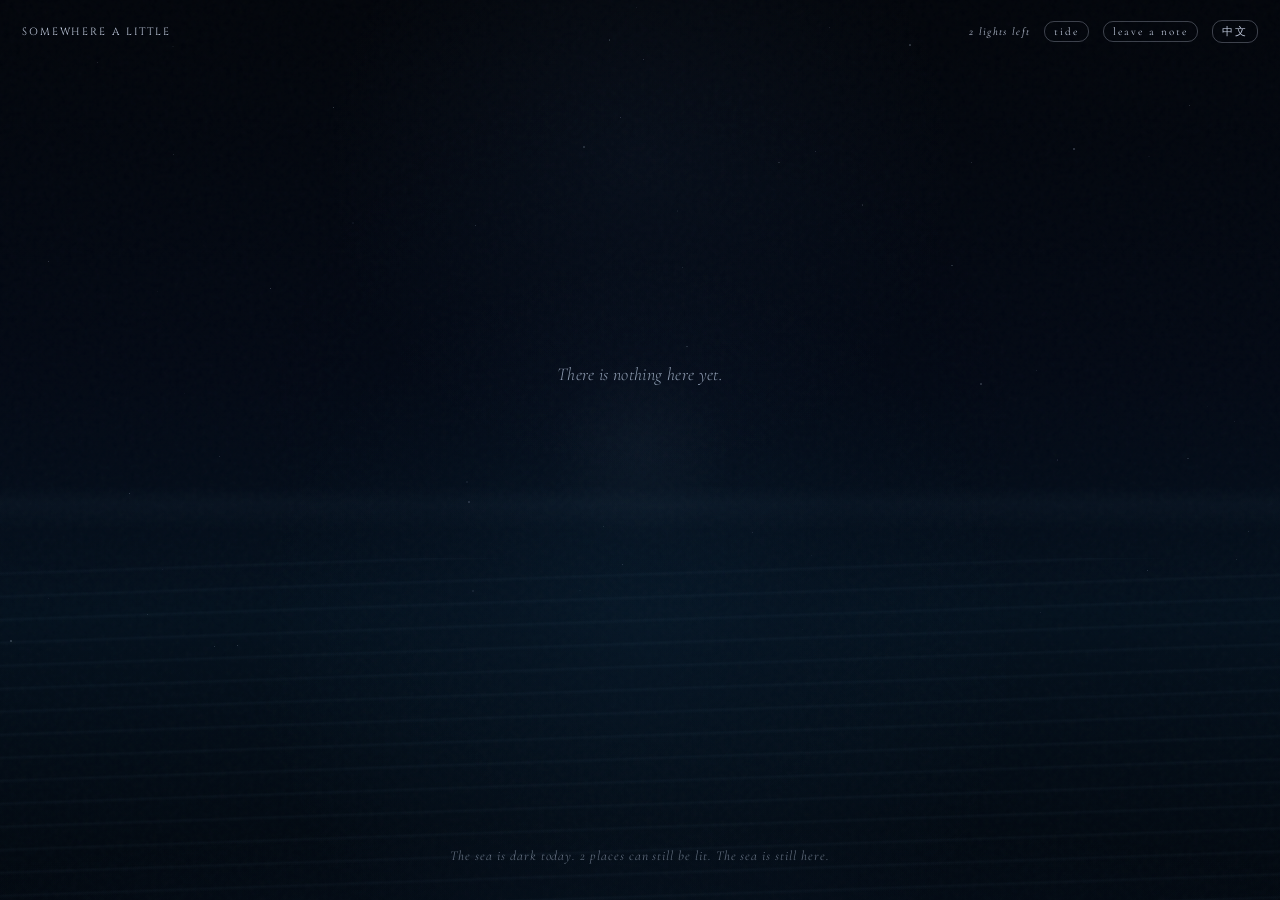
<file: index.html>
<!DOCTYPE html>
<html lang="en">
<head>
<meta charset="UTF-8"/>
<meta name="viewport" content="width=device-width, initial-scale=1.0, maximum-scale=1.0, user-scalable=no"/>
<title>Somewhere, A Little</title>
<link rel="preconnect" href="https://fonts.googleapis.com"/>
<link href="https://fonts.googleapis.com/css2?family=Cormorant+Garamond:ital,wght@0,300;0,400;1,300;1,400&family=Cinzel:wght@300;400&display=swap" rel="stylesheet"/>
<link rel="manifest" href="manifest.webmanifest"/>
<meta name="theme-color" content="#020810"/>
<link rel="apple-touch-icon" href="icons/icon-512.png"/>
<link rel="stylesheet" href="style.css"/>
</head>
<body>

<div id="canvas"></div>

<div id="header">
  <span id="title"><span id="title-main">SOMEWHERE</span><span id="title-sub"> A LITTLE</span></span>
  <div id="header-right">
    <span id="day-counter"></span>
    <button id="tide-btn"></button>
    <button id="feedback-btn"></button>
    <button id="lang-btn">中文</button>
  </div>
</div>

<div id="hint"></div>
<div id="whisper"></div>

<div id="onboarding">
  <p class="ob-line" id="ob-l1"></p>
  <p class="ob-line" id="ob-l2"></p>
  <p class="ob-line" id="ob-l3"></p>
  <div id="ob-breathe">
    <div id="breathe-dot"></div>
    <span id="ob-cta"></span>
  </div>
</div>

<div class="sheet-overlay" id="overlay">
  <div class="sheet-panel" id="modal">
    <button class="close-x" id="close-btn">✕</button>
    <div class="modal-handle"></div>
    <div id="modal-inner">
      <div class="pref-intro" id="pref-intro">
        <p class="pref-title" id="pref-title"></p>
        <p class="pref-subtitle" id="pref-subtitle"></p>
        <div class="pref-grid" id="pref-grid"></div>
        <button id="pref-start-btn"></button>
      </div>
      <div class="intent-intro" id="intent-intro">
        <p class="pref-title" id="intent-title"></p>
        <p class="pref-subtitle" id="intent-subtitle"></p>
        <div class="intent-grid" id="intent-grid"></div>
        <p class="tide-color-title" id="tide-color-title"></p>
        <div class="tide-color-grid" id="tide-color-grid"></div>
        <p class="tide-color-note" id="tide-color-note"></p>
        <button id="intent-start-btn"></button>
      </div>
      <div id="question-inner">
      <p id="question-text"></p>
      <p id="repeat-note"></p>
      <p id="previous-answer"></p>
      <textarea id="answer-input" rows="3"></textarea>
      <p id="emotion-label"></p>
      <div id="emotion-grid"></div>
      <input id="custom-feeling-input" maxlength="12"/>
      <button id="skip-question-btn"></button>
      <button id="no-feeling-btn"></button>
      <button id="submit-btn"></button>
      </div>
    </div>
    <div id="optional-inner" style="display:none">
      <p id="optional-msg"></p>
      <button id="optional-yes-btn"></button>
      <button id="optional-no-btn"></button>
    </div>
    <div id="limit-inner" style="display:none">
      <p id="limit-msg"></p>
    </div>
  </div>
</div>

<div class="sheet-overlay" id="mem-overlay">
  <div class="sheet-panel">
    <button class="close-x" id="mem-x">✕</button>
    <div class="modal-handle"></div>
    <p id="mem-date"></p>
    <p id="mem-question"></p>
    <div id="mem-divider"></div>
    <p id="mem-answer"></p>
    <span id="mem-emotion-tag"></span>
    <button id="mem-bottle-btn"></button>
    <button id="mem-close-btn"></button>
  </div>
</div>

<div class="sheet-overlay" id="tide-overlay">
  <div class="sheet-panel">
    <button class="close-x" id="tide-x">✕</button>
    <div class="modal-handle"></div>
    <p class="pref-title" id="tide-title"></p>
    <div id="tide-stats"></div>
    <button id="tide-random-btn"></button>
    <button id="tide-close-btn"></button>
  </div>
</div>

<div id="bottle"><span id="bottle-icon">🫙</span></div>

<div class="center-overlay" id="bottle-overlay">
  <div id="bottle-card">
    <span id="bottle-icon-lg">🫙</span>
    <p id="bottle-message"></p>
    <p id="bottle-source"></p>
    <button id="bottle-close-btn"></button>
  </div>
</div>

<div id="night-end">
  <p class="ne-line" id="ne-l1"></p>
  <p class="ne-line" id="ne-l2"></p>
  <p class="ne-line small" id="ne-l3"></p>
</div>

<div id="dev-panel">
  <h4>— dev —</h4>
  <button class="dev-btn" id="dev-add6">add 6 test lights</button>
  <button class="dev-btn" id="dev-bottle">trigger bottle</button>
  <button class="dev-btn" id="dev-resetday">reset today's count</button>
  <button class="dev-btn danger" id="dev-reset">reset everything</button>
  <button class="dev-btn" id="dev-close">close</button>
</div>

<div id="toast"></div>

<script src="data.js"></script>
<script src="app.js"></script>
<script>
if ("serviceWorker" in navigator) {
    window.addEventListener("load", () => {
      navigator.serviceWorker.register("./service-worker.js")
        .catch((error) => {
          console.log("Service worker registration failed:", error);
        });
    });
  }
</script>
</body>
</html>
</file>
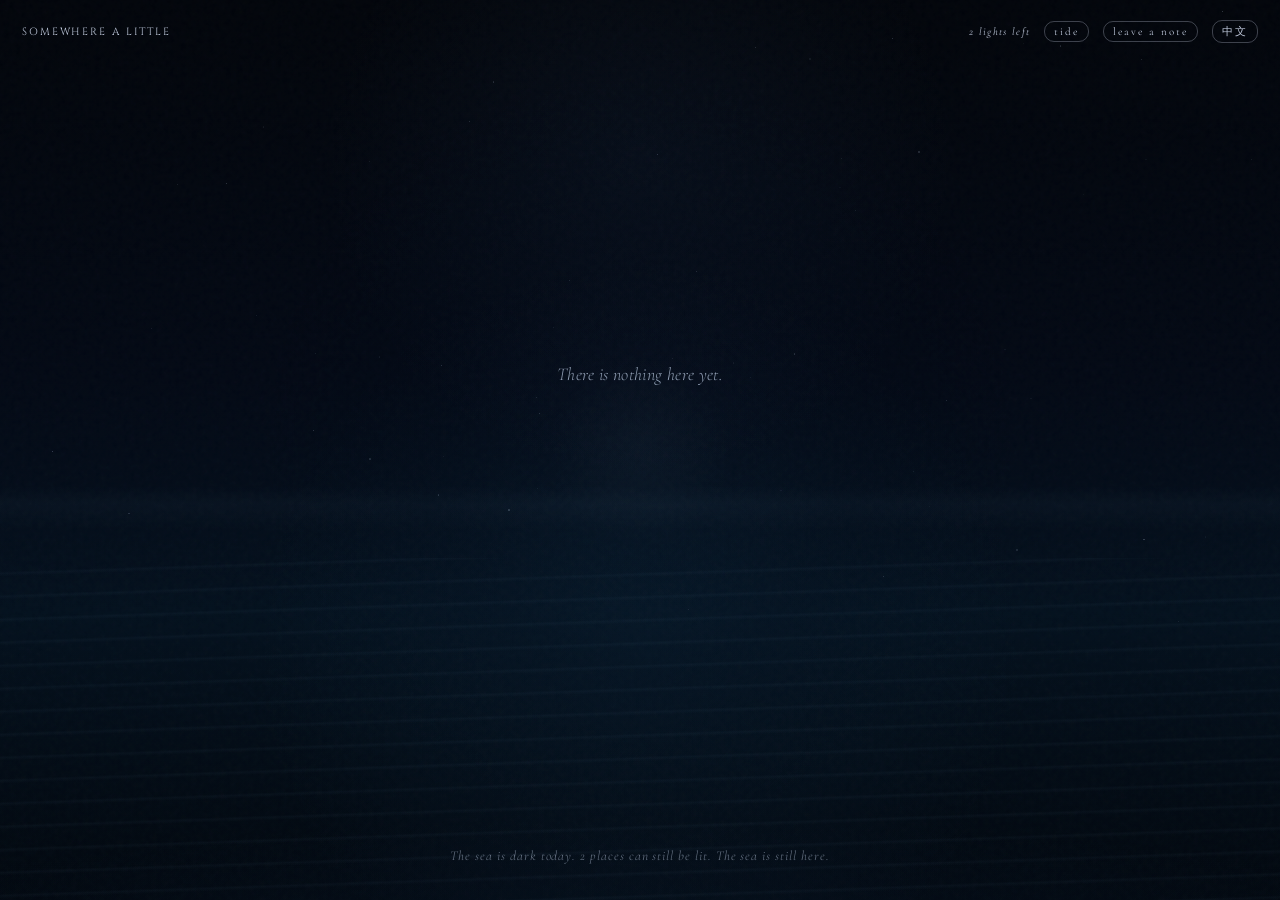
<file: base-version.html>
<!DOCTYPE html>
<html lang="en">
<head>
<meta charset="UTF-8"/>
<meta name="viewport" content="width=device-width, initial-scale=1.0, maximum-scale=1.0, user-scalable=no"/>
<title>Somewhere, A Little</title>
<link rel="preconnect" href="https://fonts.googleapis.com"/>
<link href="https://fonts.googleapis.com/css2?family=Cormorant+Garamond:ital,wght@0,300;0,400;1,300;1,400&family=Cinzel:wght@300;400&display=swap" rel="stylesheet"/>
<link rel="manifest" href="manifest.webmanifest"/>
<meta name="theme-color" content="#020810"/>
<link rel="apple-touch-icon" href="icons/icon-512.png"/>
<style>
:root {
  --bg: #020810;
  --border: rgba(255,255,255,0.07);
  --text: rgba(220,225,235,0.88);
  --text-dim: rgba(180,190,210,0.4);
}
*,*::before,*::after{box-sizing:border-box;margin:0;padding:0}
html,body{
  width:100%;height:100%;overflow:hidden;
  background:var(--bg);
  font-family:'Cormorant Garamond',Georgia,serif;
  color:var(--text);
  -webkit-tap-highlight-color:transparent;
  touch-action:manipulation;
  user-select:none;
}

/* Canvas */
#canvas{
  position:fixed;
  inset:0;
  cursor:crosshair;
  overflow:hidden;
  --mx:50%;
  --my:50%;
  background:
    radial-gradient(circle at 50% 18%, rgba(40,68,102,.13), transparent 32%),
    radial-gradient(ellipse at 50% 72%, rgba(20,60,92,.18), transparent 42%),
    linear-gradient(
      180deg,
      #01040a 0%,
      #020814 42%,
      #03101d 68%,
      #01050b 100%
    );
}
#canvas::before{
  content:'';
  position:absolute;
  inset:0;
  pointer-events:none;
  z-index:0;
  background:
    radial-gradient(circle at var(--mx) var(--my),
      rgba(180,215,245,.04) 0%,
      transparent 12%,
      rgba(4,12,24,.2) 28%,
      transparent 48%
    ),
    linear-gradient(
      180deg,
      transparent 0%,
      transparent 54%,
      rgba(105,145,180,.055) 56%,
      transparent 59%,
      rgba(5,20,35,.22) 100%
    ),
    url("data:image/svg+xml,%3Csvg viewBox='0 0 220 220' xmlns='http://www.w3.org/2000/svg'%3E%3Cfilter id='n'%3E%3CfeTurbulence type='fractalNoise' baseFrequency='0.72' numOctaves='3' stitchTiles='stitch'/%3E%3C/filter%3E%3Crect width='100%25' height='100%25' filter='url(%23n)' opacity='0.035'/%3E%3C/svg%3E");
  opacity:.78;
}
#canvas::after{
  content:'';
  position:absolute;
  left:-10%;
  right:-10%;
  bottom:-10%;
  height:48%;
  pointer-events:none;
  z-index:0;
  background:
    repeating-linear-gradient(
      178deg,
      transparent 0px,
      transparent 18px,
      rgba(130,178,215,.035) 20px,
      transparent 23px
    ),
    radial-gradient(
      ellipse 80% 52% at 50% 100%,
      rgba(36,78,125,.22) 0%,
      rgba(11,32,58,.16) 38%,
      transparent 76%
    );
  animation:seaSlow 16s ease-in-out infinite;
}

/* Header */
#header{
  position:fixed;top:0;left:0;right:0;z-index:20;
  padding:20px 22px 0;
  display:flex;justify-content:space-between;align-items:center;
  pointer-events:none;
}
#title{
  font-family:'Cinzel',serif;font-weight:300;font-size:10.5px;
  letter-spacing:.18em;color:rgba(210,220,240,.9);
  text-transform:uppercase;pointer-events:all;cursor:default;
  transition:color .3s;
}
#title.dev-glow{color:rgba(200,180,100,.7);}
#header-right{display:flex;align-items:center;gap:14px;}
#title-main{display:inline;}
#title-sub{display:inline;}
#day-counter{font-size:11px;letter-spacing:.12em;color:rgba(210,220,240,.9);font-style:italic;}
#lang-btn,#feedback-btn,#tide-btn{
  font-family:'Cormorant Garamond',serif;font-size:11px;letter-spacing:.18em;
  color:rgba(210,220,240,.9);background:none;
  border:1px solid rgba(210,220,240,.28);border-radius:10px;
  padding:3px 9px;cursor:pointer;pointer-events:all;
  transition:all .25s;-webkit-appearance:none;
}
#lang-btn:hover,#feedback-btn:hover,#tide-btn:hover{color:rgba(230,238,252,.96);border-color:rgba(210,220,240,.48);}
@media (max-width:520px){
  #header{align-items:flex-start;padding:18px 16px 0;}
  #title{font-size:11px;letter-spacing:.22em;line-height:1.05;}
  #title-main{display:block;}
  #title-sub{display:block;margin-top:2px;font-family:'Cormorant Garamond',serif;font-style:italic;font-size:12px;letter-spacing:.06em;text-transform:lowercase;color:rgba(210,220,240,.72);}
  #header-right{gap:7px;flex-wrap:wrap;justify-content:flex-end;max-width:68%;}
  #day-counter{width:100%;text-align:right;font-size:10.5px;}
  #lang-btn,#feedback-btn,#tide-btn{font-size:10.5px;letter-spacing:.1em;padding:3px 7px;}
}

/* Hint */
#hint{
  position:fixed;bottom:36px;left:0;right:0;text-align:center;
  font-style:italic;font-size:13.5px;color:rgba(184,198,220,.5);letter-spacing:.07em;
  pointer-events:none;transition:opacity 1.4s ease;z-index:5;
}
#hint.hidden{opacity:0;}

/* Whisper */
#whisper{
  position:fixed;top:50%;left:50%;transform:translate(-50%,-50%);
  font-style:italic;font-size:15px;color:rgba(160,180,215,.25);
  letter-spacing:.1em;text-align:center;
  pointer-events:none;z-index:6;opacity:0;transition:opacity 2.5s ease;width:80%;
}
#whisper.show{opacity:1;}

/* Ripple */
.ripple{
  position:absolute;transform:translate(-50%,-50%);
  width:10px;height:10px;border-radius:50%;
  border:1px solid rgba(180,218,245,.38);
  box-shadow:0 0 16px rgba(120,180,220,.08), inset 0 0 12px rgba(160,210,245,.04);
  pointer-events:none;
  animation:rippleOut 1.35s ease-out forwards;z-index:3;
}
@keyframes rippleOut{
  0%{width:10px;height:10px;opacity:.5;}
  100%{width:118px;height:118px;opacity:0;}
}
@keyframes seaSlow{
  0%,100%{
    transform:translateY(0) scaleX(1);
    opacity:.72;
  }
  50%{
    transform:translateY(-7px) scaleX(1.015);
    opacity:.95;
  }
}

/* Lights */
.light{
  position:absolute;transform:translate(-50%,-50%);
  z-index:4;cursor:pointer;
  animation:lightAppear 1.2s cubic-bezier(.16,1,.3,1) forwards;
}
.light.empty{opacity:.48;}
.light.settling{opacity:.82;}
.light.old{opacity:.55;}
.light.ancient{opacity:.32;}
.light.settling .light-symbol{transform:scale(.94);}
.light.old .light-symbol{transform:scale(.88);}
.light.ancient .light-symbol{transform:scale(.72);}
.light.ancient .light-ring{display:none;}
.light.ancient::after{opacity:.04;}
.light.short .light-symbol{opacity:.85;}
.light.long .light-ring{animation-duration:5.8s;}
.light-confused{animation:lightAppear 1.2s cubic-bezier(.16,1,.3,1) forwards;}
.light-confused .light-symbol{animation:lightPulse 4.5s ease-in-out infinite,confusedDrift 7s 1.2s ease-in-out infinite;}
.light-nostalgic .light-symbol{animation:lightPulse 4.5s ease-in-out infinite,filmFlicker 6.5s steps(2,end) infinite;}
.light-hopeful .light-symbol{animation:lightPulse 4.5s ease-in-out infinite,hopeFloat 5.5s ease-in-out infinite;}
.light-custom .light-symbol{
  filter:blur(.35px) drop-shadow(0 0 9px var(--gc)) drop-shadow(0 0 22px var(--gc));
}
.light-custom .light-ring{
  border-style:dotted;
  animation:ringExpand 5.4s ease-out infinite;
}
.light.no-anim{animation:none;opacity:1;}
.light.empty.no-anim{opacity:.48;}
@keyframes lightAppear{
  0%{opacity:0;transform:translate(-50%,-50%) scale(.15);}
  60%{opacity:1;transform:translate(-50%,-50%) scale(1.18);}
  100%{opacity:1;transform:translate(-50%,-50%) scale(1);}
}
.light-symbol{
  display:block;text-align:center;line-height:1;
  animation:lightPulse 4.5s ease-in-out infinite;transition:filter .3s;
  will-change:filter;
}
.light::after{
  content:'';
  position:absolute;
  left:50%;
  top:calc(50% + 12px);
  width:42px;
  height:10px;
  transform:translateX(-50%) scaleX(.8);
  border-radius:50%;
  background:radial-gradient(ellipse at center,var(--gc),transparent 68%);
  opacity:.12;
  filter:blur(5px);
  pointer-events:none;
}
.light.empty::after{opacity:.06;width:28px;}
.light.long::after{width:62px;opacity:.16;}
.light:hover .light-symbol{
  filter:drop-shadow(0 0 14px var(--gc)) drop-shadow(0 0 30px var(--gc)) brightness(1.4) !important;
}
@keyframes lightPulse{
  0%,100%{filter:drop-shadow(0 0 5px var(--gc)) drop-shadow(0 0 11px var(--gc));}
  50%{filter:drop-shadow(0 0 10px var(--gc)) drop-shadow(0 0 24px var(--gc)) drop-shadow(0 0 42px var(--gc));}
}
.light-ring{
  position:absolute;top:50%;left:50%;transform:translate(-50%,-50%);
  border-radius:50%;border:1px solid var(--gc);opacity:0;
  animation:ringExpand 4s ease-out 3 forwards;
}
@keyframes ringExpand{
  0%{width:20px;height:20px;opacity:.4;}
  100%{width:70px;height:70px;opacity:0;}
}
@keyframes confusedDrift{
  0%,100%{transform:translate(0,0);}
  35%{transform:translate(4px,-3px);}
  70%{transform:translate(-3px,2px);}
}
@keyframes filmFlicker{
  0%,92%,100%{opacity:1;}
  94%{opacity:.55;}
  96%{opacity:.82;}
}
@keyframes hopeFloat{
  0%,100%{transform:translateY(0);}
  50%{transform:translateY(-6px);}
}

/* Onboarding */
#onboarding{
  position:fixed;inset:0;z-index:90;
  display:flex;flex-direction:column;align-items:center;justify-content:center;
  padding:40px;pointer-events:all;
}
.ob-line{
  font-style:italic;font-weight:300;font-size:18px;line-height:2;
  color:rgba(200,215,240,0);text-align:center;letter-spacing:.02em;
  transition:color 1.2s ease;
}
.ob-line.show{color:rgba(200,215,240,.7);}
#ob-breathe{
  margin-top:44px;display:flex;flex-direction:column;
  align-items:center;gap:14px;opacity:0;transition:opacity 1.4s ease;
}
#ob-breathe.show{opacity:1;}
#breathe-dot{
  width:7px;height:7px;border-radius:50%;
  background:rgba(100,180,240,.5);
  box-shadow:0 0 10px rgba(100,180,240,.4),0 0 22px rgba(100,180,240,.2);
  animation:breathe 3.2s ease-in-out infinite;
}
@keyframes breathe{
  0%,100%{transform:scale(1);opacity:.5;box-shadow:0 0 10px rgba(100,180,240,.4);}
  50%{transform:scale(1.7);opacity:1;box-shadow:0 0 18px rgba(100,180,240,.7),0 0 36px rgba(100,180,240,.3);}
}
#ob-cta{font-style:italic;font-size:13px;color:rgba(140,175,220,.42);letter-spacing:.12em;}
#onboarding.dismissed{opacity:0;pointer-events:none;transition:opacity .6s ease;}

/* Sheet overlay */
.sheet-overlay{
  position:fixed;inset:0;
  background:
    radial-gradient(circle at 50% 76%,rgba(120,184,220,.08),transparent 27%),
    rgba(1,5,14,.7);
  backdrop-filter:blur(9px);-webkit-backdrop-filter:blur(9px);
  z-index:50;display:flex;align-items:flex-end;justify-content:center;
  opacity:0;pointer-events:none;transition:opacity .38s ease;
}
.sheet-overlay.visible{opacity:1;pointer-events:all;}
.sheet-panel{
  width:100%;max-width:480px;
  --tide-rgb:82,128,170;--tide-alpha:.035;--tide-border:.12;--tide-wash:.02;
  background:
    radial-gradient(circle at 50% -18%,rgba(var(--tide-rgb),var(--tide-alpha)),transparent 58%),
    radial-gradient(ellipse at 16% 94%,rgba(var(--tide-rgb),calc(var(--tide-alpha) * .82)),transparent 46%),
    radial-gradient(ellipse at 88% 20%,rgba(var(--tide-rgb),calc(var(--tide-alpha) * .62)),transparent 44%),
    linear-gradient(120deg,rgba(var(--tide-rgb),var(--tide-wash)),transparent 48%),
    linear-gradient(168deg,rgba(5,16,38,.97) 0%,rgba(3,11,26,.99) 100%);
  border-top:1px solid rgba(var(--tide-rgb),var(--tide-border));border-radius:22px 22px 0 0;
  box-shadow:0 -22px 70px rgba(0,0,0,.62),0 -1px 34px rgba(var(--tide-rgb),calc(var(--tide-border) * .36));
  padding:26px 26px 40px;
  transform:translateY(28px);transition:transform .38s cubic-bezier(.16,1,.3,1);
  position:relative;
  overflow:hidden;
}
.sheet-overlay.visible .sheet-panel{transform:translateY(0);}
.sheet-panel.sinking{
  transform:translateY(8px) scale(.996);
  opacity:.65;
  transition:transform .42s ease,opacity .42s ease;
}
.sheet-panel::before{
  content:'';position:absolute;left:50%;top:-34px;width:96px;height:96px;
  transform:translateX(-50%) scale(.7);
  border:1px solid rgba(var(--tide-rgb),.24);border-radius:50%;
  box-shadow:0 0 42px rgba(var(--tide-rgb),.18),inset 0 0 32px rgba(var(--tide-rgb),.08);
  opacity:0;pointer-events:none;
}
.sheet-overlay.visible .sheet-panel::before{
  animation:questionGlowIn 1.1s ease-out forwards;
}
.modal-handle{
  width:34px;height:3px;background:rgba(255,255,255,.13);
  border-radius:2px;margin:0 auto 24px;
}
.close-x{
  position:absolute;top:20px;right:22px;
  background:none;border:none;color:rgba(160,180,215,.3);
  font-size:18px;cursor:pointer;padding:4px;transition:color .2s;line-height:1;
}
.close-x:hover{color:rgba(160,180,215,.7);}

/* Question modal */
#question-text{
  font-style:italic;font-weight:300;font-size:20px;line-height:1.55;
  color:rgba(210,220,240,.9);margin-bottom:10px;letter-spacing:.01em;
}
#repeat-note{
  display:none;margin:0 0 14px;
  color:rgba(160,180,210,.38);
  font-style:italic;font-size:13.5px;line-height:1.5;
}
#repeat-note.visible{display:block;}
#previous-answer{
  display:none;margin:-2px 0 16px;padding:10px 12px;
  border-left:1px solid rgba(160,190,220,.18);
  color:rgba(185,202,225,.5);
  font-style:italic;font-size:14px;line-height:1.55;
}
#previous-answer.visible{display:block;}
#answer-input{
  width:100%;background:linear-gradient(180deg,rgba(255,255,255,.05),rgba(255,255,255,.026));
  border:1px solid rgba(255,255,255,.1);border-radius:10px;
  box-shadow:inset 0 0 22px rgba(120,180,220,.025),0 0 20px rgba(120,180,220,.025);
  padding:13px 15px;color:var(--text);
  font-family:'Cormorant Garamond',serif;font-size:16px;font-weight:300;line-height:1.5;
  resize:none;height:88px;outline:none;transition:border-color .3s;-webkit-appearance:none;
}
#answer-input::placeholder{color:rgba(170,185,210,.28);font-style:italic;}
#answer-input:focus{border-color:rgba(100,160,220,.32);}
@keyframes questionGlowIn{
  0%{opacity:0;transform:translateX(-50%) scale(.45);}
  45%{opacity:.7;}
  100%{opacity:.16;transform:translateX(-50%) scale(1.55);}
}
#emotion-label{font-size:10.5px;letter-spacing:.22em;text-transform:uppercase;color:var(--text-dim);margin:18px 0 10px;}
#emotion-grid{display:flex;flex-wrap:wrap;gap:7px;margin-bottom:24px;}
#custom-feeling-input{
  width:100%;background:rgba(255,255,255,.028);
  border:1px solid rgba(255,255,255,.085);border-radius:10px;
  padding:10px 13px;margin:-12px 0 22px;
  color:var(--text);
  font-family:'Cormorant Garamond',serif;font-size:15px;font-weight:300;
  outline:none;transition:border-color .3s;-webkit-appearance:none;
}
#custom-feeling-input::placeholder{color:rgba(170,185,210,.26);font-style:italic;}
#custom-feeling-input:focus{border-color:rgba(100,160,220,.28);}
.pref-intro,.intent-intro{display:none;}
.pref-intro.visible,.intent-intro.visible{display:block;}
.pref-title{
  font-style:italic;font-weight:300;font-size:20px;line-height:1.55;
  color:rgba(210,220,240,.9);margin-bottom:8px;letter-spacing:.01em;
}
.pref-subtitle{font-style:italic;font-size:14px;line-height:1.55;color:var(--text-dim);margin-bottom:18px;}
.pref-grid,.intent-grid{display:flex;flex-wrap:wrap;gap:8px;margin-bottom:24px;}
.pref-chip{
  padding:7px 13px;border-radius:18px;
  border:1px solid rgba(255,255,255,.1);background:transparent;
  color:rgba(195,208,230,.6);
  font-family:'Cormorant Garamond',serif;font-size:14px;font-style:italic;letter-spacing:.04em;
  cursor:pointer;transition:all .2s;-webkit-appearance:none;
}
.pref-chip.active{border-color:rgba(105,165,225,.45);background:rgba(105,165,225,.1);color:rgba(220,235,255,.92);}
.pref-chip[data-depth="2"].active{border-color:rgba(110,181,200,.45);background:rgba(110,181,200,.1);}
.pref-chip[data-depth="4"].active{border-color:rgba(196,135,90,.5);background:rgba(196,135,90,.1);}
#pref-start-btn{
  width:100%;padding:14px;background:rgba(255,255,255,.055);
  border:1px solid rgba(255,255,255,.11);border-radius:12px;
  color:rgba(210,220,240,.75);
  font-family:'Cormorant Garamond',serif;font-size:16px;letter-spacing:.13em;
  cursor:pointer;transition:all .28s;-webkit-appearance:none;
}
#intent-start-btn{
  width:100%;padding:14px;background:rgba(255,255,255,.055);
  border:1px solid rgba(255,255,255,.11);border-radius:12px;
  color:rgba(210,220,240,.75);
  font-family:'Cormorant Garamond',serif;font-size:16px;letter-spacing:.13em;
  cursor:pointer;transition:all .28s;-webkit-appearance:none;
}
#intent-start-btn{display:none;}
#pref-start-btn:hover,#pref-start-btn:active{
  background:rgba(255,255,255,.09);border-color:rgba(100,160,220,.28);color:rgba(220,232,252,1);
}
#intent-start-btn:hover,#intent-start-btn:active{
  background:rgba(255,255,255,.09);border-color:rgba(100,160,220,.28);color:rgba(220,232,252,1);
}
.tide-color-title{
  margin:2px 0 10px;text-align:center;
  color:rgba(176,196,224,.42);font-size:13px;font-style:italic;letter-spacing:.1em;
}
.tide-color-grid{display:none;flex-wrap:wrap;justify-content:center;gap:8px;margin:0 0 9px;}
.tide-color-grid.visible{display:flex;}
.tide-color-title,.tide-color-note{display:none;}
.tide-color-title.visible,.tide-color-note.visible{display:block;}
.tide-color-choice{
  padding:6px 12px;border-radius:18px;
  background:rgba(var(--cr),.055);border:1px solid rgba(var(--cr),.18);
  color:rgba(196,210,230,.58);
  font-family:'Cormorant Garamond',serif;font-size:13.5px;font-style:italic;letter-spacing:.06em;
  cursor:pointer;-webkit-appearance:none;transition:all .24s;
}
.tide-color-choice:hover,.tide-color-choice:active{
  color:rgba(224,234,248,.86);border-color:rgba(var(--cr),.42);
  background:rgba(var(--cr),.12);box-shadow:0 0 16px rgba(var(--cr),.12);
}
.tide-color-choice[data-id="none"]{
  background:rgba(255,255,255,.018);
  border-color:rgba(185,200,225,.22);
  color:rgba(188,204,228,.56);
  box-shadow:none;
}
.tide-color-choice[data-id="none"]:hover,.tide-color-choice[data-id="none"]:active{
  background:rgba(255,255,255,.035);
  border-color:rgba(210,225,245,.36);
  box-shadow:0 0 12px rgba(0,0,0,.22);
}
.tide-color-note{
  display:none!important;
  margin:0;text-align:center;color:rgba(168,188,216,.34);
  font-size:12px;font-style:italic;letter-spacing:.08em;line-height:1.45;
}
.emotion-tag{
  padding:6px 13px;border-radius:18px;
  border:1px solid rgba(255,255,255,.1);background:transparent;
  color:rgba(195,208,230,.6);
  font-family:'Cormorant Garamond',serif;font-size:14px;font-style:italic;letter-spacing:.04em;
  cursor:pointer;transition:all .2s;-webkit-appearance:none;
}
.emotion-tag:hover{border-color:var(--tc);color:var(--tc);}
.emotion-tag.active{
  border-color:var(--tc);background:rgba(var(--tr),.13);color:var(--tc);
  box-shadow:0 0 11px rgba(var(--tr),.18);
}
#submit-btn{
  width:100%;margin-top:12px;padding:14px;background:rgba(255,255,255,.055);
  border:1px solid rgba(255,255,255,.11);border-radius:12px;
  color:rgba(210,220,240,.75);
  font-family:'Cormorant Garamond',serif;font-size:16px;letter-spacing:.13em;
  box-shadow:0 0 0 rgba(var(--tide-rgb),0);
  cursor:pointer;transition:all .28s;-webkit-appearance:none;
}
#submit-btn:hover,#submit-btn:active{
  background:rgba(255,255,255,.09);border-color:rgba(var(--tide-rgb),.34);color:rgba(220,232,252,1);
  box-shadow:0 0 18px rgba(var(--tide-rgb),.1);
}
#skip-question-btn,#no-feeling-btn{
  display:block;width:86%;max-width:290px;margin:10px auto 0;padding:9px 12px;
  background:rgba(255,255,255,.025);border:1px solid rgba(145,170,205,.16);border-radius:11px;
  color:rgba(170,190,222,.52);
  font-family:'Cormorant Garamond',serif;font-size:14px;font-style:italic;letter-spacing:.08em;
  cursor:pointer;transition:all .2s;-webkit-appearance:none;
}
#skip-question-btn:hover,#skip-question-btn:active,#no-feeling-btn:hover,#no-feeling-btn:active{
  color:rgba(196,214,238,.8);border-color:rgba(150,180,220,.34);background:rgba(255,255,255,.045);
}
#limit-msg{
  text-align:center;padding:28px 0 8px;
  font-style:italic;font-size:16px;color:rgba(190,205,226,.58);line-height:1.75;
}
#optional-msg{
  text-align:center;padding:22px 0 18px;
  font-style:italic;font-size:18px;color:rgba(205,218,238,.78);line-height:1.65;
}
#optional-yes-btn,#optional-no-btn,#mem-bottle-btn{
  display:block;width:100%;margin-top:10px;padding:12px;
  background:rgba(255,255,255,.04);border:1px solid rgba(255,255,255,.1);border-radius:11px;
  color:rgba(180,195,220,.58);
  font-family:'Cormorant Garamond',serif;font-size:15px;letter-spacing:.08em;
  cursor:pointer;-webkit-appearance:none;transition:all .2s;
}
#optional-yes-btn:hover,#optional-no-btn:hover,#mem-bottle-btn:hover{color:rgba(180,195,220,.88);border-color:rgba(255,255,255,.18);}
#tide-stats{
  display:flex;flex-direction:column;gap:10px;margin:18px 0 20px;
  font-style:italic;font-size:15.5px;line-height:1.55;color:rgba(195,210,232,.66);
}
#tide-random-btn,#tide-close-btn{
  display:block;width:100%;margin-top:10px;padding:12px;
  background:rgba(255,255,255,.04);border:1px solid rgba(255,255,255,.1);border-radius:11px;
  color:rgba(190,205,228,.62);
  font-family:'Cormorant Garamond',serif;font-size:15px;letter-spacing:.08em;
  cursor:pointer;-webkit-appearance:none;transition:all .2s;
}
#tide-random-btn:hover,#tide-close-btn:hover{color:rgba(200,218,240,.9);border-color:rgba(255,255,255,.18);}

/* Memory panel */
#mem-date{font-size:11px;letter-spacing:.22em;text-transform:uppercase;color:rgba(130,162,205,.4);margin-bottom:16px;}
#mem-question{font-style:italic;font-size:17px;font-weight:300;line-height:1.6;color:rgba(200,215,240,.65);margin-bottom:16px;}
#mem-divider{width:28px;height:1px;background:rgba(255,255,255,.1);margin-bottom:16px;}
#mem-answer{font-size:16px;font-weight:300;line-height:1.7;color:rgba(210,225,245,.85);min-height:24px;}
#mem-answer.empty{color:var(--text-dim);font-style:italic;}
#mem-emotion-tag{display:inline-block;margin-top:20px;padding:5px 14px;border-radius:16px;border:1px solid;font-style:italic;font-size:13px;}
#mem-close-btn{
  display:block;width:100%;margin-top:26px;padding:13px;
  background:rgba(255,255,255,.04);border:1px solid rgba(255,255,255,.1);border-radius:11px;
  color:rgba(180,195,220,.5);
  font-family:'Cormorant Garamond',serif;font-size:15px;letter-spacing:.1em;
  cursor:pointer;-webkit-appearance:none;transition:all .2s;
}
#mem-close-btn:hover{color:rgba(180,195,220,.85);border-color:rgba(255,255,255,.18);}

/* Bottle */
#bottle{
  position:fixed;bottom:78px;right:22px;z-index:22;
  cursor:pointer;opacity:0;pointer-events:none;transition:filter .3s;
  animation:floatBottle 6s ease-in-out infinite;
  will-change:transform;
}
#bottle.visible{
  pointer-events:all;
  animation:bottleIn 1.1s cubic-bezier(.16,1,.3,1) forwards,floatBottle 6s 1.1s ease-in-out infinite;
}
@keyframes bottleIn{0%{opacity:0;transform:translateY(20px);}100%{opacity:1;transform:translateY(0);}}
@keyframes floatBottle{0%,100%{transform:translateY(0) rotate(-3deg);}50%{transform:translateY(-11px) rotate(3deg);}}
#bottle:hover{filter:brightness(1.35);}
#bottle-icon{font-size:30px;filter:drop-shadow(0 0 10px rgba(90,195,170,.5));}

/* Center overlay */
.center-overlay{
  position:fixed;inset:0;
  background:rgba(1,5,14,.78);backdrop-filter:blur(13px);-webkit-backdrop-filter:blur(13px);
  z-index:60;display:flex;align-items:center;justify-content:center;padding:28px;
  opacity:0;pointer-events:none;transition:opacity .38s ease;
}
.center-overlay.visible{opacity:1;pointer-events:all;}
#bottle-card{
  max-width:330px;width:100%;
  background:linear-gradient(152deg,rgba(4,16,38,.98) 0%,rgba(3,12,26,.99) 100%);
  border:1px solid rgba(90,195,170,.13);border-radius:18px;padding:36px 30px 30px;
  text-align:center;
  transform:scale(.88) translateY(12px);transition:transform .42s cubic-bezier(.16,1,.3,1);
  box-shadow:0 0 60px rgba(70,155,135,.1);
}
.center-overlay.visible #bottle-card{transform:scale(1) translateY(0);}
#bottle-icon-lg{font-size:40px;display:block;margin-bottom:22px;filter:drop-shadow(0 0 13px rgba(90,195,170,.55));}
#bottle-message{font-style:italic;font-weight:300;font-size:17.5px;line-height:1.78;color:rgba(195,218,228,.88);margin-bottom:22px;white-space:pre-line;}
#bottle-source{font-size:11px;letter-spacing:.22em;text-transform:uppercase;color:rgba(90,195,170,.5);}
#bottle-close-btn{
  display:block;margin:26px auto 0;background:none;
  border:1px solid rgba(90,195,170,.18);border-radius:18px;padding:8px 26px;
  color:rgba(90,195,170,.55);
  font-family:'Cormorant Garamond',serif;font-size:14px;letter-spacing:.11em;
  cursor:pointer;transition:all .22s;-webkit-appearance:none;
}
#bottle-close-btn:hover{background:rgba(90,195,170,.07);color:rgba(90,195,170,.88);}

/* End of night */
#night-end{
  position:fixed;inset:0;display:flex;flex-direction:column;
  align-items:center;justify-content:center;gap:10px;
  pointer-events:none;z-index:80;opacity:0;transition:opacity 1.2s ease;
}
#night-end.show{opacity:1;}
.ne-line{font-style:italic;font-weight:300;font-size:17px;color:rgba(var(--end-rgb,180,200,230),.58);letter-spacing:.06em;text-align:center;text-shadow:0 0 18px rgba(var(--end-rgb,180,200,230),.08);}
.ne-line.small{font-size:14.5px;color:rgba(var(--end-rgb,180,200,230),.44);max-width:320px;line-height:1.55;}

/* Dev panel */
#dev-panel{
  position:fixed;bottom:70px;left:18px;z-index:100;
  background:rgba(5,18,40,.96);border:1px solid rgba(200,180,100,.25);
  border-radius:14px;padding:16px 18px;
  display:none;flex-direction:column;gap:8px;min-width:180px;
  box-shadow:0 0 30px rgba(200,180,100,.08);
}
#dev-panel.open{display:flex;}
#dev-panel h4{font-family:'Cinzel',serif;font-size:10px;letter-spacing:.3em;color:rgba(200,180,100,.55);text-transform:uppercase;margin-bottom:4px;}
.dev-btn{
  background:rgba(255,255,255,.04);border:1px solid rgba(255,255,255,.1);
  border-radius:7px;padding:8px 12px;color:rgba(200,215,240,.65);
  font-family:'Cormorant Garamond',serif;font-size:14px;cursor:pointer;text-align:left;
  transition:background .2s;-webkit-appearance:none;
}
.dev-btn:hover{background:rgba(255,255,255,.08);}
.dev-btn.danger{border-color:rgba(200,80,80,.25);color:rgba(220,130,130,.7);}

/* Toast */
#toast{
  position:fixed;top:58px;left:50%;
  transform:translateX(-50%) translateY(-8px);
  background:rgba(5,16,38,.95);border:1px solid rgba(255,255,255,.09);
  border-radius:22px;padding:9px 20px;
  font-style:italic;font-size:13.5px;color:var(--text-dim);
  z-index:200;pointer-events:none;opacity:0;
  transition:all .28s ease;white-space:nowrap;
}
#toast.show{opacity:1;transform:translateX(-50%) translateY(0);}

/* Stars */
@keyframes starTwinkle{
  0%,100%{opacity:var(--so,.08);transform:scale(1);}
  50%{opacity:calc(var(--so,.08)*3);transform:scale(1.5);}
}
</style>
</head>
<body>

<div id="canvas"></div>

<div id="header">
  <span id="title"><span id="title-main">SOMEWHERE</span><span id="title-sub"> A LITTLE</span></span>
  <div id="header-right">
    <span id="day-counter"></span>
    <button id="tide-btn"></button>
    <button id="feedback-btn"></button>
    <button id="lang-btn">中文</button>
  </div>
</div>

<div id="hint"></div>
<div id="whisper"></div>

<div id="onboarding">
  <p class="ob-line" id="ob-l1"></p>
  <p class="ob-line" id="ob-l2"></p>
  <p class="ob-line" id="ob-l3"></p>
  <div id="ob-breathe">
    <div id="breathe-dot"></div>
    <span id="ob-cta"></span>
  </div>
</div>

<div class="sheet-overlay" id="overlay">
  <div class="sheet-panel" id="modal">
    <button class="close-x" id="close-btn">✕</button>
    <div class="modal-handle"></div>
    <div id="modal-inner">
      <div class="pref-intro" id="pref-intro">
        <p class="pref-title" id="pref-title"></p>
        <p class="pref-subtitle" id="pref-subtitle"></p>
        <div class="pref-grid" id="pref-grid"></div>
        <button id="pref-start-btn"></button>
      </div>
      <div class="intent-intro" id="intent-intro">
        <p class="pref-title" id="intent-title"></p>
        <p class="pref-subtitle" id="intent-subtitle"></p>
        <div class="intent-grid" id="intent-grid"></div>
        <p class="tide-color-title" id="tide-color-title"></p>
        <div class="tide-color-grid" id="tide-color-grid"></div>
        <p class="tide-color-note" id="tide-color-note"></p>
        <button id="intent-start-btn"></button>
      </div>
      <div id="question-inner">
      <p id="question-text"></p>
      <p id="repeat-note"></p>
      <p id="previous-answer"></p>
      <textarea id="answer-input" rows="3"></textarea>
      <p id="emotion-label"></p>
      <div id="emotion-grid"></div>
      <input id="custom-feeling-input" maxlength="12"/>
      <button id="skip-question-btn"></button>
      <button id="no-feeling-btn"></button>
      <button id="submit-btn"></button>
      </div>
    </div>
    <div id="optional-inner" style="display:none">
      <p id="optional-msg"></p>
      <button id="optional-yes-btn"></button>
      <button id="optional-no-btn"></button>
    </div>
    <div id="limit-inner" style="display:none">
      <p id="limit-msg"></p>
    </div>
  </div>
</div>

<div class="sheet-overlay" id="mem-overlay">
  <div class="sheet-panel">
    <button class="close-x" id="mem-x">✕</button>
    <div class="modal-handle"></div>
    <p id="mem-date"></p>
    <p id="mem-question"></p>
    <div id="mem-divider"></div>
    <p id="mem-answer"></p>
    <span id="mem-emotion-tag"></span>
    <button id="mem-bottle-btn"></button>
    <button id="mem-close-btn"></button>
  </div>
</div>

<div class="sheet-overlay" id="tide-overlay">
  <div class="sheet-panel">
    <button class="close-x" id="tide-x">✕</button>
    <div class="modal-handle"></div>
    <p class="pref-title" id="tide-title"></p>
    <div id="tide-stats"></div>
    <button id="tide-random-btn"></button>
    <button id="tide-close-btn"></button>
  </div>
</div>

<div id="bottle"><span id="bottle-icon">🫙</span></div>

<div class="center-overlay" id="bottle-overlay">
  <div id="bottle-card">
    <span id="bottle-icon-lg">🫙</span>
    <p id="bottle-message"></p>
    <p id="bottle-source"></p>
    <button id="bottle-close-btn"></button>
  </div>
</div>

<div id="night-end">
  <p class="ne-line" id="ne-l1"></p>
  <p class="ne-line" id="ne-l2"></p>
  <p class="ne-line small" id="ne-l3"></p>
</div>

<div id="dev-panel">
  <h4>— dev —</h4>
  <button class="dev-btn" id="dev-add6">add 6 test lights</button>
  <button class="dev-btn" id="dev-bottle">trigger bottle</button>
  <button class="dev-btn" id="dev-resetday">reset today's count</button>
  <button class="dev-btn danger" id="dev-reset">reset everything</button>
  <button class="dev-btn" id="dev-close">close</button>
</div>

<div id="toast"></div>

<script>
// ── DATA ─────────────────────────────────────────────────────────────────────

const LANG = {
  en: {
    langBtn:'中文',
    feedbackBtn:'leave a note',
    tideBtn:'tide',
    tideTitle:'The tide remembers a little.',
    tideLast7:n=>`recent 7 days: ${n} light${n===1?'':'s'}`,
    tideMonth:n=>`this month: ${n} light${n===1?'':'s'}`,
    tideFeelings:f=>`most returned feelings: ${f||"the sea hasn't mapped you yet"}`,
    tideOldest:d=>d?`one light has been here for ${d} days`:'every light here is still new',
    tideRandom:'let an old light surface',
    tideClose:'let it sink back',
    tideEmpty:'there is no older light yet.',
    tideSurfaced:d=>`This light is from ${d} days ago.`,
    seaCondition:(old,available)=>old
      ? `The sea is dark today. One old light is still far away. ${available} place${available===1?'':'s'} can still be lit.`
      : `The sea is dark today. ${available} place${available===1?'':'s'} can still be lit. The sea is still here.`,
    ob:['There is nothing here yet.','Tap anywhere.','See what the dark asks you.'],
    obCta:'start here, or anywhere',
    firstQ:'What brought you here today?',
    emotionLabel:'how does it feel',
    placeholder:'say something, or nothing at all…',
    submitBtn:'leave this light',
    noFeelingBtn:'it feels like nothing',
    answerRequired:'write something first…',
    optionalMsg:'Do you want to stay a little longer today?',
    optionalYes:'leave one more light',
    optionalNo:'not today',
    laterBottleBtn:'put this sentence into the sea',
    laterBottleSaved:'it will drift back on another night.',
    returnedBottleTitle:d=>`This bottle is from you, ${d} days ago.`,
    returnedBottleBody:a=>`Back then, you wrote:\n\n“${a}”`,
    firstLightMsg:'The first light is here.',
    lightFeedback:['the sea remembers this.','something stayed.',"it's here now."],
    hintInitial:'tap anywhere to leave a light',
    hintOneLeft:'today, you can leave one more',
    hintDone:'no more lights today — just look around. come back tomorrow; the sea will still be here.',
    counter: n => n<=0?'tomorrow':n===1?'1 light left':`${n} lights left`,
    limitMsg: count=>`You have left ${count} light${count===1?'':'s'} today.<br><br><span style="font-size:13px;color:rgba(168,190,220,.58);letter-spacing:.1em">come back tomorrow. the sea will still be here.</span>`,
    endNight:['The sea has taken two lights today.','Come back tomorrow.'],
    bottleClose:'let it drift away',
    chooseFeeling:'choose a feeling first…',
    customFeelingPlaceholder:'or write your own feeling',
    quietFeeling:'no words',
    whispers:['the sea is still here.','you do not have to hurry.',"it's okay to just look.",'the dark is not empty.','something stays when you leave.'],
    memClose:'hide it again',
    noAnswer:'(nothing written)',
    prefTitle:'Today, what kind of question should the sea bring?',
    prefSubtitle:'Choose a few. The sea will remember lightly, and still surprise you.',
    prefStart:'let the sea ask',
    intentTitle:'Where should the sea lean today?',
    intentSubtitle:'Give today a direction.',
    intentStart:'Let the sea decide',
    tideColorTitle:'Give today a slight color.',
    tideColorNote:'',
    skipQuestion:'another part of the dark',
    prefs:{
      soft:'soft', deep:'deep', self:'about me', memory:'about the past',
      relationship:'about people', art:'film / music / books', strange:'strange', surprise:'surprise me'
    },
    intents:{
      softer:'softer', deeper:'deeper', self:'me',
      memory:'the past', relationship:'someone', art:'songs / films / books',
      unknown:'darkness and the unknown', connection:'someone far away',
      strange:'stranger', usual:'let the sea decide'
    },
    tideColors:{
      original:'the old sea', fog:'fog', moon:'moonlight',
      warm:'warm lamp', dream:'old dream', deep:'deep water', breath:'breath',
      none:'the dark itself can stay'
    },
  },
  zh: {
    langBtn:'EN',
    feedbackBtn:'留一句',
    tideBtn:'潮汐',
    tideTitle:'潮汐记得一点点。',
    tideLast7:n=>`最近 7 天：${n} 盏灯`,
    tideMonth:n=>`本月留下了 ${n} 盏灯`,
    tideFeelings:f=>`最常出现的感觉：${f||'海还不了解你'}`,
    tideOldest:d=>d?`有一盏灯已经在这里 ${d} 天了`:'每盏灯还都很新',
    tideRandom:'让一盏旧灯浮上来',
    tideClose:'让它沉回去',
    tideEmpty:'还没有可以浮上来的旧灯。',
    tideSurfaced:d=>`这盏灯来自 ${d} 天前。`,
    seaCondition:(old,available)=>old
      ? `今天的海很暗。有一盏旧灯还在远处。今天可以点亮 ${available} 处。`
      : `今天的海很暗。今天可以点亮 ${available} 处。海还在。`,
    ob:['这里现在什么都没有。','你可以在任意地方点一下。','看看黑暗会问你什么。'],
    obCta:'从这里开始，或者从任何地方',
    firstQ:'今天是什么把你带到了这里？',
    emotionLabel:'感觉像是',
    placeholder:'说点什么，或者什么都不说……',
    submitBtn:'留下这盏灯',
    noFeelingBtn:'好像没什么感觉',
    answerRequired:'先写下一点什么……',
    optionalMsg:'今天还想多留一会儿吗？',
    optionalYes:'再留一盏灯',
    optionalNo:'今天到这里',
    laterBottleBtn:'把这句话放进海里',
    laterBottleSaved:'它会在另一个夜晚漂回来。',
    returnedBottleTitle:d=>`这只瓶子来自 ${d} 天前的你。`,
    returnedBottleBody:a=>`那时候你写下了：\n\n“${a}”`,
    firstLightMsg:'第一盏灯留下了。',
    lightFeedback:['海记住了这个。','有什么留了下来。','它在这里了。'],
    hintInitial:'在任意地方点一下，留下一盏灯',
    hintOneLeft:'今天，你还可以再留下一盏灯',
    hintDone:'今天不能再点亮了——可以只是看看。明天再来，海还在。',
    counter: n => n<=0?'明天再来':`今天还剩 ${n} 盏`,
    limitMsg: count=>`你今天已经留下了 ${count} 盏灯。<br><br><span style="font-size:13px;color:rgba(168,190,220,.58);letter-spacing:.1em">明天再来，海还在。</span>`,
    endNight:['今天的海已经收下两盏灯。','明天再来吧。'],
    bottleClose:'让它漂走',
    chooseFeeling:'先选一种感觉……',
    customFeelingPlaceholder:'或者写一个自己的感觉',
    quietFeeling:'不说话',
    whispers:['海还在这里。','不用急。','可以只是看着。','黑暗不是空的。','你离开了，有什么留了下来。'],
    memClose:'藏回去',
    noAnswer:'（什么都没写）',
    prefTitle:'今天，想让海问你哪一类问题？',
    prefSubtitle:'可以选几个。海会轻轻记住，但仍然保留一点意外。',
    prefStart:'让海发问',
    intentTitle:'今天想让海靠近哪里？',
    intentSubtitle:'只影响今天。明天的潮汐会重新改变。',
    intentStart:'让海自己决定',
    tideColorTitle:'给今天留一点底色',
    tideColorNote:'',
    skipQuestion:'换一片黑暗',
    prefs:{
      soft:'温柔一点', deep:'深一点', self:'关于自己', memory:'关于过去',
      relationship:'关于关系', strange:'奇怪一点', surprise:'随便来'
    },
    intents:{
      softer:'轻一点', deeper:'深一点', self:'我自己',
      memory:'过去', relationship:'某个人', 
      unknown:'黑暗和未知', connection:'远方的人',
      strange:'奇怪一点', usual:'让海自己决定'
    },
    tideColors:{
      original:'原来的海', fog:'雾', moon:'月光',
      warm:'暖灯', dream:'旧梦', deep:'深水', breath:'呼吸',
      none:'黑暗本身也可以留下来'
    },
  },
};

const EMOTIONS = [
  {id:'light',    en:'light',    zh:'明亮', symbols:['✦','✧','⋆','✺'],  color:'#f0e6b0',rgb:'240,230,176'},
  {id:'dark',     en:'dark',     zh:'黑暗', symbols:['◈','◆','◐','●'],  color:'#a07cc0',rgb:'160,124,192'},
  {id:'nostalgic',en:'nostalgic',zh:'怀旧', symbols:['◎','◌','⌾','◍'],  color:'#c4875a',rgb:'196,135,90' },
  {id:'funny',    en:'funny',    zh:'好笑', symbols:['✿','☻','❋','♢'],  color:'#e8c84a',rgb:'232,200,74' },
  {id:'calm',     en:'calm',     zh:'平静', symbols:['○','◯','☾','〜'], color:'#6ab5c8',rgb:'106,181,200'},
  {id:'confused', en:'confused', zh:'困惑', symbols:['⁂','※','⁎','⌁'],  color:'#c87ab5',rgb:'200,122,181'},
  {id:'hopeful',  en:'hopeful',  zh:'希望', symbols:['↑','↟','✶','❇'],  color:'#6ec99a',rgb:'110,201,154'},
  {id:'unclear',  en:'unclear',  zh:'说不清', symbols:['∴','∵','⋯','⌁'],  color:'#9fb1c8',rgb:'159,177,200'},
  {id:'custom',   en:'custom',   zh:'自定义', symbols:['≋','◌','◦','∿'],  color:'#8aa8b8',rgb:'138,168,184'},
];

const PREF_OPTIONS = [
  {id:'soft',category:'daily',depth:2},
  {id:'deep',category:'unknown',depth:4},
  {id:'self',category:'self',depth:3},
  {id:'memory',category:'memory',depth:3},
  {id:'relationship',category:'relationship',depth:4},
  {id:'art',category:'art',depth:2},
  {id:'strange',category:'strange',depth:2},
  {id:'surprise',category:null,depth:null}
];

const DAILY_INTENT_OPTIONS = [
  {id:'softer',categories:['daily','self','city'],maxDepth:2},
  {id:'deeper',categories:['self','relationship','memory','unknown'],minDepth:3,maxDepth:5},
  {id:'self',categories:['self','daily'],minDepth:1,maxDepth:4},
  {id:'memory',categories:['memory','city','relationship'],minDepth:2,maxDepth:4},
  {id:'relationship',categories:['relationship','self','memory'],minDepth:2,maxDepth:4},
  {id:'art',categories:['art','memory','self'],minDepth:1,maxDepth:3},
  {id:'unknown',categories:['unknown','strange','future','self'],minDepth:2,maxDepth:4},
  {id:'connection',categories:['connection','relationship','city'],minDepth:2,maxDepth:4},
  {id:'strange',categories:['strange','future','daily'],minDepth:1,maxDepth:3},
  {id:'usual',categories:null}
];

const TIDE_COLORS = [
  {id:'original',rgb:'94,142,188',color:'#5e8ebc'},
  {id:'fog',rgb:'148,166,182',color:'#94a6b6'},
  {id:'moon',rgb:'202,214,224',color:'#cad6e0'},
  {id:'warm',rgb:'196,150,82',color:'#c49652'},
  {id:'dream',rgb:'176,96,128',color:'#b06080'},
  {id:'deep',rgb:'34,72,128',color:'#224880'},
  {id:'breath',rgb:'76,132,104',color:'#4c8468'},
  {id:'none',rgb:'4,5,10',color:'#05060a'}
];

const ADJACENT_CATEGORIES = {
  daily:['self','city','memory'],
  self:['daily','memory','future','relationship'],
  memory:['relationship','city','self','art'],
  relationship:['memory','self','connection','city'],
  art:['memory','city','self','connection'],
  strange:['future','unknown','art','daily'],
  future:['self','strange','unknown','city'],
  city:['memory','relationship','daily','art'],
  unknown:['future','strange','self','connection'],
  connection:['relationship','city','art','unknown']
};

const QUESTION_BANK = [
  {id:'q_001',en:'What small thing from today is still sitting beside you?',zh:'今天有哪些微不足道的小事，至今仍伴在你身边？',category:['daily','self'],depth:1,tone:['quiet'],niche:false},
  {id:'q_002',en:'If today had a temperature, what would it be?',zh:'如果今天有温度，会是什么样的？',category:['daily','city'],depth:1,tone:['soft'],niche:false},
  {id:'q_003',en:'What did you do today without really noticing you did it?',zh:'今天有什么事是你不知不觉就做了的？',category:['daily','self'],depth:2,tone:['observant'],niche:false},
  {id:'q_004',en:'What would make today one percent easier?',zh:'有什么东西可以让今天轻松一点点，哪怕只有百分之一？',category:['daily','self'],depth:1,tone:['gentle'],niche:false},
  {id:'q_005',en:'What sentence would you put on a note and leave on your desk today?',zh:'如果今天要在桌上留一张纸条，你会写哪句话？',category:['daily','art'],depth:2,tone:['quiet'],niche:false},
  {id:'q_006',en:'Which part of you has been speaking very quietly lately?',zh:'你内心的哪一部分最近一直低声细语？',category:['self'],depth:3,tone:['introspective'],niche:false},
  {id:'q_007',en:'What are you pretending not to want?',zh:'有什么是你假装自己并不想要的？',category:['self','unknown'],depth:4,tone:['dark'],niche:false},
  {id:'q_008',en:'What kind of person do you become when no one is asking anything from you?',zh:'当没有人向你索取什么时，你会变成什么样？',category:['self'],depth:4,tone:['quiet'],niche:false},
  {id:'q_009',en:'What did you almost say today?',zh:'今天有没有一句话，差一点就说出口了？',category:['self','relationship'],depth:3,tone:['withheld'],niche:false},
  {id:'q_010',en:'What would you like to be forgiven for, even if no one blamed you?',zh:'即使没人怪你，你还是希望别人原谅你什么？',category:['self','unknown'],depth:5,tone:['tender'],niche:false},
  {id:'q_011',en:'Which older version of you came back today?',zh:'今天，哪个过去的你又回来了？',category:['memory','self'],depth:3,tone:['nostalgic'],niche:false},
  {id:'q_012',en:'What place do you miss without knowing whether you were happy there?',zh:'有没有一个地方，你很想念，却也说不清当时到底快不快乐？',category:['memory','city'],depth:4,tone:['nostalgic'],niche:false},
  {id:'q_013',en:'What object has kept too much of your past?',zh:'有没有什么物件，替你留住了太多过去？',category:['memory'],depth:3,tone:['object'],niche:false},
  {id:'q_014',en:'Which memory becomes softer every time you retell it?',zh:'哪段记忆，每讲一次，就变得更柔软一点？',category:['memory','relationship'],depth:3,tone:['soft'],niche:false},
  {id:'q_015',en:'What did you once think would never change?',zh:'你曾经以为什么永远不会变？',category:['memory','future'],depth:4,tone:['wistful'],niche:false},
  {id:'q_016',en:'Who has been living in the corner of your mind without paying rent?',zh:'最近谁一直在你的脑海里占着一席之地却不付房租？',category:['relationship','daily'],depth:2,tone:['light'],niche:false},
  {id:'q_017',en:'What kind of closeness scares you a little?',zh:'哪一种亲近会让你有一点害怕？',category:['relationship','unknown'],depth:4,tone:['vulnerable'],niche:false},
  {id:'q_018',en:'What do you wish someone could understand without you translating yourself?',zh:'有什么事，你希望别人不用你解释，也能懂？',category:['relationship','connection'],depth:4,tone:['longing'],niche:false},
  {id:'q_019',en:'Which person feels far away even when they are not?',zh:'有没有一个人，明明没有那么远，却总像隔着很远？',category:['relationship','connection'],depth:4,tone:['distant'],niche:false},
  {id:'q_020',en:'What small kindness stayed longer than it was supposed to?',zh:'有没有一点很小的善意，在你心里停留了很久？',category:['relationship','memory'],depth:2,tone:['warm'],niche:false},
  {id:'q_021',en:'Which song, scene, or sentence has been following you lately?',zh:'最近有没有一首歌、一个画面、或一句话一直跟着你？',category:['art','memory'],depth:2,tone:['nostalgic'],niche:false},
  {id:'q_022',en:'If this week were a film still, what would be in the frame?',zh:'如果这一周是一帧电影画面，画面里会有什么？',category:['art','city'],depth:2,tone:['visual'],niche:false},
  {id:'q_023',en:'What line would you underline today if no one saw the book?',zh:'如果这本书不会被任何人看见，今天你会划下哪一句？',category:['art','self'],depth:2,tone:['quiet'],niche:false},
  {id:'q_024',en:'What image understands you better than a person did this week?',zh:'这一周，有没有哪个画面比人还要更能懂你？',category:['art','relationship'],depth:3,tone:['visual'],niche:false},
  {id:'q_025',en:'What would you photograph today if it did not need to be beautiful?',zh:'如果今天拍的照片不需要拍得漂亮，你会拍什么？',category:['art','city'],depth:1,tone:['observant'],niche:false},
  {id:'q_026',en:'What did the street look like when you were not really there?',zh:'当你不在那里的时候，那条街是什么样子的？',category:['city','self'],depth:3,tone:['dissociated'],niche:false},
  {id:'q_027',en:'Which room has seen a version of you that no one else has?',zh:'“哪间房间曾见证过别人从未见过的你？”？',category:['city','memory'],depth:4,tone:['private'],niche:false},
  {id:'q_028',en:'What weather would fit your inside today?',zh:'今天你心里的天气是什么样的？',category:['city','daily'],depth:1,tone:['simple'],niche:false},
  {id:'q_029',en:'Where would you go today if the city promised not to ask why?',zh:'如果这座城市保证不追问原因，今天你会去哪里？',category:['city','unknown'],depth:3,tone:['wandering'],niche:false},
  {id:'q_030',en:'What does your window know about you?',zh:'你的窗户知道你什么？',category:['city','strange'],depth:2,tone:['dreamlike'],niche:false},
  {id:'q_031',en:'What door are you afraid to open because you do not know what waits behind it?',zh:'有没有一扇门，因为不知道后面是什么，所以你一直不敢打开？',category:['unknown'],depth:5,tone:['dark'],niche:false},
  {id:'q_032',en:'What part of the dark feels empty, and what part might be listening?',zh:'黑暗里的哪一部分像是空的，哪一部分又像在听你说话？',category:['unknown','connection'],depth:5,tone:['existential'],niche:false},
  {id:'q_033',en:'What do you do when something outside says hurry, but your body says hide?',zh:'当外面有什么在催促你，而身体只想躲起来的时候，你会怎么办？',category:['unknown','self'],depth:4,tone:['honest'],niche:false},
  {id:'q_034',en:'What unknown thing has become larger because you have not looked at it?',zh:'有没有什么事，因为你一直不敢直视它，反而变得越来越大越严重？',category:['unknown'],depth:4,tone:['shadow'],niche:false},
  {id:'q_035',en:'If the dark were not a threat but a room, what would be inside?',zh:'如果黑暗不是威胁，而是一间房间，里面会有什么？',category:['unknown','strange'],depth:4,tone:['dreamlike'],niche:false},
  {id:'q_036',en:'What fear is trying to protect you, even if it is doing it badly?',zh:'有没有一种恐惧，其实是在保护你，即使方式很笨？',category:['unknown','self'],depth:5,tone:['gentle'],niche:false},
  {id:'q_037',en:'What tiny thought would you send to someone far away today?',zh:'今天你会把哪一个很小的念头寄给远方的人？',category:['connection'],depth:2,tone:['bottle'],niche:false},
  {id:'q_038',en:'What would make you feel that a stranger, somewhere, was also awake?',zh:'什么会让你觉得，在很远的地方，也有一个陌生人醒着？',category:['connection','unknown'],depth:3,tone:['faraway'],niche:false},
  {id:'q_039',en:'What kind of answer would make you feel less alone, even by one percent?',zh:'什么样的回答能让你感觉孤独感减轻，哪怕只有百分之一？',category:['connection','relationship'],depth:4,tone:['longing'],niche:false},
  {id:'q_040',en:'If someone in another city found this light, what do you hope they would understand?',zh:'如果另一个城市的人捡到这盏光，你希望TA明白什么？',category:['connection','city'],depth:4,tone:['bottle'],niche:false},
  {id:'q_041',en:'What feeling do you suspect belongs to more people than just you?',zh:'有没有一种感受，你觉得也许不只你一个人有？',category:['connection','self'],depth:3,tone:['shared'],niche:false},
  {id:'q_042',en:'If your shadow answered for you today, what would it say?',zh:'如果今天你的影子替你回答，它会说什么？',category:['strange','self'],depth:2,tone:['dreamlike'],niche:false},
  {id:'q_043',en:'What has been knocking from inside a dream?',zh:'最近有什么东西像是从梦里面敲门？',category:['strange','unknown'],depth:3,tone:['surreal'],niche:false},
  {id:'q_044',en:'If today had a secret animal, what would it be doing?',zh:'如果今天有一只秘密动物，它正在做什么？',category:['strange','daily'],depth:1,tone:['weird'],niche:false},
  {id:'q_045',en:'Which impossible place feels strangely familiar?',zh:'哪个不可能存在的地方，却让你觉得很熟悉？',category:['strange','memory'],depth:3,tone:['dreamlike'],niche:false},
  {id:'q_046',en:'What would the sea ask you if it forgot how to be gentle?',zh:'如果海忘了怎么温柔，它会问你什么？',category:['strange','unknown'],depth:4,tone:['sea'],niche:false},
  {id:'q_047',en:'What future are you avoiding because naming it would make it real?',zh:'你在回避哪一种未来，因为一旦说出口它就好像成真了？',category:['future','unknown'],depth:5,tone:['uncertain'],niche:false},
  {id:'q_048',en:'What do you hope will still be with you a year from now?',zh:'一年以后，你希望什么还留在你身边？',category:['future','connection'],depth:3,tone:['hopeful'],niche:false},
  {id:'q_049',en:'What small future could you bear to imagine today?',zh:'今天，你能想象的最小的未来是什么？',category:['future','daily'],depth:2,tone:['gentle'],niche:false},
  {id:'q_050',en:'Which version of tomorrow feels least impossible?',zh:'哪一种明天，听起来最不遥远？',category:['future','self'],depth:2,tone:['soft'],niche:false},
  {id:'q_051',en:'What did you carry today that did not belong to you?',zh:'今天你替谁、或替什么，背负了一点不属于你的东西？',category:['self','relationship'],depth:4,tone:['heavy'],niche:false},
  {id:'q_052',en:'What has been asking for your attention in a very indirect way?',zh:'有什么事一直绕着弯想让你注意到它？',category:['self','unknown'],depth:3,tone:['unclear'],niche:false},
  {id:'q_053',en:'What would you tell the person who is afraid of the hallway?',zh:'你会对那个害怕走进走廊的人说什么？',category:['unknown','connection'],depth:4,tone:['tender'],niche:false},
  {id:'q_054',en:'What kind of light would not hurt your eyes today?',zh:'今天哪一种光不会刺痛你的眼睛？',category:['daily','unknown'],depth:2,tone:['soft'],niche:false},
  {id:'q_055',en:'What part of you still believes in signs?',zh:'你身上的哪一部分，仍然相信某种征兆？',category:['strange','self'],depth:3,tone:['mystic'],niche:false},
  {id:'q_056',en:'What did you notice today that no one asked you to notice?',zh:'今天，有什么是你注意到却没人让你注意到的？',category:['daily','city'],depth:1,tone:['observant'],niche:false},
  {id:'q_057',en:'What would you put into a bottle if you did not need to be understood completely?',zh:'如果不需要被完全理解，你会把什么放进漂流瓶？',category:['connection','art'],depth:3,tone:['bottle'],niche:false},
  {id:'q_058',en:'Which silence felt crowded?',zh:'哪一种沉默，反而显得很拥挤？',category:['relationship','unknown'],depth:4,tone:['quiet'],niche:false},
  {id:'q_059',en:'What is one thing you are not ready to brighten yet?',zh:'有什么事，是你现在还不准备照亮的？',category:['unknown'],depth:5,tone:['dark'],niche:false},
  {id:'q_060',en:'Where did your mind go when it had nowhere to go?',zh:'当你的脑子无处可去的时候，它去了哪里？',category:['self','strange'],depth:3,tone:['wandering'],niche:false}
];

const BOTTLE_MSGS = [
  {text:"I watched the rain for two hours and thought of nothing. It was the best two hours I've had in months.",src:'from Shanghai'},
  {text:"I still haven't called my father back. It's been three months.",src:'from Oslo'},
  {text:"I laughed so hard last night that I cried. I can't remember the joke anymore.",src:'from Buenos Aires'},
  {text:"I think I'm falling out of love and I don't know how to be sad about it.",src:'from Tokyo'},
  {text:"Today I bought flowers for myself. It felt strange and exactly right.",src:'from Lisbon'},
  {text:"I've been drawing the same face for years. I still don't know whose it is.",src:'from Montréal'},
  {text:"I said I was fine. I was not fine. Neither was she. We both knew. We kept going.",src:'from Seoul'},
  {text:"I found a note I wrote to myself at seventeen. I wasn't wrong about everything.",src:'from Berlin'},
  {text:"Some mornings I wake up feeling like a version of myself from five years ago.",src:'from Cape Town'},
  {text:"I keep a list of things I want to say to people who are gone. It gets longer every year.",src:'from Kyoto'},
  {text:"I finished a book today and held it for a long time before putting it down.",src:'from Dublin'},
  {text:"I walked in a direction I didn't know for an hour. I found nothing. It was enough.",src:'from Istanbul'},
];

const CATEGORY_LABELS = {
  en:{daily:'daily life',self:'self',memory:'memory',relationship:'someone',strange:'strange',future:'future',unknown:'the unknown',connection:'connection'},
  zh:{daily:'日常',self:'自己',memory:'记忆',relationship:'关系',strange:'奇怪',future:'未来',unknown:'未知',connection:'连接'}
};

// ── STORAGE ───────────────────────────────────────────────────────────────────

const SK = {lights:'nightsea_lights',date:'nightsea_date',count:'nightsea_today',lang:'nightsea_lang',visited:'nightsea_visited',firstQ:'nightsea_firstq',profile:'nightsea_profile',dailyIntent:'nightsea_daily_intent',customFeelings:'nightsea_custom_feelings',futureBottles:'nightsea_future_bottles'};
const DAILY_DEFAULT = 1, DAILY_LIMIT = 2, QUESTION_COOLDOWN_DAYS = 30;
const FEEDBACK_URL = 'https://tally.so/r/0Qb2gB';

if(new URLSearchParams(location.search).has('reset')){
  [SK.lights,SK.date,SK.count,SK.visited,SK.firstQ,SK.profile,SK.dailyIntent,SK.customFeelings,SK.futureBottles].forEach(k=>localStorage.removeItem(k));
  window.history.replaceState({},document.title,location.pathname);
}

let lights=[], todayCount=0, currentLang='en';
let pendingX=0, pendingY=0, selectedEmo=null, selectedFeelingLabel='', currentQ='', currentQMeta=null;
let selectedTideColor=null, selectedIntentId=null;
let isFirstVisit=false, onboardingDone=false;
let userProfile=null, dailyIntent=null;
let customFeelings=[];
let futureBottles=[], activeMemoryLight=null, optionalSecondOpen=false, optionalSecondDeclined=false;

function todayStr(){
  const d=new Date();
  const m=String(d.getMonth()+1).padStart(2,'0');
  const day=String(d.getDate()).padStart(2,'0');
  return `${d.getFullYear()}-${m}-${day}`;
}

function monthStr(date=todayStr()){
  return date.slice(0,7);
}

function loadState(){
  try{ lights=JSON.parse(localStorage.getItem(SK.lights))||[]; }catch{ lights=[]; }
  try{ userProfile=JSON.parse(localStorage.getItem(SK.profile))||null; }catch{ userProfile=null; }
  try{ dailyIntent=JSON.parse(localStorage.getItem(SK.dailyIntent))||null; }catch{ dailyIntent=null; }
  try{ customFeelings=JSON.parse(localStorage.getItem(SK.customFeelings))||[]; }catch{ customFeelings=[]; }
  try{ futureBottles=JSON.parse(localStorage.getItem(SK.futureBottles))||[]; }catch{ futureBottles=[]; }
  if(!Array.isArray(customFeelings)) customFeelings=[];
  if(!Array.isArray(futureBottles)) futureBottles=[];
  if(dailyIntent?.date!==todayStr()) dailyIntent=null;
  if(userProfile){
    userProfile.scores={...defaultScores(),...(userProfile.scores||{})};
    userProfile.categories=userProfile.categories||['self','daily','memory'];
    userProfile.preferredDepth=userProfile.preferredDepth||3;
    userProfile.seenQuestionIds=userProfile.seenQuestionIds||[];
    userProfile.questionHistory=userProfile.questionHistory||{};
  }
  const d=localStorage.getItem(SK.date);
  if(d===todayStr()){ todayCount=parseInt(localStorage.getItem(SK.count)||'0',10); }
  else{ todayCount=0; localStorage.setItem(SK.date,todayStr()); localStorage.setItem(SK.count,'0'); }
  const sl=localStorage.getItem(SK.lang);
  currentLang=sl||(navigator.language.startsWith('zh')?'zh':'en');
  isFirstVisit=!localStorage.getItem(SK.visited)&&lights.length===0;
}

function saveState(){
  try{
    localStorage.setItem(SK.lights,JSON.stringify(lights));
    localStorage.setItem(SK.date,todayStr());
    localStorage.setItem(SK.count,String(todayCount));
  }catch{}
}

function defaultScores(){
  return {daily:1,self:1,memory:1,relationship:1,art:1,strange:1,future:1,city:1,unknown:1,connection:1};
}

function saveProfile(){
  if(userProfile) localStorage.setItem(SK.profile,JSON.stringify(userProfile));
}

function saveDailyIntent(){
  if(dailyIntent) localStorage.setItem(SK.dailyIntent,JSON.stringify(dailyIntent));
}

function saveCustomFeeling(word){
  const clean=(word||'').trim().slice(0,12);
  if(!clean) return;
  customFeelings=[clean,...customFeelings.filter(item=>item!==clean)].slice(0,3);
  localStorage.setItem(SK.customFeelings,JSON.stringify(customFeelings));
}

function saveFutureBottles(){
  localStorage.setItem(SK.futureBottles,JSON.stringify(futureBottles));
}

function createProfileFromPrefs(selected){
  const scores=defaultScores();
  const categories=[];
  let depthTotal=0, depthCount=0;
  let surprise=selected.includes('surprise')||selected.length===0;

  selected.forEach(id=>{
    const pref=PREF_OPTIONS.find(p=>p.id===id);
    if(!pref) return;
    if(pref.category){
      scores[pref.category]=(scores[pref.category]||0)+3;
      if(!categories.includes(pref.category)) categories.push(pref.category);
    }
    if(pref.depth){ depthTotal+=pref.depth; depthCount++; }
  });

  userProfile={
    categories:categories.length?categories:['self','daily','memory'],
    preferredDepth:depthCount?Math.round(depthTotal/depthCount):3,
    surprise,
    scores,
    seenQuestionIds:[],
    questionHistory:{}
  };
  saveProfile();
  dailyIntent={date:todayStr(),mode:'first',categories:null,useProfile:true};
  saveDailyIntent();
}

// ── LANGUAGE ──────────────────────────────────────────────────────────────────

function t(key,...args){
  const val=LANG[currentLang][key];
  return typeof val==='function'?val(...args):val;
}

function applyLanguage(){
  document.documentElement.lang=currentLang;
  const ob=t('ob');
  document.getElementById('ob-l1').textContent=ob[0];
  document.getElementById('ob-l2').textContent=ob[1];
  document.getElementById('ob-l3').textContent=ob[2];
  document.getElementById('ob-cta').textContent=t('obCta');
  document.getElementById('lang-btn').textContent=t('langBtn');
  document.getElementById('feedback-btn').textContent=t('feedbackBtn');
  document.getElementById('tide-btn').textContent=t('tideBtn');
  document.getElementById('answer-input').placeholder=t('placeholder');
  document.getElementById('custom-feeling-input').placeholder=t('customFeelingPlaceholder');
  document.getElementById('emotion-label').textContent=t('emotionLabel');
  document.getElementById('submit-btn').textContent=t('submitBtn');
  document.getElementById('no-feeling-btn').textContent=t('noFeelingBtn');
  document.getElementById('mem-close-btn').textContent=t('memClose');
  document.getElementById('mem-bottle-btn').textContent=t('laterBottleBtn');
  document.getElementById('bottle-close-btn').textContent=t('bottleClose');
  document.getElementById('optional-msg').textContent=t('optionalMsg');
  document.getElementById('optional-yes-btn').textContent=t('optionalYes');
  document.getElementById('optional-no-btn').textContent=t('optionalNo');
  document.getElementById('tide-title').textContent=t('tideTitle');
  document.getElementById('tide-random-btn').textContent=t('tideRandom');
  document.getElementById('tide-close-btn').textContent=t('tideClose');
  document.getElementById('pref-title').textContent=t('prefTitle');
  document.getElementById('pref-subtitle').textContent=t('prefSubtitle');
  document.getElementById('pref-start-btn').textContent=t('prefStart');
  document.getElementById('intent-title').textContent=t('intentTitle');
  document.getElementById('intent-subtitle').textContent=t('intentSubtitle');
  document.getElementById('intent-start-btn').textContent=t('intentStart');
  document.getElementById('skip-question-btn').textContent=t('skipQuestion');
  buildPreferenceGrid();
  buildDailyIntentGrid();
  buildEmotionGrid();
  updateCounter();
  updateHint();
}

document.getElementById('lang-btn').addEventListener('click',()=>{
  currentLang=currentLang==='en'?'zh':'en';
  localStorage.setItem(SK.lang,currentLang);
  applyLanguage();
});

document.getElementById('feedback-btn').addEventListener('click',e=>{
  e.stopPropagation();
  window.open(FEEDBACK_URL,'_blank','noopener,noreferrer');
});

document.getElementById('custom-feeling-input').addEventListener('input',e=>{
  const word=e.target.value.trim();
  if(!word){
    selectedEmo=null;
    selectedFeelingLabel='';
    return;
  }
  document.querySelectorAll('.emotion-tag').forEach(b=>b.classList.remove('active'));
  selectedEmo='custom';
  selectedFeelingLabel=word;
});

// ── ONBOARDING ────────────────────────────────────────────────────────────────

function startOnboarding(){
  ['ob-l1','ob-l2','ob-l3'].forEach((id,i)=>{
    setTimeout(()=>document.getElementById(id).classList.add('show'), 900+i*1000);
  });
  setTimeout(()=>document.getElementById('ob-breathe').classList.add('show'), 4200);
}

function dismissOnboarding(x,y){
  if(onboardingDone) return;
  onboardingDone=true;
  const ob=document.getElementById('onboarding');
  ob.classList.add('dismissed');
  localStorage.setItem(SK.visited,'1');
  setTimeout(()=>{
    ob.style.display='none';
    if(x!==null) openModal(x,y);
  },600);
}

document.getElementById('onboarding').addEventListener('click',e=>{
  if(!onboardingDone){
    const rect=document.getElementById('canvas').getBoundingClientRect();
    dismissOnboarding((e.clientX-rect.left)/rect.width,(e.clientY-rect.top)/rect.height);
  }
});

// ── STARS ─────────────────────────────────────────────────────────────────────

function createStars(){
  const c=document.getElementById('canvas');
  for(let i=0;i<55;i++){
    const s=document.createElement('div');
    const sz=Math.random()*1.4+0.5, op=Math.random()*.22+.05;
    s.style.cssText=`position:absolute;left:${Math.random()*100}%;top:${Math.random()*72}%;
      width:${sz}px;height:${sz}px;border-radius:50%;
      background:rgba(200,215,240,${op});--so:${op};
      animation:starTwinkle ${Math.random()*5+4}s ${Math.random()*9}s ease-in-out infinite;
      pointer-events:none;z-index:1;`;
    c.appendChild(s);
  }
}

// ── LIGHTS ────────────────────────────────────────────────────────────────────

function lightSize(ans){
  const l=(ans||'').length;
  if(l===0)   return{fs:'17px',rw:'28px',rh:'28px'};
  if(l<30)    return{fs:'21px',rw:'38px',rh:'38px'};
  if(l<100)   return{fs:'25px',rw:'48px',rh:'48px'};
  return             {fs:'29px',rw:'58px',rh:'58px'};
}

function answerShape(ans){
  const l=(ans||'').length;
  if(l===0) return 'empty';
  if(l<30) return 'short';
  if(l>120) return 'long';
  return 'medium';
}

function lightAge(light){
  const days=daysBetween(light.date||todayStr(),todayStr());
  if(days===0) return 'fresh';
  if(days<7) return 'settling';
  if(days<30) return 'old';
  return 'ancient';
}

function renderLight(light,animate){
  const em=EMOTIONS.find(e=>e.id===(light.visualType||light.emotion))||EMOTIONS[4];
  const sym=light.symbol||em.symbols[0];
  const sz=lightSize(light.answer);
  const visual=light.visualType||light.emotion||'calm';
  const glowColor=light.tideColor||em.color;
  const el=document.createElement('div');
  el.className=`light light-${visual} ${answerShape(light.answer)} ${lightAge(light)}`+(animate?'':' no-anim');
  el.style.left=(light.x*100)+'%';
  el.style.top=(light.y*100)+'%';
  el.style.setProperty('--gc',glowColor);
  el.dataset.id=light.id;
  el.innerHTML=`<div class="light-ring" style="width:${sz.rw};height:${sz.rh};--gc:${glowColor};animation-delay:${Math.random()*4}s"></div>
<span class="light-symbol" style="font-size:${sz.fs};color:${glowColor};--gc:${glowColor}">${sym}</span>`;
  el.addEventListener('click',e=>{e.stopPropagation();openMemory(light);});
  document.getElementById('canvas').appendChild(el);
}

function renderAllLights(){ lights.forEach(l=>renderLight(l,false)); }

// ── RIPPLE ────────────────────────────────────────────────────────────────────

function spawnRipple(cx,cy){
  const c=document.getElementById('canvas'), r=c.getBoundingClientRect();
  const d=document.createElement('div');
  d.className='ripple';
  d.style.left=(cx-r.left)+'px'; d.style.top=(cy-r.top)+'px';
  c.appendChild(d);
  d.addEventListener('animationend',()=>d.remove());
}

let pointerRAF=0, pendingPointer=null;
function updateSeaPointer(clientX,clientY){
  pendingPointer={x:clientX,y:clientY};
  if(pointerRAF) return;
  pointerRAF=requestAnimationFrame(()=>{
    const c=document.getElementById('canvas');
    c.style.setProperty('--mx',(pendingPointer.x/window.innerWidth*100)+'%');
    c.style.setProperty('--my',(pendingPointer.y/window.innerHeight*100)+'%');
    pointerRAF=0;
  });
}

['pointermove','pointerdown'].forEach(ev=>{
  document.getElementById('canvas').addEventListener(ev,e=>updateSeaPointer(e.clientX,e.clientY),{passive:true});
});

// ── IDLE WHISPER ──────────────────────────────────────────────────────────────

let idleTimer,wTimer;
function resetIdle(){ clearTimeout(idleTimer); hideWhisper(); idleTimer=setTimeout(showWhisper,8000); }
function showWhisper(){
  const ws=t('whispers'), w=document.getElementById('whisper');
  w.textContent=ws[Math.floor(Math.random()*ws.length)];
  w.classList.add('show');
  wTimer=setTimeout(hideWhisper,4500);
}
function hideWhisper(){ clearTimeout(wTimer); document.getElementById('whisper').classList.remove('show'); }
['click','touchstart','mousemove'].forEach(ev=>document.addEventListener(ev,resetIdle,{passive:true}));

// ── EMOTION GRID ──────────────────────────────────────────────────────────────

function buildEmotionGrid(){
  const grid=document.getElementById('emotion-grid');
  grid.innerHTML='';
  EMOTIONS.filter(em=>em.id!=='custom').forEach(em=>{
    const btn=document.createElement('button');
    btn.className='emotion-tag';
    btn.dataset.id=em.id;
    btn.textContent=em[currentLang];
    btn.style.setProperty('--tc',em.color);
    btn.style.setProperty('--tr',em.rgb);
    if(selectedEmo===em.id) btn.classList.add('active');
    btn.addEventListener('click',()=>{
      if(selectedEmo===em.id){
        btn.classList.remove('active');
        selectedEmo=null;
        selectedFeelingLabel='';
        document.getElementById('custom-feeling-input').value='';
        return;
      }
      document.querySelectorAll('.emotion-tag').forEach(b=>b.classList.remove('active'));
      btn.classList.add('active');
      selectedEmo=em.id;
      selectedFeelingLabel=em[currentLang];
      document.getElementById('custom-feeling-input').value='';
    });
    grid.appendChild(btn);
  });
  customFeelings.forEach(word=>{
    const em=EMOTIONS.find(e=>e.id==='custom');
    const btn=document.createElement('button');
    btn.className='emotion-tag';
    btn.dataset.id='custom';
    btn.textContent=word;
    btn.style.setProperty('--tc',em.color);
    btn.style.setProperty('--tr',em.rgb);
    if(selectedEmo==='custom'&&selectedFeelingLabel===word) btn.classList.add('active');
    btn.addEventListener('click',()=>{
      if(selectedEmo==='custom'&&selectedFeelingLabel===word){
        btn.classList.remove('active');
        selectedEmo=null;
        selectedFeelingLabel='';
        document.getElementById('custom-feeling-input').value='';
        return;
      }
      document.querySelectorAll('.emotion-tag').forEach(b=>b.classList.remove('active'));
      btn.classList.add('active');
      selectedEmo='custom';
      selectedFeelingLabel=word;
      document.getElementById('custom-feeling-input').value=word;
    });
    grid.appendChild(btn);
  });
}

function buildPreferenceGrid(){
  const grid=document.getElementById('pref-grid');
  grid.innerHTML='';
  const labels=t('prefs');

  PREF_OPTIONS.forEach(pref=>{
    const btn=document.createElement('button');
    btn.className='pref-chip';
    btn.type='button';
    btn.dataset.id=pref.id;
    if(pref.depth) btn.dataset.depth=String(pref.depth);
    btn.textContent=labels[pref.id];
    btn.addEventListener('click',()=>{
      if(pref.id==='surprise'){
        document.querySelectorAll('.pref-chip').forEach(b=>b.classList.remove('active'));
        btn.classList.add('active');
        return;
      }
      document.querySelector('.pref-chip[data-id="surprise"]')?.classList.remove('active');
      btn.classList.toggle('active');
    });
    grid.appendChild(btn);
  });
}

function buildDailyIntentGrid(){
  const grid=document.getElementById('intent-grid');
  grid.innerHTML='';
  const labels=t('intents');
  selectedTideColor=null;
  selectedIntentId=null;
  hideTideColors();

  DAILY_INTENT_OPTIONS.forEach(intent=>{
    const btn=document.createElement('button');
    btn.className='pref-chip';
    btn.type='button';
    btn.dataset.id=intent.id;
    btn.textContent=labels[intent.id];
    btn.addEventListener('click',()=>{
      selectedIntentId=intent.id;
      document.querySelectorAll('#intent-grid .pref-chip').forEach(b=>b.classList.toggle('active',b===btn));
      showTideColors();
    });
    grid.appendChild(btn);
  });

  buildTideColorGrid();
}

function hideTideColors(){
  document.getElementById('tide-color-title').classList.remove('visible');
  document.getElementById('tide-color-grid').classList.remove('visible');
  document.getElementById('tide-color-note').classList.remove('visible');
}

function showTideColors(){
  document.getElementById('tide-color-title').classList.add('visible');
  document.getElementById('tide-color-grid').classList.add('visible');
  document.getElementById('tide-color-note').classList.remove('visible');
}

function buildTideColorGrid(){
  document.getElementById('tide-color-title').textContent=t('tideColorTitle');
  document.getElementById('tide-color-note').textContent=t('tideColorNote');
  const grid=document.getElementById('tide-color-grid');
  const labels=t('tideColors');
  grid.innerHTML='';
  TIDE_COLORS.forEach(color=>{
    const btn=document.createElement('button');
    btn.className='tide-color-choice';
    btn.type='button';
    btn.dataset.id=color.id;
    btn.textContent=labels[color.id];
    btn.title=labels[color.id];
    btn.setAttribute('aria-label',labels[color.id]);
    btn.style.setProperty('--cr',color.rgb);
    btn.addEventListener('click',()=>{
      selectedTideColor=color.id;
      createDailyIntent(selectedIntentId||'usual',selectedTideColor);
      showQuestion();
    });
    grid.appendChild(btn);
  });
}

function tideColorById(id){
  return TIDE_COLORS.find(color=>color.id===id)||null;
}

function applyTideColor(id){
  const color=tideColorById(id);
  const panel=document.getElementById('modal');
  panel.style.setProperty('--tide-rgb',color?.rgb||'82,128,170');
  panel.style.setProperty('--tide-alpha',color?'.3':'.035');
  panel.style.setProperty('--tide-border',color?'.48':'.12');
  panel.style.setProperty('--tide-wash',color?'.075':'.02');
}

function createDailyIntent(id,colorId=null){
  const intent=DAILY_INTENT_OPTIONS.find(item=>item.id===id)||{id:'usual',categories:null};
  const color=tideColorById(colorId);
  dailyIntent={
    date:todayStr(),
    mode:intent.id,
    categories:intent.categories,
    minDepth:intent.minDepth,
    maxDepth:intent.maxDepth,
    surprise:!!intent.surprise,
    useProfile:intent.id==='usual',
    colorId:color?.id||null,
    color:color?.color||null,
    colorRgb:color?.rgb||null
  };
  saveDailyIntent();
  applyTideColor(dailyIntent.colorId);
}

function weightedPick(items){
  const total=items.reduce((sum,item)=>sum+Math.max(0.1,item.weight||1),0);
  let roll=Math.random()*total;
  for(const item of items){
    roll-=Math.max(0.1,item.weight||1);
    if(roll<=0) return item.value;
  }
  return items[items.length-1]?.value;
}

function topProfileCategories(){
  return Object.entries(userProfile?.scores||defaultScores())
    .sort((a,b)=>b[1]-a[1])
    .slice(0,4)
    .map(([cat])=>cat);
}

function allowedNicheCats(){
  return new Set([...(userProfile?.categories||[]),...topProfileCategories(),...(dailyIntent?.categories||[])]);
}

function canUseQuestion(q,cats=allowedNicheCats()){
  return !q.niche||q.category.some(cat=>cats.has(cat));
}

function depthFits(q,intent=dailyIntent){
  if(!intent) return true;
  if(intent.minDepth&&q.depth<intent.minDepth) return false;
  if(intent.maxDepth&&q.depth>intent.maxDepth) return false;
  return true;
}

function daysBetween(a,b){
  const start=new Date(a+'T00:00:00');
  const end=new Date(b+'T00:00:00');
  return Math.floor((end-start)/86400000);
}

function pickQuestion(){
  if(!userProfile) createProfileFromPrefs([]);
  const today=todayStr();
  const history=userProfile.questionHistory||{};
  const coolingIds=Object.entries(history)
    .filter(([,date])=>daysBetween(date,today)<QUESTION_COOLDOWN_DAYS)
    .map(([id])=>id);
  const seen=new Set(coolingIds);
  const universal=QUESTION_BANK.filter(q=>!q.niche);
  const highCats=topProfileCategories();
  const adjacent=[...new Set(highCats.flatMap(cat=>ADJACENT_CATEGORIES[cat]||[]))];
  const nicheCats=allowedNicheCats();
  const mode=Math.random();
  let candidates;

  if(dailyIntent?.surprise){
    candidates=universal;
  }else if(dailyIntent?.categories&&mode<0.6){
    candidates=QUESTION_BANK.filter(q=>q.category.some(cat=>dailyIntent.categories.includes(cat))&&depthFits(q)&&canUseQuestion(q,nicheCats));
  }else if(mode<0.85){
    candidates=QUESTION_BANK.filter(q=>q.category.some(cat=>highCats.includes(cat))&&canUseQuestion(q,nicheCats));
  }else{
    candidates=QUESTION_BANK.filter(q=>q.category.some(cat=>adjacent.includes(cat))&&!q.niche);
  }

  candidates=candidates.filter(q=>!seen.has(q.id));
  if(candidates.length===0) candidates=QUESTION_BANK.filter(q=>canUseQuestion(q,nicheCats)&&depthFits(q));
  if(candidates.length===0) candidates=universal;

  const preferredDepth=userProfile.preferredDepth||3;
  const q=weightedPick(candidates.map(q=>({
    value:q,
    weight:1/(1+Math.abs(q.depth-preferredDepth))
  })))||QUESTION_BANK[0];

  currentQMeta=q;
  currentQMeta.wasAskedBefore=!!history[q.id];
  const previous=lights.slice().reverse().find(light=>light.questionId===q.id&&light.answer);
  currentQMeta.previousAnswer=previous?.answer||'';
  history[q.id]=today;
  userProfile.questionHistory=history;
  userProfile.seenQuestionIds=[...(userProfile.seenQuestionIds||[]),q.id].slice(-24);
  saveProfile();
  return q;
}

function showQuestion(){
  const firstQDone=localStorage.getItem(SK.firstQ);
  if(!userProfile) createProfileFromPrefs([]);
  currentQMeta=(!firstQDone&&lights.length===0)?null:pickQuestion();
  currentQ=currentQMeta?currentQMeta[currentLang]:t('firstQ');
  document.getElementById('question-text').textContent='\u201c'+currentQ+'\u201d';
  const repeatNote=document.getElementById('repeat-note');
  const previousAnswer=document.getElementById('previous-answer');
  if(currentQMeta?.wasAskedBefore){
    repeatNote.textContent=currentLang==='zh'?'这片海以前也问过这个问题。':'the sea has asked this before.';
    repeatNote.classList.add('visible');
    if(currentQMeta.previousAnswer){
      previousAnswer.textContent=currentLang==='zh'?`上一次你写下：${currentQMeta.previousAnswer}`:`last time, you wrote: ${currentQMeta.previousAnswer}`;
      previousAnswer.classList.add('visible');
    }else{
      previousAnswer.classList.remove('visible');
      previousAnswer.textContent='';
    }
  }else{
    repeatNote.classList.remove('visible');
    previousAnswer.classList.remove('visible');
    repeatNote.textContent='';
    previousAnswer.textContent='';
  }
  document.getElementById('answer-input').value='';
  document.getElementById('custom-feeling-input').value='';
  document.getElementById('answer-input').style.display='block';
  document.getElementById('submit-btn').style.display='block';
  document.getElementById('skip-question-btn').style.display=currentQMeta?'block':'none';
  selectedEmo=null; selectedFeelingLabel=''; buildEmotionGrid();
  document.getElementById('pref-intro').classList.remove('visible');
  document.getElementById('intent-intro').classList.remove('visible');
  document.getElementById('question-inner').style.display='block';
}

function updateProfileAfterAnswer(light){
  if(!userProfile||!currentQMeta||light.quiet) return;
  const length=(light.answer||'').length;
  const emotionWeight=['dark','nostalgic','confused','hopeful'].includes(light.emotion)?0.35:0.15;
  const answerWeight=length>120?0.7:length>40?0.35:length>0?0.12:0;
  const delta=emotionWeight+answerWeight;

  currentQMeta.category.forEach(cat=>{
    userProfile.scores[cat]=(userProfile.scores[cat]||0)+delta;
  });
  userProfile.preferredDepth=Math.round((userProfile.preferredDepth*4+currentQMeta.depth)/5);
  saveProfile();
}

// ── MODAL ─────────────────────────────────────────────────────────────────────

function openModal(x,y){
  pendingX=x; pendingY=y;
  applyTideColor(dailyIntent?.colorId||null);
  const inner=document.getElementById('modal-inner');
  const limitInner=document.getElementById('limit-inner');
  const optionalInner=document.getElementById('optional-inner');
  if(todayCount>=DAILY_LIMIT){
    document.getElementById('limit-msg').innerHTML=t('limitMsg',todayCount);
    inner.style.display='none'; optionalInner.style.display='none'; limitInner.style.display='block';
  } else if(todayCount>=DAILY_DEFAULT&&optionalSecondDeclined){
    document.getElementById('limit-msg').innerHTML=t('limitMsg',todayCount);
    inner.style.display='none'; optionalInner.style.display='none'; limitInner.style.display='block';
  } else if(todayCount>=DAILY_DEFAULT&&!optionalSecondOpen){
    inner.style.display='none'; limitInner.style.display='none'; optionalInner.style.display='block';
  } else {
    inner.style.display='block'; limitInner.style.display='none'; optionalInner.style.display='none';
    if(!userProfile) createProfileFromPrefs([]);
    if(localStorage.getItem(SK.firstQ)&&!dailyIntent){
      applyTideColor(null);
      document.getElementById('pref-intro').classList.remove('visible');
      document.getElementById('intent-intro').classList.add('visible');
      document.getElementById('question-inner').style.display='none';
      buildDailyIntentGrid();
    }else{
      showQuestion();
    }
  }
  document.getElementById('overlay').classList.add('visible');
}

function closeModal(){ document.getElementById('overlay').classList.remove('visible'); }
document.getElementById('close-btn').addEventListener('click',closeModal);
document.getElementById('overlay').addEventListener('click',e=>{if(e.target===document.getElementById('overlay'))closeModal();});
document.getElementById('pref-start-btn').addEventListener('click',()=>{
  const selected=[...document.querySelectorAll('#pref-grid .pref-chip.active')].map(btn=>btn.dataset.id);
  createProfileFromPrefs(selected);
  showQuestion();
});
document.getElementById('intent-start-btn').addEventListener('click',()=>{
  const selected=document.querySelector('#intent-grid .pref-chip.active')?.dataset.id||'usual';
  createDailyIntent(selected);
  showQuestion();
});
document.getElementById('optional-yes-btn').addEventListener('click',()=>{
  optionalSecondOpen=true;
  showQuestion();
  document.getElementById('optional-inner').style.display='none';
  document.getElementById('modal-inner').style.display='block';
});
document.getElementById('optional-no-btn').addEventListener('click',()=>{
  optionalSecondOpen=false;
  optionalSecondDeclined=true;
  updateHint();
  closeModal();
  setTimeout(showEndOfNight,420);
});
document.getElementById('skip-question-btn').addEventListener('click',()=>{
  showQuestion();
});

// ── SUBMIT ────────────────────────────────────────────────────────────────────

function finishLight(light,isFirst){
  lights.push(light); todayCount++;
  updateProfileAfterAnswer(light);
  optionalSecondOpen=false;
  saveState(); localStorage.setItem(SK.firstQ,'1');
  const overlay=document.getElementById('overlay');
  const panel=document.getElementById('modal');
  panel.classList.add('sinking');
  setTimeout(()=>{
    renderLight(light,true);
    panel.classList.remove('sinking');
    closeModal(); checkBottle(); updateCounter(); updateHint();
    setTimeout(()=>showToast(isFirst?t('firstLightMsg'):pickFb()),500);
    if(todayCount>=DAILY_LIMIT) setTimeout(showEndOfNight,1300);
  },420);
}

function chosenFeeling(){
  const customWord=document.getElementById('custom-feeling-input').value.trim();
  if(customWord){
    saveCustomFeeling(customWord);
    return {visualType:'custom',feelingLabel:customWord};
  }
  const visualType=selectedEmo==='custom'?'custom':selectedEmo;
  const feelingLabel=selectedEmo==='custom'?(customWord||selectedFeelingLabel):selectedFeelingLabel;
  if(!visualType||!feelingLabel) return null;
  if(selectedEmo==='custom') saveCustomFeeling(feelingLabel);
  return {visualType,feelingLabel};
}

function makeLight({answer='',quiet=false,noFeeling=false}={}){
  const chosen=chosenFeeling();
  const visualType=noFeeling?'unclear':(chosen?.visualType||'unclear');
  const em=EMOTIONS.find(e=>e.id===visualType)||EMOTIONS.find(e=>e.id==='unclear');
  const feelingLabel=noFeeling?t('noFeelingBtn'):(chosen?.feelingLabel||(quiet?t('quietFeeling'):t('noFeelingBtn')));
  return {
    id:Date.now(), x:pendingX, y:pendingY,
    emotion:visualType,
    visualType,
    feeling:feelingLabel,
    answer,
    question:currentQ,
    questionId:currentQMeta?.id||'first',
    questionCategories:currentQMeta?.category||['self'],
    questionDepth:currentQMeta?.depth||3,
    symbol:em.symbols[Math.floor(Math.random()*em.symbols.length)],
    date:todayStr(),
    tideColorId:dailyIntent?.colorId||null,
    tideColor:dailyIntent?.color||null,
    tideColorRgb:dailyIntent?.colorRgb||null,
    quiet,
    noFeeling
  };
}

document.getElementById('submit-btn').addEventListener('click',()=>{
  const answer=document.getElementById('answer-input').value.trim();
  const chosen=chosenFeeling();
  if(!answer&&!chosen){showToast(currentLang==='zh'?'写一点，或选一种感觉……':'write something, or choose a feeling…');return;}
  const light={
    ...makeLight({answer}),
    quiet:false
  };
  const isFirst=lights.length===0;
  finishLight(light,isFirst);
});

document.getElementById('no-feeling-btn').addEventListener('click',()=>{
  const answer=document.getElementById('answer-input').value.trim();
  const chosen=chosenFeeling();
  if(chosen){
    const light=makeLight({answer,quiet:true});
    finishLight(light,lights.length===0);
    return;
  }
  const em=EMOTIONS.find(e=>e.id==='unclear');
  const light={
    id:Date.now(), x:pendingX, y:pendingY,
    emotion:'unclear',
    visualType:'unclear',
    feeling:t('noFeelingBtn'),
    answer,
    question:currentQ,
    questionId:currentQMeta?.id||'first',
    questionCategories:currentQMeta?.category||['self'],
    questionDepth:currentQMeta?.depth||3,
    symbol:em.symbols[Math.floor(Math.random()*em.symbols.length)],
    date:todayStr(),
    tideColorId:dailyIntent?.colorId||null,
    tideColor:dailyIntent?.color||null,
    tideColorRgb:dailyIntent?.colorRgb||null,
    quiet:true,
    noFeeling:true
  };
  finishLight(light,lights.length===0);
});

function pickFb(){ const fb=t('lightFeedback'); return fb[Math.floor(Math.random()*fb.length)]; }

// ── CANVAS TAP ────────────────────────────────────────────────────────────────

document.getElementById('canvas').addEventListener('click',e=>{
  if(e.target.closest('.light')||e.target.closest('#bottle')) return;
  if(!onboardingDone&&isFirstVisit) return;
  spawnRipple(e.clientX,e.clientY);
  const r=document.getElementById('canvas').getBoundingClientRect();
  openModal((e.clientX-r.left)/r.width,(e.clientY-r.top)/r.height);
});

// ── MEMORY ────────────────────────────────────────────────────────────────────

function openMemory(light){
  activeMemoryLight=light;
  const em=EMOTIONS.find(e=>e.id===(light.visualType||light.emotion))||EMOTIONS[4];
  const d=new Date(typeof light.date==='string'&&light.date.length===10?light.date+'T12:00:00':light.id);
  const fmt=new Intl.DateTimeFormat(currentLang==='zh'?'zh-CN':'en-US',{month:'long',day:'numeric',year:'numeric'}).format(d);
  const age=daysBetween(light.date||todayStr(),todayStr());
  document.getElementById('mem-date').textContent=age>0?`${t('tideSurfaced',age)} · ${fmt}`:fmt;
  document.getElementById('mem-question').textContent=light.question?'\u201c'+light.question+'\u201d':'—';
  const ma=document.getElementById('mem-answer');
  if(light.answer){ ma.textContent=light.answer; ma.classList.remove('empty'); }
  else { ma.textContent=t('noAnswer'); ma.classList.add('empty'); }
  const tag=document.getElementById('mem-emotion-tag');
  tag.textContent=light.feeling||em[currentLang];
  tag.style.color=em.color; tag.style.borderColor=em.color+'55';
  tag.style.background='rgba('+em.rgb+',.1)';
  document.getElementById('mem-bottle-btn').style.display=light.answer&&!light.bottledAt?'block':'none';
  document.getElementById('mem-overlay').classList.add('visible');
}
function closeMemory(){ document.getElementById('mem-overlay').classList.remove('visible'); activeMemoryLight=null; }
document.getElementById('mem-x').addEventListener('click',closeMemory);
document.getElementById('mem-close-btn').addEventListener('click',closeMemory);
document.getElementById('mem-overlay').addEventListener('click',e=>{if(e.target===document.getElementById('mem-overlay'))closeMemory();});
document.getElementById('mem-bottle-btn').addEventListener('click',()=>{
  if(!activeMemoryLight?.answer) return;
  const choices=[7,30,Math.floor(Math.random()*24)+14];
  const days=choices[Math.floor(Math.random()*choices.length)];
  const due=new Date();
  due.setDate(due.getDate()+days);
  const dueDate=`${due.getFullYear()}-${String(due.getMonth()+1).padStart(2,'0')}-${String(due.getDate()).padStart(2,'0')}`;
  futureBottles.push({
    id:'fb_'+Date.now(),
    createdDate:todayStr(),
    dueDate,
    answer:activeMemoryLight.answer,
    question:activeMemoryLight.question,
    feeling:activeMemoryLight.feeling
  });
  activeMemoryLight.bottledAt=todayStr();
  saveState();
  saveFutureBottles();
  checkBottle();
  showToast(t('laterBottleSaved'));
  closeMemory();
});

function topFeelings(items){
  const counts={};
  items.forEach(light=>{
    if(light.feeling) counts[light.feeling]=(counts[light.feeling]||0)+1;
  });
  return Object.entries(counts)
    .sort((a,b)=>b[1]-a[1])
    .slice(0,3)
    .map(([feeling])=>feeling)
    .join(' / ');
}

function renderTideStats(){
  const today=todayStr();
  const seven=lights.filter(light=>light.date&&daysBetween(light.date,today)<7).length;
  const monthly=lights.filter(light=>light.date&&monthStr(light.date)===monthStr()).length;
  const oldest=lights.length?Math.max(...lights.map(light=>light.date?daysBetween(light.date,today):0)):0;
  const stats=[
    t('tideLast7',seven),
    t('tideMonth',monthly),
    t('tideFeelings',topFeelings(lights)),
    t('tideOldest',oldest)
  ];
  document.getElementById('tide-stats').innerHTML=stats.map(line=>`<span>${line}</span>`).join('');
}

function openTide(){
  renderTideStats();
  document.getElementById('tide-overlay').classList.add('visible');
}

function closeTide(){
  document.getElementById('tide-overlay').classList.remove('visible');
}

function surfaceRandomOldLight(){
  const oldLights=lights.filter(light=>light.date&&daysBetween(light.date,todayStr())>0);
  if(oldLights.length===0){
    showToast(t('tideEmpty'));
    return;
  }
  closeTide();
  const light=oldLights[Math.floor(Math.random()*oldLights.length)];
  openMemory(light);
}

document.getElementById('tide-btn').addEventListener('click',e=>{e.stopPropagation();openTide();});
document.getElementById('tide-x').addEventListener('click',closeTide);
document.getElementById('tide-close-btn').addEventListener('click',closeTide);
document.getElementById('tide-random-btn').addEventListener('click',surfaceRandomOldLight);
document.getElementById('tide-overlay').addEventListener('click',e=>{if(e.target===document.getElementById('tide-overlay'))closeTide();});

// ── BOTTLE ────────────────────────────────────────────────────────────────────

function checkBottle(){
  const hasDue=futureBottles.some(b=>b.dueDate<=todayStr());
  const bottle=document.getElementById('bottle');
  if(hasDue) bottle.classList.add('visible');
  else bottle.classList.remove('visible');
}
document.getElementById('bottle').addEventListener('click',()=>{
  const dueIndex=futureBottles.findIndex(b=>b.dueDate<=todayStr());
  if(dueIndex>-1){
    const bottle=futureBottles.splice(dueIndex,1)[0];
    saveFutureBottles();
    const days=Math.max(1,daysBetween(bottle.createdDate,todayStr()));
    document.getElementById('bottle-message').textContent=t('returnedBottleBody',bottle.answer);
    document.getElementById('bottle-source').textContent=t('returnedBottleTitle',days);
    document.getElementById('bottle-overlay').classList.add('visible');
    return;
  }
  const p=BOTTLE_MSGS[Math.floor(Math.random()*BOTTLE_MSGS.length)];
  document.getElementById('bottle-message').textContent='\u201c'+p.text+'\u201d';
  document.getElementById('bottle-source').textContent=p.src;
  document.getElementById('bottle-overlay').classList.add('visible');
});
document.getElementById('bottle-close-btn').addEventListener('click',()=>document.getElementById('bottle-overlay').classList.remove('visible'));
document.getElementById('bottle-overlay').addEventListener('click',e=>{if(e.target===document.getElementById('bottle-overlay'))document.getElementById('bottle-overlay').classList.remove('visible');});

// ── COUNTER + HINT ────────────────────────────────────────────────────────────

function updateCounter(){
  const remaining=optionalSecondDeclined?0:Math.max(0,DAILY_LIMIT-todayCount);
  document.getElementById('day-counter').textContent=t('counter',remaining);
}
function updateHint(){
  const h=document.getElementById('hint');
  const rem=Math.max(0,DAILY_LIMIT-todayCount);
  if(rem===DAILY_LIMIT){ h.textContent=t('hintInitial'); h.classList.remove('hidden'); }
  else if(rem===1&&!optionalSecondDeclined){ h.textContent=t('hintOneLeft'); h.classList.remove('hidden'); }
  else if(rem===1&&optionalSecondDeclined){ h.textContent=t('hintDone'); h.classList.remove('hidden'); }
  else if(rem===0){ h.textContent=t('hintDone'); h.classList.remove('hidden'); }
}

// ── END OF NIGHT ──────────────────────────────────────────────────────────────

function unique(items){
  return [...new Set(items.filter(Boolean))];
}

function topCategoriesFor(lightsForToday){
  const counts={};
  lightsForToday.forEach(light=>{
    (light.questionCategories||[]).forEach(cat=>{
      counts[cat]=(counts[cat]||0)+1;
    });
  });
  if(dailyIntent?.mode==='unknown') counts.unknown=(counts.unknown||0)+1;
  return Object.entries(counts)
    .sort((a,b)=>b[1]-a[1])
    .slice(0,3)
    .map(([cat])=>CATEGORY_LABELS[currentLang][cat]||cat);
}

function closingLineFor(lightsForToday,cats,avgDepth,totalAnswerLength){
  const rawCats=cats;
  const hasUnknown=rawCats.some(cat=>['unknown','strange'].includes(cat));
  const hasRelationship=rawCats.includes('relationship');
  if(totalAnswerLength<20) return currentLang==='zh'?'没说太多也没关系，这盏灯已经在这里了。':'Not much had to be said. The light is still here.';
  if(totalAnswerLength>220) return currentLang==='zh'?'这盏灯停留得久了一点。':'This light stayed a little longer.';
  if(hasUnknown&&avgDepth>=3) return currentLang==='zh'?'黑暗不用一次看完。':'The dark does not have to be seen all at once.';
  if(hasRelationship) return currentLang==='zh'?'有些回声，不只属于你一个人。':'Some echoes do not belong to you alone.';
  if(avgDepth<=2) return currentLang==='zh'?'今天已经够了，轻一点也很好。':'This is enough for today. Soft counts, too.';
  return currentLang==='zh'?'明天也许可以去另一片黑暗。':'Tomorrow can belong to another part of the dark.';
}

function nightSummary(){
  const todays=lights.filter(light=>light.date===todayStr()).slice(-DAILY_LIMIT);
  if(todays.length===0) return t('endNight');

  const feelings=unique(todays.map(light=>light.feeling)).slice(0,3);
  const rawCats=unique(todays.flatMap(light=>light.questionCategories||[]));
  if(dailyIntent?.mode==='unknown') rawCats.push('unknown');
  const cats=topCategoriesFor(todays);
  const avgDepth=todays.reduce((sum,light)=>sum+(light.questionDepth||3),0)/todays.length;
  const totalAnswerLength=todays.reduce((sum,light)=>sum+(light.answer||'').length,0);
  const line3=closingLineFor(todays,rawCats,avgDepth,totalAnswerLength);

  if(currentLang==='zh'){
    return [
      `今天的海留下了：${feelings.join('、') || '说不清'}。`,
      `它更靠近：${cats.join(' / ') || '自己'}。`,
      line3
    ];
  }
  return [
    `Today left: ${feelings.join(', ') || 'something unclear'}.`,
    `It drifted toward: ${cats.join(' / ') || 'self'}.`,
    line3
  ];
}

function showEndOfNight(){
  const msgs=nightSummary();
  document.getElementById('ne-l1').textContent=msgs[0];
  document.getElementById('ne-l2').textContent=msgs[1];
  document.getElementById('ne-l3').textContent=msgs[2]||'';
  const en=document.getElementById('night-end');
  en.style.setProperty('--end-rgb',dailyIntent?.colorRgb||'180,200,230');
  en.classList.add('show');
  setTimeout(()=>en.classList.remove('show'),6200);
}

// ── TOAST ─────────────────────────────────────────────────────────────────────

let toastTmo;
function showToast(msg){
  const el=document.getElementById('toast');
  el.textContent=msg; el.classList.add('show');
  clearTimeout(toastTmo); toastTmo=setTimeout(()=>el.classList.remove('show'),2700);
}

function showSeaCondition(){
  const hasOld=lights.some(light=>light.date&&daysBetween(light.date,todayStr())>0);
  const available=Math.max(0,DAILY_LIMIT-todayCount);
  const h=document.getElementById('hint');
  h.textContent=t('seaCondition',hasOld,available);
  h.classList.remove('hidden');
}

// ── DEV PANEL ─────────────────────────────────────────────────────────────────

let devTaps=0, devTimer;
document.getElementById('title').addEventListener('click',()=>{
  devTaps++; clearTimeout(devTimer);
  document.getElementById('title').classList.add('dev-glow');
  devTimer=setTimeout(()=>{devTaps=0;document.getElementById('title').classList.remove('dev-glow');},2800);
  if(devTaps>=5){
    devTaps=0; clearTimeout(devTimer);
    document.getElementById('title').classList.remove('dev-glow');
    document.getElementById('dev-panel').classList.toggle('open');
  }
});
document.getElementById('dev-close').addEventListener('click',()=>document.getElementById('dev-panel').classList.remove('open'));
document.getElementById('dev-reset').addEventListener('click',()=>{
  [SK.lights,SK.date,SK.count,SK.visited,SK.firstQ,SK.profile,SK.dailyIntent,SK.customFeelings,SK.futureBottles].forEach(k=>localStorage.removeItem(k));
  location.reload();
});
document.getElementById('dev-resetday').addEventListener('click',()=>{
  todayCount=0; localStorage.setItem(SK.count,'0'); localStorage.setItem(SK.date,todayStr());
  localStorage.removeItem(SK.dailyIntent); dailyIntent=null; optionalSecondOpen=false; optionalSecondDeclined=false;
  updateCounter(); updateHint();
  document.getElementById('dev-panel').classList.remove('open');
  showToast("today's count reset.");
});
document.getElementById('dev-add6').addEventListener('click',()=>{
  for(let i=0;i<6;i++){
    const em=EMOTIONS[i%EMOTIONS.length];
    const l={id:Date.now()+i,x:.12+Math.random()*.76,y:.18+Math.random()*.64,
      emotion:em.id,answer:'',question:'',
      visualType:em.id,feeling:em[currentLang],
      symbol:em.symbols[Math.floor(Math.random()*em.symbols.length)],date:todayStr()};
    lights.push(l); renderLight(l,false);
  }
  saveState(); checkBottle();
  document.getElementById('dev-panel').classList.remove('open');
  showToast('6 lights added.');
});
document.getElementById('dev-bottle').addEventListener('click',()=>{
  document.getElementById('dev-panel').classList.remove('open');
  const dueDate=todayStr();
  futureBottles.push({
    id:'fb_dev_'+Date.now(),
    createdDate:todayStr(),
    dueDate,
    answer:currentLang==='zh'?'这是一个从今天漂回来的测试瓶。':'This is a test bottle drifting back today.',
    question:'',
    feeling:''
  });
  saveFutureBottles();
  checkBottle();
  showToast('test bottle is ready.');
});

// ── INIT ──────────────────────────────────────────────────────────────────────

loadState();
applyLanguage();
createStars();
renderAllLights();
updateCounter();
updateHint();
checkBottle();
resetIdle();
showSeaCondition();

if(isFirstVisit){
  startOnboarding();
}else{
  document.getElementById('onboarding').style.display='none';
  onboardingDone=true;
}
</script>
<script>
  if ("serviceWorker" in navigator) {
    window.addEventListener("load", () => {
      navigator.serviceWorker.register("./service-worker.js")
        .catch((error) => {
          console.log("Service worker registration failed:", error);
        });
    });
  }
</script>
</body>
</html>
</file>
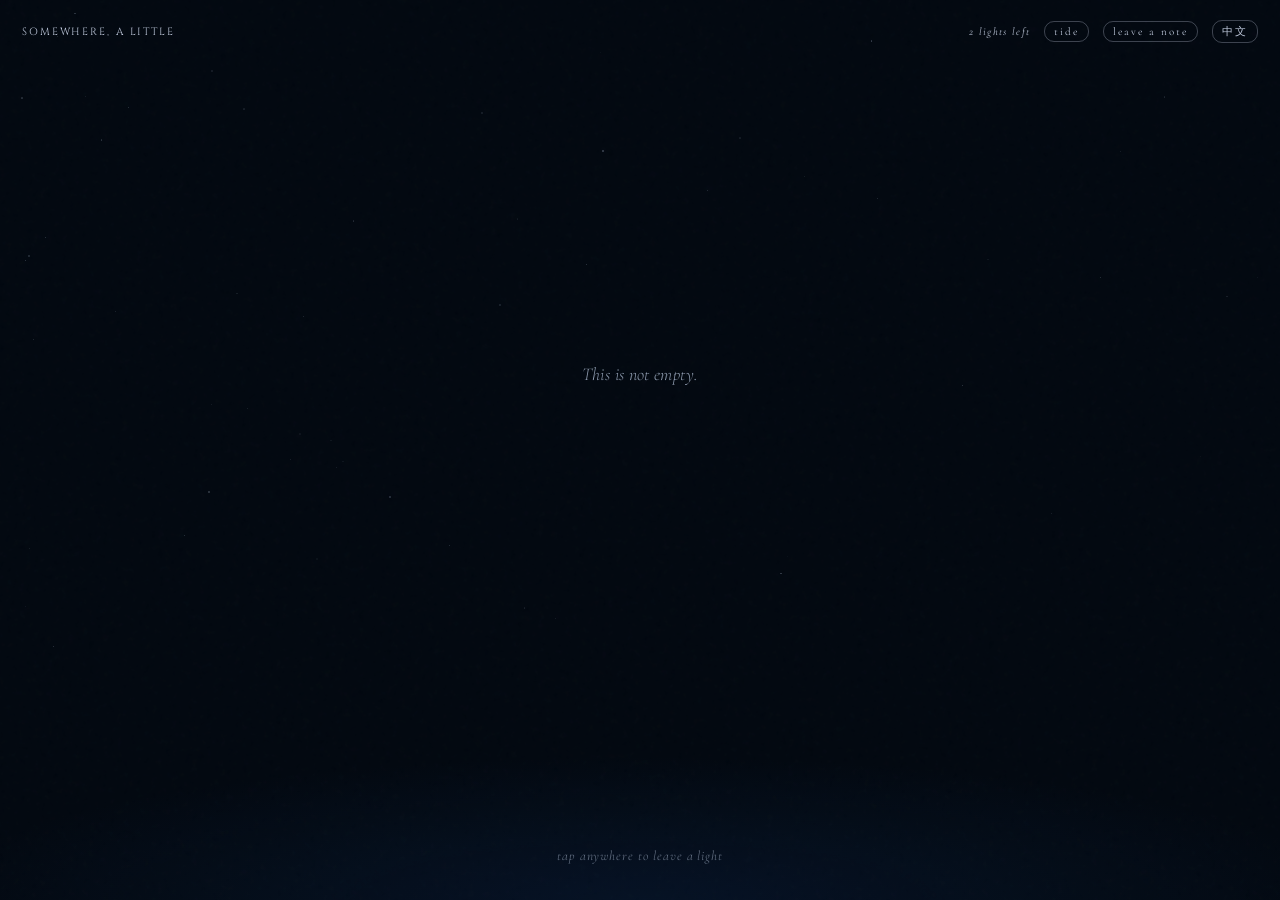
<file: base.html>
<!DOCTYPE html>
<html lang="en">
<head>
<meta charset="UTF-8"/>
<meta name="viewport" content="width=device-width, initial-scale=1.0, maximum-scale=1.0, user-scalable=no"/>
<title>Somewhere, A Little</title>
<link rel="preconnect" href="https://fonts.googleapis.com"/>
<link href="https://fonts.googleapis.com/css2?family=Cormorant+Garamond:ital,wght@0,300;0,400;1,300;1,400&family=Cinzel:wght@300;400&display=swap" rel="stylesheet"/>
<link rel="manifest" href="manifest.webmanifest"/>
<meta name="theme-color" content="#020810"/>
<link rel="apple-touch-icon" href="icons/icon-512.png"/>
<style>
:root {
  --bg: #020810;
  --border: rgba(255,255,255,0.07);
  --text: rgba(220,225,235,0.88);
  --text-dim: rgba(180,190,210,0.4);
}
*,*::before,*::after{box-sizing:border-box;margin:0;padding:0}
html,body{
  width:100%;height:100%;overflow:hidden;
  background:var(--bg);
  font-family:'Cormorant Garamond',Georgia,serif;
  color:var(--text);
  -webkit-tap-highlight-color:transparent;
  touch-action:manipulation;
  user-select:none;
}

/* Canvas */
#canvas{position:fixed;inset:0;cursor:crosshair;overflow:hidden;}
#canvas::before{
  content:'';position:absolute;inset:0;
  background-image:url("data:image/svg+xml,%3Csvg viewBox='0 0 200 200' xmlns='http://www.w3.org/2000/svg'%3E%3Cfilter id='n'%3E%3CfeTurbulence type='fractalNoise' baseFrequency='0.65' numOctaves='3' stitchTiles='stitch'/%3E%3C/filter%3E%3Crect width='100%25' height='100%25' filter='url(%23n)' opacity='0.04'/%3E%3C/svg%3E");
  pointer-events:none;opacity:0.5;z-index:0;
}
#canvas::after{
  content:'';position:absolute;bottom:0;left:0;right:0;height:38%;
  background:radial-gradient(ellipse 80% 60% at 50% 100%,rgba(18,55,115,0.2) 0%,transparent 70%);
  pointer-events:none;z-index:0;
}

/* Header */
#header{
  position:fixed;top:0;left:0;right:0;z-index:20;
  padding:20px 22px 0;
  display:flex;justify-content:space-between;align-items:center;
  pointer-events:none;
}
#title{
  font-family:'Cinzel',serif;font-weight:300;font-size:10.5px;
  letter-spacing:.18em;color:rgba(210,220,240,.9);
  text-transform:uppercase;pointer-events:all;cursor:default;
  transition:color .3s;
}
#title.dev-glow{color:rgba(200,180,100,.7);}
#header-right{display:flex;align-items:center;gap:14px;}
#day-counter{font-size:11px;letter-spacing:.12em;color:rgba(210,220,240,.9);font-style:italic;}
#lang-btn,#feedback-btn,#tide-btn{
  font-family:'Cormorant Garamond',serif;font-size:11px;letter-spacing:.18em;
  color:rgba(210,220,240,.9);background:none;
  border:1px solid rgba(210,220,240,.28);border-radius:10px;
  padding:3px 9px;cursor:pointer;pointer-events:all;
  transition:all .25s;-webkit-appearance:none;
}
#lang-btn:hover,#feedback-btn:hover,#tide-btn:hover{color:rgba(230,238,252,.96);border-color:rgba(210,220,240,.48);}

/* Hint */
#hint{
  position:fixed;bottom:36px;left:0;right:0;text-align:center;
  font-style:italic;font-size:13.5px;color:rgba(184,198,220,.5);letter-spacing:.07em;
  pointer-events:none;transition:opacity 1.4s ease;z-index:5;
}
#hint.hidden{opacity:0;}

/* Whisper */
#whisper{
  position:fixed;top:50%;left:50%;transform:translate(-50%,-50%);
  font-style:italic;font-size:15px;color:rgba(160,180,215,.25);
  letter-spacing:.1em;text-align:center;
  pointer-events:none;z-index:6;opacity:0;transition:opacity 2.5s ease;width:80%;
}
#whisper.show{opacity:1;}

/* Ripple */
.ripple{
  position:absolute;transform:translate(-50%,-50%);
  width:10px;height:10px;border-radius:50%;
  border:1px solid rgba(160,200,240,.35);
  pointer-events:none;
  animation:rippleOut 1.2s ease-out forwards;z-index:3;
}
@keyframes rippleOut{
  0%{width:10px;height:10px;opacity:.5;}
  100%{width:90px;height:90px;opacity:0;}
}

/* Lights */
.light{
  position:absolute;transform:translate(-50%,-50%);
  z-index:4;cursor:pointer;
  animation:lightAppear 1.2s cubic-bezier(.16,1,.3,1) forwards;
}
.light.empty{opacity:.48;}
.light.short .light-symbol{opacity:.85;}
.light.long .light-ring{animation-duration:5.8s;}
.light-confused{animation:lightAppear 1.2s cubic-bezier(.16,1,.3,1) forwards,confusedDrift 7s 1.2s ease-in-out infinite;}
.light-nostalgic .light-symbol{animation:lightPulse 4.5s ease-in-out infinite,filmFlicker 6.5s steps(2,end) infinite;}
.light-hopeful .light-symbol{animation:lightPulse 4.5s ease-in-out infinite,hopeFloat 5.5s ease-in-out infinite;}
.light-custom .light-symbol{
  filter:blur(.35px) drop-shadow(0 0 9px var(--gc)) drop-shadow(0 0 22px var(--gc));
}
.light-custom .light-ring{
  border-style:dotted;
  animation:ringExpand 5.4s ease-out infinite;
}
.light.no-anim{animation:none;opacity:1;}
.light.empty.no-anim{opacity:.48;}
@keyframes lightAppear{
  0%{opacity:0;transform:translate(-50%,-50%) scale(.15);}
  60%{opacity:1;transform:translate(-50%,-50%) scale(1.18);}
  100%{opacity:1;transform:translate(-50%,-50%) scale(1);}
}
.light-symbol{
  display:block;text-align:center;line-height:1;
  animation:lightPulse 4.5s ease-in-out infinite;transition:filter .3s;
}
.light:hover .light-symbol{
  filter:drop-shadow(0 0 14px var(--gc)) drop-shadow(0 0 30px var(--gc)) brightness(1.4) !important;
}
@keyframes lightPulse{
  0%,100%{filter:drop-shadow(0 0 5px var(--gc)) drop-shadow(0 0 11px var(--gc));}
  50%{filter:drop-shadow(0 0 10px var(--gc)) drop-shadow(0 0 24px var(--gc)) drop-shadow(0 0 42px var(--gc));}
}
.light-ring{
  position:absolute;top:50%;left:50%;transform:translate(-50%,-50%);
  border-radius:50%;border:1px solid var(--gc);opacity:0;
  animation:ringExpand 4s ease-out infinite;
}
@keyframes ringExpand{
  0%{width:20px;height:20px;opacity:.4;}
  100%{width:70px;height:70px;opacity:0;}
}
@keyframes confusedDrift{
  0%,100%{margin-left:0;margin-top:0;}
  35%{margin-left:4px;margin-top:-3px;}
  70%{margin-left:-3px;margin-top:2px;}
}
@keyframes filmFlicker{
  0%,92%,100%{opacity:1;}
  94%{opacity:.55;}
  96%{opacity:.82;}
}
@keyframes hopeFloat{
  0%,100%{transform:translateY(0);}
  50%{transform:translateY(-6px);}
}

/* Onboarding */
#onboarding{
  position:fixed;inset:0;z-index:90;
  display:flex;flex-direction:column;align-items:center;justify-content:center;
  padding:40px;pointer-events:all;
}
.ob-line{
  font-style:italic;font-weight:300;font-size:18px;line-height:2;
  color:rgba(200,215,240,0);text-align:center;letter-spacing:.02em;
  transition:color 1.2s ease;
}
.ob-line.show{color:rgba(200,215,240,.7);}
#ob-breathe{
  margin-top:44px;display:flex;flex-direction:column;
  align-items:center;gap:14px;opacity:0;transition:opacity 1.4s ease;
}
#ob-breathe.show{opacity:1;}
#breathe-dot{
  width:7px;height:7px;border-radius:50%;
  background:rgba(100,180,240,.5);
  box-shadow:0 0 10px rgba(100,180,240,.4),0 0 22px rgba(100,180,240,.2);
  animation:breathe 3.2s ease-in-out infinite;
}
@keyframes breathe{
  0%,100%{transform:scale(1);opacity:.5;box-shadow:0 0 10px rgba(100,180,240,.4);}
  50%{transform:scale(1.7);opacity:1;box-shadow:0 0 18px rgba(100,180,240,.7),0 0 36px rgba(100,180,240,.3);}
}
#ob-cta{font-style:italic;font-size:13px;color:rgba(140,175,220,.42);letter-spacing:.12em;}
#onboarding.dismissed{opacity:0;pointer-events:none;transition:opacity .6s ease;}

/* Sheet overlay */
.sheet-overlay{
  position:fixed;inset:0;
  background:rgba(1,5,14,.7);backdrop-filter:blur(9px);-webkit-backdrop-filter:blur(9px);
  z-index:50;display:flex;align-items:flex-end;justify-content:center;
  opacity:0;pointer-events:none;transition:opacity .38s ease;
}
.sheet-overlay.visible{opacity:1;pointer-events:all;}
.sheet-panel{
  width:100%;max-width:480px;
  background:linear-gradient(168deg,rgba(5,16,38,.97) 0%,rgba(3,11,26,.99) 100%);
  border-top:1px solid var(--border);border-radius:22px 22px 0 0;
  padding:26px 26px 40px;
  transform:translateY(28px);transition:transform .38s cubic-bezier(.16,1,.3,1);
  position:relative;
}
.sheet-overlay.visible .sheet-panel{transform:translateY(0);}
.modal-handle{
  width:34px;height:3px;background:rgba(255,255,255,.13);
  border-radius:2px;margin:0 auto 24px;
}
.close-x{
  position:absolute;top:20px;right:22px;
  background:none;border:none;color:rgba(160,180,215,.3);
  font-size:18px;cursor:pointer;padding:4px;transition:color .2s;line-height:1;
}
.close-x:hover{color:rgba(160,180,215,.7);}

/* Question modal */
#question-text{
  font-style:italic;font-weight:300;font-size:20px;line-height:1.55;
  color:rgba(210,220,240,.9);margin-bottom:22px;letter-spacing:.01em;
}
#answer-input{
  width:100%;background:rgba(255,255,255,.035);
  border:1px solid rgba(255,255,255,.1);border-radius:10px;
  padding:13px 15px;color:var(--text);
  font-family:'Cormorant Garamond',serif;font-size:16px;font-weight:300;line-height:1.5;
  resize:none;height:88px;outline:none;transition:border-color .3s;-webkit-appearance:none;
}
#answer-input::placeholder{color:rgba(170,185,210,.28);font-style:italic;}
#answer-input:focus{border-color:rgba(100,160,220,.32);}
#emotion-label{font-size:10.5px;letter-spacing:.22em;text-transform:uppercase;color:var(--text-dim);margin:18px 0 10px;}
#emotion-grid{display:flex;flex-wrap:wrap;gap:7px;margin-bottom:24px;}
#custom-feeling-input{
  width:100%;background:rgba(255,255,255,.028);
  border:1px solid rgba(255,255,255,.085);border-radius:10px;
  padding:10px 13px;margin:-12px 0 22px;
  color:var(--text);
  font-family:'Cormorant Garamond',serif;font-size:15px;font-weight:300;
  outline:none;transition:border-color .3s;-webkit-appearance:none;
}
#custom-feeling-input::placeholder{color:rgba(170,185,210,.26);font-style:italic;}
#custom-feeling-input:focus{border-color:rgba(100,160,220,.28);}
.pref-intro,.intent-intro{display:none;}
.pref-intro.visible,.intent-intro.visible{display:block;}
.pref-title{
  font-style:italic;font-weight:300;font-size:20px;line-height:1.55;
  color:rgba(210,220,240,.9);margin-bottom:8px;letter-spacing:.01em;
}
.pref-subtitle{font-style:italic;font-size:14px;line-height:1.55;color:var(--text-dim);margin-bottom:18px;}
.pref-grid,.intent-grid{display:flex;flex-wrap:wrap;gap:8px;margin-bottom:24px;}
.pref-chip{
  padding:7px 13px;border-radius:18px;
  border:1px solid rgba(255,255,255,.1);background:transparent;
  color:rgba(195,208,230,.6);
  font-family:'Cormorant Garamond',serif;font-size:14px;font-style:italic;letter-spacing:.04em;
  cursor:pointer;transition:all .2s;-webkit-appearance:none;
}
.pref-chip.active{border-color:rgba(105,165,225,.45);background:rgba(105,165,225,.1);color:rgba(220,235,255,.92);}
.pref-chip[data-depth="2"].active{border-color:rgba(110,181,200,.45);background:rgba(110,181,200,.1);}
.pref-chip[data-depth="4"].active{border-color:rgba(196,135,90,.5);background:rgba(196,135,90,.1);}
#pref-start-btn{
  width:100%;padding:14px;background:rgba(255,255,255,.055);
  border:1px solid rgba(255,255,255,.11);border-radius:12px;
  color:rgba(210,220,240,.75);
  font-family:'Cormorant Garamond',serif;font-size:16px;letter-spacing:.13em;
  cursor:pointer;transition:all .28s;-webkit-appearance:none;
}
#intent-start-btn{
  width:100%;padding:14px;background:rgba(255,255,255,.055);
  border:1px solid rgba(255,255,255,.11);border-radius:12px;
  color:rgba(210,220,240,.75);
  font-family:'Cormorant Garamond',serif;font-size:16px;letter-spacing:.13em;
  cursor:pointer;transition:all .28s;-webkit-appearance:none;
}
#pref-start-btn:hover,#pref-start-btn:active{
  background:rgba(255,255,255,.09);border-color:rgba(100,160,220,.28);color:rgba(220,232,252,1);
}
#intent-start-btn:hover,#intent-start-btn:active{
  background:rgba(255,255,255,.09);border-color:rgba(100,160,220,.28);color:rgba(220,232,252,1);
}
.emotion-tag{
  padding:6px 13px;border-radius:18px;
  border:1px solid rgba(255,255,255,.1);background:transparent;
  color:rgba(195,208,230,.6);
  font-family:'Cormorant Garamond',serif;font-size:14px;font-style:italic;letter-spacing:.04em;
  cursor:pointer;transition:all .2s;-webkit-appearance:none;
}
.emotion-tag:hover{border-color:var(--tc);color:var(--tc);}
.emotion-tag.active{
  border-color:var(--tc);background:rgba(var(--tr),.13);color:var(--tc);
  box-shadow:0 0 11px rgba(var(--tr),.18);
}
#submit-btn{
  width:100%;padding:14px;background:rgba(255,255,255,.055);
  border:1px solid rgba(255,255,255,.11);border-radius:12px;
  color:rgba(210,220,240,.75);
  font-family:'Cormorant Garamond',serif;font-size:16px;letter-spacing:.13em;
  cursor:pointer;transition:all .28s;-webkit-appearance:none;
}
#submit-btn:hover,#submit-btn:active{
  background:rgba(255,255,255,.09);border-color:rgba(100,160,220,.28);color:rgba(220,232,252,1);
}
#skip-question-btn,#quiet-light-btn{
  display:block;margin:13px auto 0;background:none;border:none;
  color:rgba(160,180,215,.38);
  font-family:'Cormorant Garamond',serif;font-size:14px;font-style:italic;letter-spacing:.08em;
  cursor:pointer;transition:color .2s;-webkit-appearance:none;
}
#skip-question-btn:hover,#skip-question-btn:active,#quiet-light-btn:hover,#quiet-light-btn:active{color:rgba(180,205,235,.72);}
#limit-msg{
  text-align:center;padding:28px 0 8px;
  font-style:italic;font-size:16px;color:rgba(190,205,226,.58);line-height:1.75;
}
#optional-msg{
  text-align:center;padding:22px 0 18px;
  font-style:italic;font-size:18px;color:rgba(205,218,238,.78);line-height:1.65;
}
#optional-yes-btn,#optional-no-btn,#mem-bottle-btn{
  display:block;width:100%;margin-top:10px;padding:12px;
  background:rgba(255,255,255,.04);border:1px solid rgba(255,255,255,.1);border-radius:11px;
  color:rgba(180,195,220,.58);
  font-family:'Cormorant Garamond',serif;font-size:15px;letter-spacing:.08em;
  cursor:pointer;-webkit-appearance:none;transition:all .2s;
}
#optional-yes-btn:hover,#optional-no-btn:hover,#mem-bottle-btn:hover{color:rgba(180,195,220,.88);border-color:rgba(255,255,255,.18);}
#tide-stats{
  display:flex;flex-direction:column;gap:10px;margin:18px 0 20px;
  font-style:italic;font-size:15.5px;line-height:1.55;color:rgba(195,210,232,.66);
}
#tide-random-btn,#tide-close-btn{
  display:block;width:100%;margin-top:10px;padding:12px;
  background:rgba(255,255,255,.04);border:1px solid rgba(255,255,255,.1);border-radius:11px;
  color:rgba(190,205,228,.62);
  font-family:'Cormorant Garamond',serif;font-size:15px;letter-spacing:.08em;
  cursor:pointer;-webkit-appearance:none;transition:all .2s;
}
#tide-random-btn:hover,#tide-close-btn:hover{color:rgba(200,218,240,.9);border-color:rgba(255,255,255,.18);}

/* Memory panel */
#mem-date{font-size:11px;letter-spacing:.22em;text-transform:uppercase;color:rgba(130,162,205,.4);margin-bottom:16px;}
#mem-question{font-style:italic;font-size:17px;font-weight:300;line-height:1.6;color:rgba(200,215,240,.65);margin-bottom:16px;}
#mem-divider{width:28px;height:1px;background:rgba(255,255,255,.1);margin-bottom:16px;}
#mem-answer{font-size:16px;font-weight:300;line-height:1.7;color:rgba(210,225,245,.85);min-height:24px;}
#mem-answer.empty{color:var(--text-dim);font-style:italic;}
#mem-emotion-tag{display:inline-block;margin-top:20px;padding:5px 14px;border-radius:16px;border:1px solid;font-style:italic;font-size:13px;}
#mem-close-btn{
  display:block;width:100%;margin-top:26px;padding:13px;
  background:rgba(255,255,255,.04);border:1px solid rgba(255,255,255,.1);border-radius:11px;
  color:rgba(180,195,220,.5);
  font-family:'Cormorant Garamond',serif;font-size:15px;letter-spacing:.1em;
  cursor:pointer;-webkit-appearance:none;transition:all .2s;
}
#mem-close-btn:hover{color:rgba(180,195,220,.85);border-color:rgba(255,255,255,.18);}

/* Bottle */
#bottle{
  position:fixed;bottom:78px;right:22px;z-index:22;
  cursor:pointer;opacity:0;pointer-events:none;transition:filter .3s;
  animation:floatBottle 6s ease-in-out infinite;
}
#bottle.visible{
  pointer-events:all;
  animation:bottleIn 1.1s cubic-bezier(.16,1,.3,1) forwards,floatBottle 6s 1.1s ease-in-out infinite;
}
@keyframes bottleIn{0%{opacity:0;transform:translateY(20px);}100%{opacity:1;transform:translateY(0);}}
@keyframes floatBottle{0%,100%{transform:translateY(0) rotate(-3deg);}50%{transform:translateY(-11px) rotate(3deg);}}
#bottle:hover{filter:brightness(1.35);}
#bottle-icon{font-size:30px;filter:drop-shadow(0 0 10px rgba(90,195,170,.5));}

/* Center overlay */
.center-overlay{
  position:fixed;inset:0;
  background:rgba(1,5,14,.78);backdrop-filter:blur(13px);-webkit-backdrop-filter:blur(13px);
  z-index:60;display:flex;align-items:center;justify-content:center;padding:28px;
  opacity:0;pointer-events:none;transition:opacity .38s ease;
}
.center-overlay.visible{opacity:1;pointer-events:all;}
#bottle-card{
  max-width:330px;width:100%;
  background:linear-gradient(152deg,rgba(4,16,38,.98) 0%,rgba(3,12,26,.99) 100%);
  border:1px solid rgba(90,195,170,.13);border-radius:18px;padding:36px 30px 30px;
  text-align:center;
  transform:scale(.88) translateY(12px);transition:transform .42s cubic-bezier(.16,1,.3,1);
  box-shadow:0 0 60px rgba(70,155,135,.1);
}
.center-overlay.visible #bottle-card{transform:scale(1) translateY(0);}
#bottle-icon-lg{font-size:40px;display:block;margin-bottom:22px;filter:drop-shadow(0 0 13px rgba(90,195,170,.55));}
#bottle-message{font-style:italic;font-weight:300;font-size:17.5px;line-height:1.78;color:rgba(195,218,228,.88);margin-bottom:22px;}
#bottle-source{font-size:11px;letter-spacing:.22em;text-transform:uppercase;color:rgba(90,195,170,.5);}
#bottle-close-btn{
  display:block;margin:26px auto 0;background:none;
  border:1px solid rgba(90,195,170,.18);border-radius:18px;padding:8px 26px;
  color:rgba(90,195,170,.55);
  font-family:'Cormorant Garamond',serif;font-size:14px;letter-spacing:.11em;
  cursor:pointer;transition:all .22s;-webkit-appearance:none;
}
#bottle-close-btn:hover{background:rgba(90,195,170,.07);color:rgba(90,195,170,.88);}

/* End of night */
#night-end{
  position:fixed;inset:0;display:flex;flex-direction:column;
  align-items:center;justify-content:center;gap:10px;
  pointer-events:none;z-index:80;opacity:0;transition:opacity 1.2s ease;
}
#night-end.show{opacity:1;}
.ne-line{font-style:italic;font-weight:300;font-size:17px;color:rgba(180,200,230,.55);letter-spacing:.06em;text-align:center;}
.ne-line.small{font-size:14.5px;color:rgba(180,200,230,.42);max-width:320px;line-height:1.55;}

/* Dev panel */
#dev-panel{
  position:fixed;bottom:70px;left:18px;z-index:100;
  background:rgba(5,18,40,.96);border:1px solid rgba(200,180,100,.25);
  border-radius:14px;padding:16px 18px;
  display:none;flex-direction:column;gap:8px;min-width:180px;
  box-shadow:0 0 30px rgba(200,180,100,.08);
}
#dev-panel.open{display:flex;}
#dev-panel h4{font-family:'Cinzel',serif;font-size:10px;letter-spacing:.3em;color:rgba(200,180,100,.55);text-transform:uppercase;margin-bottom:4px;}
.dev-btn{
  background:rgba(255,255,255,.04);border:1px solid rgba(255,255,255,.1);
  border-radius:7px;padding:8px 12px;color:rgba(200,215,240,.65);
  font-family:'Cormorant Garamond',serif;font-size:14px;cursor:pointer;text-align:left;
  transition:background .2s;-webkit-appearance:none;
}
.dev-btn:hover{background:rgba(255,255,255,.08);}
.dev-btn.danger{border-color:rgba(200,80,80,.25);color:rgba(220,130,130,.7);}

/* Toast */
#toast{
  position:fixed;top:58px;left:50%;
  transform:translateX(-50%) translateY(-8px);
  background:rgba(5,16,38,.95);border:1px solid rgba(255,255,255,.09);
  border-radius:22px;padding:9px 20px;
  font-style:italic;font-size:13.5px;color:var(--text-dim);
  z-index:200;pointer-events:none;opacity:0;
  transition:all .28s ease;white-space:nowrap;
}
#toast.show{opacity:1;transform:translateX(-50%) translateY(0);}

/* Stars */
@keyframes starTwinkle{
  0%,100%{opacity:var(--so,.08);transform:scale(1);}
  50%{opacity:calc(var(--so,.08)*3);transform:scale(1.5);}
}
</style>
</head>
<body>

<div id="canvas"></div>

<div id="header">
  <span id="title">SOMEWHERE, A LITTLE</span>
  <div id="header-right">
    <span id="day-counter"></span>
    <button id="tide-btn"></button>
    <button id="feedback-btn"></button>
    <button id="lang-btn">中文</button>
  </div>
</div>

<div id="hint"></div>
<div id="whisper"></div>

<div id="onboarding">
  <p class="ob-line" id="ob-l1"></p>
  <p class="ob-line" id="ob-l2"></p>
  <p class="ob-line" id="ob-l3"></p>
  <div id="ob-breathe">
    <div id="breathe-dot"></div>
    <span id="ob-cta"></span>
  </div>
</div>

<div class="sheet-overlay" id="overlay">
  <div class="sheet-panel" id="modal">
    <button class="close-x" id="close-btn">✕</button>
    <div class="modal-handle"></div>
    <div id="modal-inner">
      <div class="pref-intro" id="pref-intro">
        <p class="pref-title" id="pref-title"></p>
        <p class="pref-subtitle" id="pref-subtitle"></p>
        <div class="pref-grid" id="pref-grid"></div>
        <button id="pref-start-btn"></button>
      </div>
      <div class="intent-intro" id="intent-intro">
        <p class="pref-title" id="intent-title"></p>
        <p class="pref-subtitle" id="intent-subtitle"></p>
        <div class="intent-grid" id="intent-grid"></div>
        <button id="intent-start-btn"></button>
      </div>
      <div id="question-inner">
      <p id="question-text"></p>
      <textarea id="answer-input" rows="3"></textarea>
      <p id="emotion-label"></p>
      <div id="emotion-grid"></div>
      <input id="custom-feeling-input" maxlength="12"/>
      <button id="submit-btn"></button>
      <button id="quiet-light-btn"></button>
      <button id="skip-question-btn"></button>
      </div>
    </div>
    <div id="optional-inner" style="display:none">
      <p id="optional-msg"></p>
      <button id="optional-yes-btn"></button>
      <button id="optional-no-btn"></button>
    </div>
    <div id="limit-inner" style="display:none">
      <p id="limit-msg"></p>
    </div>
  </div>
</div>

<div class="sheet-overlay" id="mem-overlay">
  <div class="sheet-panel">
    <button class="close-x" id="mem-x">✕</button>
    <div class="modal-handle"></div>
    <p id="mem-date"></p>
    <p id="mem-question"></p>
    <div id="mem-divider"></div>
    <p id="mem-answer"></p>
    <span id="mem-emotion-tag"></span>
    <button id="mem-bottle-btn"></button>
    <button id="mem-close-btn"></button>
  </div>
</div>

<div class="sheet-overlay" id="tide-overlay">
  <div class="sheet-panel">
    <button class="close-x" id="tide-x">✕</button>
    <div class="modal-handle"></div>
    <p class="pref-title" id="tide-title"></p>
    <div id="tide-stats"></div>
    <button id="tide-random-btn"></button>
    <button id="tide-close-btn"></button>
  </div>
</div>

<div id="bottle"><span id="bottle-icon">🫙</span></div>

<div class="center-overlay" id="bottle-overlay">
  <div id="bottle-card">
    <span id="bottle-icon-lg">🫙</span>
    <p id="bottle-message"></p>
    <p id="bottle-source"></p>
    <button id="bottle-close-btn"></button>
  </div>
</div>

<div id="night-end">
  <p class="ne-line" id="ne-l1"></p>
  <p class="ne-line" id="ne-l2"></p>
  <p class="ne-line small" id="ne-l3"></p>
</div>

<div id="dev-panel">
  <h4>— dev —</h4>
  <button class="dev-btn" id="dev-add6">add 6 test lights</button>
  <button class="dev-btn" id="dev-bottle">trigger bottle</button>
  <button class="dev-btn" id="dev-resetday">reset today's count</button>
  <button class="dev-btn danger" id="dev-reset">reset everything</button>
  <button class="dev-btn" id="dev-close">close</button>
</div>

<div id="toast"></div>

<script>
// ── DATA ─────────────────────────────────────────────────────────────────────

const LANG = {
  en: {
    langBtn:'中文',
    feedbackBtn:'leave a note',
    tideBtn:'tide',
    tideTitle:'The tide remembers a little.',
    tideLast7:n=>`recent 7 days: ${n} light${n===1?'':'s'}`,
    tideMonth:n=>`this month: ${n} light${n===1?'':'s'}`,
    tideFeelings:f=>`most returned feelings: ${f||'not enough lights yet'}`,
    tideOldest:d=>d?`one light has been here for ${d} days`:'no old light yet',
    tideRandom:'let an old light surface',
    tideClose:'let it sink back',
    tideEmpty:'there is no older light yet.',
    tideSurfaced:d=>`This light is from ${d} days ago.`,
    ob:['This is not empty.','It has not been lit by you yet.','Tap anywhere, and leave one light for tonight.'],
    obCta:'start here, or anywhere',
    firstQ:'What brought you here tonight?',
    emotionLabel:'how does it feel',
    placeholder:'say something, or nothing at all…',
    submitBtn:'leave this light',
    quietLightBtn:'no words tonight, just a small light',
    optionalMsg:'Do you want to stay a little longer tonight?',
    optionalYes:'leave one more light',
    optionalNo:'not tonight',
    laterBottleBtn:'put this sentence into the sea',
    laterBottleSaved:'it will drift back on another night.',
    returnedBottleTitle:d=>`This bottle is from you, ${d} days ago.`,
    firstLightMsg:'The first light is here.',
    lightFeedback:['the sea remembers this.','something stayed.',"it's here now."],
    hintInitial:'tap anywhere to leave a light',
    hintOneLeft:'tonight, you can leave one more',
    hintDone:'come back tomorrow. the sea will still be here.',
    counter: n => n<=0?'tomorrow':n===1?'1 light left':`${n} lights left`,
    limitMsg: count=>`You have left ${count} light${count===1?'':'s'} today.<br><br><span style="font-size:13px;color:rgba(168,190,220,.58);letter-spacing:.1em">come back tomorrow. the sea will still be here.</span>`,
    endNight:['The sea has taken two lights tonight.','Come back tomorrow.'],
    bottleClose:'let it drift away',
    chooseFeeling:'choose a feeling first…',
    customFeelingPlaceholder:'or write your own feeling',
    whispers:['the sea is still here.','you do not have to hurry.',"it's okay to just look.",'the dark is not empty.','something stays when you leave.'],
    memClose:'hide it again',
    noAnswer:'(nothing written)',
    prefTitle:'Tonight, what kind of question should the sea bring?',
    prefSubtitle:'Choose a few. The sea will remember lightly, and still surprise you.',
    prefStart:'let the sea ask',
    intentTitle:'Where should the sea drift tonight?',
    intentSubtitle:'Only for tonight. Tomorrow, the tide can change.',
    intentStart:'begin tonight',
    skipQuestion:'another part of the dark',
    prefs:{
      soft:'soft', deep:'deep', self:'about me', memory:'about the past',
      relationship:'about people', art:'film / music / books', strange:'strange', surprise:'surprise me'
    },
    intents:{
      usual:'as usual', softer:'softer', deeper:'deeper', self:'about me',
      memory:'about the past', relationship:'about someone', unknown:'about the unknown',
      strange:'stranger', surprise:'surprise me'
    },
  },
  zh: {
    langBtn:'EN',
    feedbackBtn:'留一句',
    tideBtn:'潮汐',
    tideTitle:'潮汐记得一点点。',
    tideLast7:n=>`最近 7 天：${n} 盏灯`,
    tideMonth:n=>`本月留下了 ${n} 盏灯`,
    tideFeelings:f=>`最常出现的感觉：${f||'还没有足够的灯'}`,
    tideOldest:d=>d?`有一盏灯已经在这里 ${d} 天了`:'还没有很旧的灯',
    tideRandom:'让一盏旧灯浮上来',
    tideClose:'让它沉回去',
    tideEmpty:'还没有可以浮上来的旧灯。',
    tideSurfaced:d=>`这盏灯来自 ${d} 天前。`,
    ob:['这里不是空的。','只是还没有被你点亮。','点一下任意地方，留下今晚的一盏灯。'],
    obCta:'从这里开始，或者从任何地方',
    firstQ:'今晚是什么把你带到了这里？',
    emotionLabel:'感觉像是',
    placeholder:'说点什么，或者什么都不说……',
    submitBtn:'留下这盏灯',
    quietLightBtn:'今晚不说话，只留一盏很小的灯',
    optionalMsg:'今晚还想多留一会儿吗？',
    optionalYes:'再留一盏灯',
    optionalNo:'今晚到这里',
    laterBottleBtn:'把这句话放进海里',
    laterBottleSaved:'它会在另一个夜晚漂回来。',
    returnedBottleTitle:d=>`这只瓶子来自 ${d} 天前的你。`,
    firstLightMsg:'第一盏灯留下了。',
    lightFeedback:['海记住了这个。','有什么留了下来。','它在这里了。'],
    hintInitial:'在任意地方点一下，留下一盏灯',
    hintOneLeft:'今晚，你还可以再留下一盏灯',
    hintDone:'明天再来，海还在。',
    counter: n => n<=0?'明天再来':`今晚还剩 ${n} 盏`,
    limitMsg: count=>`你今天已经留下了 ${count} 盏灯。<br><br><span style="font-size:13px;color:rgba(168,190,220,.58);letter-spacing:.1em">明天再来，海还在。</span>`,
    endNight:['今天的海已经收下两盏灯。','明天再来吧。'],
    bottleClose:'让它漂走',
    chooseFeeling:'先选一种感觉……',
    customFeelingPlaceholder:'或者写一个自己的感觉',
    whispers:['海还在这里。','不用急。','可以只是看着。','黑暗不是空的。','你离开了，有什么留了下来。'],
    memClose:'藏回去',
    noAnswer:'（什么都没写）',
    prefTitle:'今晚，想让海问你哪一类问题？',
    prefSubtitle:'可以选几个。海会轻轻记住，但仍然保留一点意外。',
    prefStart:'让海发问',
    intentTitle:'今晚想让海靠近哪里？',
    intentSubtitle:'只影响今晚。明天的潮汐可以重新改变。',
    intentStart:'开始今晚',
    skipQuestion:'换一片黑暗',
    prefs:{
      soft:'温柔一点', deep:'深一点', self:'关于自己', memory:'关于过去',
      relationship:'关于关系', art:'电影 / 音乐 / 书', strange:'奇怪一点', surprise:'随便来'
    },
    intents:{
      usual:'照常', softer:'轻一点', deeper:'深一点', self:'关于自己',
      memory:'关于过去', relationship:'关于关系', unknown:'关于未知',
      strange:'奇怪一点', surprise:'随便来'
    },
  },
};

const EMOTIONS = [
  {id:'light',    en:'light',    zh:'明亮', symbols:['✦','✧','⋆','✺'],  color:'#f0e6b0',rgb:'240,230,176'},
  {id:'dark',     en:'dark',     zh:'黑暗', symbols:['◈','◆','◐','●'],  color:'#a07cc0',rgb:'160,124,192'},
  {id:'nostalgic',en:'nostalgic',zh:'怀旧', symbols:['◎','◌','⌾','◍'],  color:'#c4875a',rgb:'196,135,90' },
  {id:'funny',    en:'funny',    zh:'好笑', symbols:['✿','☻','❋','♢'],  color:'#e8c84a',rgb:'232,200,74' },
  {id:'calm',     en:'calm',     zh:'平静', symbols:['○','◯','☾','〜'], color:'#6ab5c8',rgb:'106,181,200'},
  {id:'confused', en:'confused', zh:'困惑', symbols:['⁂','※','⁎','⌁'],  color:'#c87ab5',rgb:'200,122,181'},
  {id:'hopeful',  en:'hopeful',  zh:'希望', symbols:['↑','↟','✶','❇'],  color:'#6ec99a',rgb:'110,201,154'},
  {id:'unclear',  en:'unclear',  zh:'说不清', symbols:['∴','∵','⋯','⌁'],  color:'#9fb1c8',rgb:'159,177,200'},
  {id:'custom',   en:'custom',   zh:'自定义', symbols:['≋','◌','◦','∿'],  color:'#8aa8b8',rgb:'138,168,184'},
];

const QUESTIONS = {
  en:[
    'What did you almost say today?',
    'Where did the time go this week?',
    'What color was your mood at 3pm?',
    'What sound are you tired of hearing?',
    'What would you erase from today?',
    'Who were you thinking about without realizing?',
    'What did you notice that no one else did?',
    'What did you hold back?',
    'What do you wish had lasted longer?',
    'What are you pretending not to want?',
    'Where does your mind go when it goes quiet?',
    "What would tonight's version of you tell morning-you?",
    'What small thing felt unbearable today?',
    'What did you almost forget?',
    'What are you waiting for that might never come?',
    "What have you been carrying that isn't yours?",
    'When did you last feel genuinely still?',
    'What memory came back uninvited today?',
    'What did you start and quietly abandon?',
    'What word do you keep almost saying?',
  ],
  zh:[
    '今天有没有一句话，差点就说出口了？',
    '这一周的时间去哪里了？',
    '下午三点的时候，你的心情是什么颜色？',
    '有没有哪种声音，最近让你感到疲倦？',
    '今天有什么事，你希望它没发生？',
    '今天有没有一个人，一直在你脑子里你自己没注意到？',
    '今天你注意到了什么，别人可能都没看见？',
    '今天你克制住了什么？',
    '今天有什么，你希望它能再长一点？',
    '有什么东西，你在假装自己不想要？',
    '当你安静下来的时候，脑子会跑去哪里？',
    '今晚的你会对今早的你说什么？',
    '今天有没有什么小事让你觉得难以承受？',
    '今天差点忘掉什么？',
    '你还在等什么，也许它永远不会来？',
    '你在替谁扛着什么？',
    '上一次真正感到平静，是什么时候？',
    '今天什么记忆不请自来？',
    '你开始了什么，又悄悄放弃了？',
    '有哪个词，你总是差一点就说出口？',
  ],
};

const PREF_OPTIONS = [
  {id:'soft',category:'daily',depth:2},
  {id:'deep',category:'unknown',depth:4},
  {id:'self',category:'self',depth:3},
  {id:'memory',category:'memory',depth:3},
  {id:'relationship',category:'relationship',depth:4},
  {id:'art',category:'art',depth:2},
  {id:'strange',category:'strange',depth:2},
  {id:'surprise',category:null,depth:null}
];

const DAILY_INTENT_OPTIONS = [
  {id:'usual',categories:null},
  {id:'softer',categories:['daily','self','city'],maxDepth:2},
  {id:'deeper',categories:['self','relationship','memory','unknown'],minDepth:3,maxDepth:5},
  {id:'self',categories:['self','daily'],minDepth:1,maxDepth:4},
  {id:'memory',categories:['memory','city','relationship'],minDepth:2,maxDepth:4},
  {id:'relationship',categories:['relationship','self','memory'],minDepth:2,maxDepth:4},
  {id:'unknown',categories:['unknown','strange','future','self'],minDepth:2,maxDepth:4},
  {id:'strange',categories:['strange','future','daily'],minDepth:1,maxDepth:3},
  {id:'surprise',categories:null,surprise:true}
];

const ADJACENT_CATEGORIES = {
  daily:['self','city','memory'],
  self:['daily','memory','future','relationship'],
  memory:['relationship','city','self','art'],
  relationship:['memory','self','connection','city'],
  art:['memory','city','self','connection'],
  strange:['future','unknown','art','daily'],
  future:['self','strange','unknown','city'],
  city:['memory','relationship','daily','art'],
  unknown:['future','strange','self','connection'],
  connection:['relationship','city','art','unknown']
};

const QUESTION_BANK = [
  {id:'q_001',en:'What small thing from today is still sitting beside you?',zh:'今天有什么很小的东西，还坐在你身边？',category:['daily','self'],depth:1,tone:['quiet'],niche:false},
  {id:'q_002',en:'If today had a temperature, what would it be?',zh:'如果今天有一个温度，它会是多少？',category:['daily','city'],depth:1,tone:['soft'],niche:false},
  {id:'q_003',en:'What did you do today without really noticing you did it?',zh:'今天有什么事，是你做了但几乎没有意识到的？',category:['daily','self'],depth:2,tone:['observant'],niche:false},
  {id:'q_004',en:'What would make tonight one percent easier?',zh:'有什么东西可以让今晚轻一点点，哪怕只有百分之一？',category:['daily','self'],depth:1,tone:['gentle'],niche:false},
  {id:'q_005',en:'What sentence would you put on a note and leave on your desk tonight?',zh:'如果今晚要在桌上留一张纸条，你会写哪句话？',category:['daily','art'],depth:2,tone:['quiet'],niche:false},
  {id:'q_006',en:'Which part of you has been speaking very quietly lately?',zh:'最近你身上哪一部分，说话声音变得很小？',category:['self'],depth:3,tone:['introspective'],niche:false},
  {id:'q_007',en:'What are you pretending not to want?',zh:'有什么东西，是你在假装自己并不想要？',category:['self','unknown'],depth:4,tone:['dark'],niche:false},
  {id:'q_008',en:'What kind of person do you become when no one is asking anything from you?',zh:'当没有任何人向你索取什么的时候，你会变成什么样的人？',category:['self'],depth:4,tone:['quiet'],niche:false},
  {id:'q_009',en:'What did you almost say today?',zh:'今天有没有一句话，差一点就说出口了？',category:['self','relationship'],depth:3,tone:['withheld'],niche:false},
  {id:'q_010',en:'What would you like to be forgiven for, even if no one blamed you?',zh:'哪怕没有人怪你，你也希望自己可以被原谅什么？',category:['self','unknown'],depth:5,tone:['tender'],niche:false},
  {id:'q_011',en:'Which older version of you came back today?',zh:'今天哪个旧版本的你又回来了？',category:['memory','self'],depth:3,tone:['nostalgic'],niche:false},
  {id:'q_012',en:'What place do you miss without knowing whether you were happy there?',zh:'有没有一个地方，你很想念，却也说不清当时到底快不快乐？',category:['memory','city'],depth:4,tone:['nostalgic'],niche:false},
  {id:'q_013',en:'What object has kept too much of your past?',zh:'有什么物件，替你保存了太多过去？',category:['memory'],depth:3,tone:['object'],niche:false},
  {id:'q_014',en:'Which memory becomes softer every time you retell it?',zh:'哪段记忆，每复述一次就变得更柔软一点？',category:['memory','relationship'],depth:3,tone:['soft'],niche:false},
  {id:'q_015',en:'What did you once think would never change?',zh:'你曾经以为什么永远不会变？',category:['memory','future'],depth:4,tone:['wistful'],niche:false},
  {id:'q_016',en:'Who has been living in the corner of your mind without paying rent?',zh:'最近是谁一直住在你脑子角落里，连房租都不交？',category:['relationship','daily'],depth:2,tone:['light'],niche:false},
  {id:'q_017',en:'What kind of closeness scares you a little?',zh:'哪一种亲近，会让你有一点害怕？',category:['relationship','unknown'],depth:4,tone:['vulnerable'],niche:false},
  {id:'q_018',en:'What do you wish someone could understand without you translating yourself?',zh:'有什么东西，你希望别人不用你翻译自己，也能懂？',category:['relationship','connection'],depth:4,tone:['longing'],niche:false},
  {id:'q_019',en:'Which person feels far away even when they are not?',zh:'有没有一个人，明明没有那么远，却总像隔着很远？',category:['relationship','connection'],depth:4,tone:['distant'],niche:false},
  {id:'q_020',en:'What small kindness stayed longer than it was supposed to?',zh:'有什么很小的善意，停留得比它本来应该停留的更久？',category:['relationship','memory'],depth:2,tone:['warm'],niche:false},
  {id:'q_021',en:'Which song, scene, or sentence has been following you lately?',zh:'最近有没有一首歌、一个画面、或一句话一直跟着你？',category:['art','memory'],depth:2,tone:['nostalgic'],niche:false},
  {id:'q_022',en:'If this week were a film still, what would be in the frame?',zh:'如果这一周是一帧电影画面，画面里会有什么？',category:['art','city'],depth:2,tone:['visual'],niche:false},
  {id:'q_023',en:'What line would you underline tonight if no one saw the book?',zh:'如果这本书不会被任何人看见，今晚你会划下哪一句？',category:['art','self'],depth:2,tone:['quiet'],niche:false},
  {id:'q_024',en:'What image understands you better than a person did this week?',zh:'这一周，有没有哪个画面比一个人更懂你？',category:['art','relationship'],depth:3,tone:['visual'],niche:false},
  {id:'q_025',en:'What would you photograph tonight if it did not need to be beautiful?',zh:'如果不需要好看，今晚你会拍下什么？',category:['art','city'],depth:1,tone:['observant'],niche:false},
  {id:'q_026',en:'What did the street look like when you were not really there?',zh:'当你有点不在场的时候，街道看起来是什么样的？',category:['city','self'],depth:3,tone:['dissociated'],niche:false},
  {id:'q_027',en:'Which room has seen a version of you that no one else has?',zh:'哪个房间见过一个别人没见过的你？',category:['city','memory'],depth:4,tone:['private'],niche:false},
  {id:'q_028',en:'What weather would fit your inside today?',zh:'今天你心里的天气是什么？',category:['city','daily'],depth:1,tone:['simple'],niche:false},
  {id:'q_029',en:'Where would you go tonight if the city promised not to ask why?',zh:'如果这座城市保证不问原因，今晚你会去哪里？',category:['city','unknown'],depth:3,tone:['wandering'],niche:false},
  {id:'q_030',en:'What does your window know about you?',zh:'你的窗户知道你什么？',category:['city','strange'],depth:2,tone:['dreamlike'],niche:false},
  {id:'q_031',en:'What door are you afraid to open because you do not know what waits behind it?',zh:'哪一扇门，是因为不知道背后有什么，所以你不敢打开？',category:['unknown'],depth:5,tone:['dark'],niche:false},
  {id:'q_032',en:'What part of the dark feels empty, and what part might be listening?',zh:'黑暗里的哪一部分像是空的，哪一部分又像在听你说话？',category:['unknown','connection'],depth:5,tone:['existential'],niche:false},
  {id:'q_033',en:'What do you do when something outside says hurry, but your body says hide?',zh:'当外面有什么在催促你，而身体只想躲起来的时候，你会怎么办？',category:['unknown','self'],depth:4,tone:['honest'],niche:false},
  {id:'q_034',en:'What unknown thing has become larger because you have not looked at it?',zh:'有什么未知的东西，因为你一直没有看它，反而变得更大了？',category:['unknown'],depth:4,tone:['shadow'],niche:false},
  {id:'q_035',en:'If the dark were not a threat but a room, what would be inside?',zh:'如果黑暗不是威胁，而是一间房间，里面会有什么？',category:['unknown','strange'],depth:4,tone:['dreamlike'],niche:false},
  {id:'q_036',en:'What fear is trying to protect you, even if it is doing it badly?',zh:'有什么恐惧其实是在保护你，只是方式很笨拙？',category:['unknown','self'],depth:5,tone:['gentle'],niche:false},
  {id:'q_037',en:'What tiny thought would you send to someone far away tonight?',zh:'今晚你会把哪一个很小的念头寄给远方的人？',category:['connection'],depth:2,tone:['bottle'],niche:false},
  {id:'q_038',en:'What would make you feel that a stranger, somewhere, was also awake?',zh:'什么会让你觉得，在很远的地方，也有一个陌生人醒着？',category:['connection','unknown'],depth:3,tone:['faraway'],niche:false},
  {id:'q_039',en:'What kind of answer would make you feel less alone, even by one percent?',zh:'什么样的回答，会让你觉得自己哪怕少孤单百分之一？',category:['connection','relationship'],depth:4,tone:['longing'],niche:false},
  {id:'q_040',en:'If someone in another city found this light, what do you hope they would understand?',zh:'如果另一个城市的人捡到这盏光，你希望TA明白什么？',category:['connection','city'],depth:4,tone:['bottle'],niche:false},
  {id:'q_041',en:'What feeling do you suspect belongs to more people than just you?',zh:'你怀疑有什么感受，并不只是你一个人才有？',category:['connection','self'],depth:3,tone:['shared'],niche:false},
  {id:'q_042',en:'If your shadow answered for you tonight, what would it say?',zh:'如果今晚你的影子替你回答，它会说什么？',category:['strange','self'],depth:2,tone:['dreamlike'],niche:false},
  {id:'q_043',en:'What has been knocking from inside a dream?',zh:'最近有什么东西像是从梦里面敲门？',category:['strange','unknown'],depth:3,tone:['surreal'],niche:false},
  {id:'q_044',en:'If tonight had a secret animal, what would it be doing?',zh:'如果今晚有一只秘密动物，它正在做什么？',category:['strange','daily'],depth:1,tone:['weird'],niche:false},
  {id:'q_045',en:'Which impossible place feels strangely familiar?',zh:'哪个不可能存在的地方，却让你觉得很熟悉？',category:['strange','memory'],depth:3,tone:['dreamlike'],niche:false},
  {id:'q_046',en:'What would the sea ask you if it forgot how to be gentle?',zh:'如果海忘了怎么温柔，它会问你什么？',category:['strange','unknown'],depth:4,tone:['sea'],niche:false},
  {id:'q_047',en:'What future are you avoiding because naming it would make it real?',zh:'你在回避哪一种未来，因为一旦说出口它就好像成真了？',category:['future','unknown'],depth:5,tone:['uncertain'],niche:false},
  {id:'q_048',en:'What do you hope will still be with you a year from now?',zh:'一年以后，你希望什么还留在你身边？',category:['future','connection'],depth:3,tone:['hopeful'],niche:false},
  {id:'q_049',en:'What small future could you bear to imagine tonight?',zh:'今晚你能承受去想象的、最小的未来是什么？',category:['future','daily'],depth:2,tone:['gentle'],niche:false},
  {id:'q_050',en:'Which version of tomorrow feels least impossible?',zh:'明天的哪一个版本，听起来最不像不可能？',category:['future','self'],depth:2,tone:['soft'],niche:false},
  {id:'q_051',en:'What did you carry today that did not belong to you?',zh:'今天你替谁、或替什么，背了一点不属于你的东西？',category:['self','relationship'],depth:4,tone:['heavy'],niche:false},
  {id:'q_052',en:'What has been asking for your attention in a very indirect way?',zh:'有什么东西一直在很间接地要你注意它？',category:['self','unknown'],depth:3,tone:['unclear'],niche:false},
  {id:'q_053',en:'What would you tell the person who is afraid of the hallway?',zh:'你会对那个害怕走进走廊的人说什么？',category:['unknown','connection'],depth:4,tone:['tender'],niche:false},
  {id:'q_054',en:'What kind of light would not hurt your eyes tonight?',zh:'今晚哪一种光不会刺痛你的眼睛？',category:['daily','unknown'],depth:2,tone:['soft'],niche:false},
  {id:'q_055',en:'What part of you still believes in signs?',zh:'你身上的哪一部分，仍然相信某种征兆？',category:['strange','self'],depth:3,tone:['mystic'],niche:false},
  {id:'q_056',en:'What did you notice today that no one asked you to notice?',zh:'今天你注意到了什么，是没有人要求你注意的？',category:['daily','city'],depth:1,tone:['observant'],niche:false},
  {id:'q_057',en:'What would you put into a bottle if you did not need to be understood completely?',zh:'如果不需要被完全理解，你会把什么放进漂流瓶？',category:['connection','art'],depth:3,tone:['bottle'],niche:false},
  {id:'q_058',en:'Which silence felt crowded?',zh:'哪一种沉默，反而显得很拥挤？',category:['relationship','unknown'],depth:4,tone:['quiet'],niche:false},
  {id:'q_059',en:'What is one thing you are not ready to brighten yet?',zh:'有什么东西，是你现在还没有准备好照亮的？',category:['unknown'],depth:5,tone:['dark'],niche:false},
  {id:'q_060',en:'Where did your mind go when it had nowhere to go?',zh:'当你的脑子无处可去的时候，它去了哪里？',category:['self','strange'],depth:3,tone:['wandering'],niche:false}
];

const BOTTLE_MSGS = [
  {text:"I watched the rain for two hours and thought of nothing. It was the best two hours I've had in months.",src:'from Shanghai'},
  {text:"I still haven't called my father back. It's been three months.",src:'from Oslo'},
  {text:"I laughed so hard last night that I cried. I can't remember the joke anymore.",src:'from Buenos Aires'},
  {text:"I think I'm falling out of love and I don't know how to be sad about it.",src:'from Tokyo'},
  {text:"Today I bought flowers for myself. It felt strange and exactly right.",src:'from Lisbon'},
  {text:"I've been drawing the same face for years. I still don't know whose it is.",src:'from Montréal'},
  {text:"I said I was fine. I was not fine. Neither was she. We both knew. We kept going.",src:'from Seoul'},
  {text:"I found a note I wrote to myself at seventeen. I wasn't wrong about everything.",src:'from Berlin'},
  {text:"Some mornings I wake up feeling like a version of myself from five years ago.",src:'from Cape Town'},
  {text:"I keep a list of things I want to say to people who are gone. It gets longer every year.",src:'from Kyoto'},
  {text:"I finished a book tonight and held it for a long time before putting it down.",src:'from Dublin'},
  {text:"I walked in a direction I didn't know for an hour. I found nothing. It was enough.",src:'from Istanbul'},
];

const CATEGORY_LABELS = {
  en:{daily:'daily life',self:'self',memory:'memory',relationship:'someone',art:'film / music / books',strange:'strange',future:'future',city:'place',unknown:'the unknown',connection:'connection'},
  zh:{daily:'日常',self:'自己',memory:'记忆',relationship:'关系',art:'电影 / 音乐 / 书',strange:'奇怪',future:'未来',city:'地方',unknown:'未知',connection:'连接'}
};

// ── STORAGE ───────────────────────────────────────────────────────────────────

const SK = {lights:'nightsea_lights',date:'nightsea_date',count:'nightsea_today',lang:'nightsea_lang',visited:'nightsea_visited',firstQ:'nightsea_firstq',profile:'nightsea_profile',dailyIntent:'nightsea_daily_intent',customFeelings:'nightsea_custom_feelings',futureBottles:'nightsea_future_bottles'};
const DAILY_DEFAULT = 1, DAILY_LIMIT = 2, QUESTION_COOLDOWN_DAYS = 30, BOTTLE_AT = 6;
const FEEDBACK_URL = 'https://tally.so/r/0Qb2gB';

if(new URLSearchParams(location.search).has('reset')){
  [SK.lights,SK.date,SK.count,SK.visited,SK.firstQ,SK.profile,SK.dailyIntent,SK.customFeelings,SK.futureBottles].forEach(k=>localStorage.removeItem(k));
  window.history.replaceState({},document.title,location.pathname);
}

let lights=[], todayCount=0, currentLang='en';
let pendingX=0, pendingY=0, selectedEmo=null, selectedFeelingLabel='', currentQ='', currentQMeta=null;
let isFirstVisit=false, onboardingDone=false;
let userProfile=null, dailyIntent=null;
let customFeelings=[];
let futureBottles=[], activeMemoryLight=null, optionalSecondOpen=false;

function todayStr(){
  const d=new Date();
  const m=String(d.getMonth()+1).padStart(2,'0');
  const day=String(d.getDate()).padStart(2,'0');
  return `${d.getFullYear()}-${m}-${day}`;
}

function monthStr(date=todayStr()){
  return date.slice(0,7);
}

function loadState(){
  try{ lights=JSON.parse(localStorage.getItem(SK.lights))||[]; }catch{ lights=[]; }
  try{ userProfile=JSON.parse(localStorage.getItem(SK.profile))||null; }catch{ userProfile=null; }
  try{ dailyIntent=JSON.parse(localStorage.getItem(SK.dailyIntent))||null; }catch{ dailyIntent=null; }
  try{ customFeelings=JSON.parse(localStorage.getItem(SK.customFeelings))||[]; }catch{ customFeelings=[]; }
  try{ futureBottles=JSON.parse(localStorage.getItem(SK.futureBottles))||[]; }catch{ futureBottles=[]; }
  if(!Array.isArray(customFeelings)) customFeelings=[];
  if(!Array.isArray(futureBottles)) futureBottles=[];
  if(dailyIntent?.date!==todayStr()) dailyIntent=null;
  if(userProfile){
    userProfile.scores={...defaultScores(),...(userProfile.scores||{})};
    userProfile.categories=userProfile.categories||['self','daily','memory'];
    userProfile.preferredDepth=userProfile.preferredDepth||3;
    userProfile.seenQuestionIds=userProfile.seenQuestionIds||[];
    userProfile.questionHistory=userProfile.questionHistory||{};
  }
  const d=localStorage.getItem(SK.date);
  if(d===todayStr()){ todayCount=parseInt(localStorage.getItem(SK.count)||'0',10); }
  else{ todayCount=0; localStorage.setItem(SK.date,todayStr()); localStorage.setItem(SK.count,'0'); }
  const sl=localStorage.getItem(SK.lang);
  currentLang=sl||(navigator.language.startsWith('zh')?'zh':'en');
  isFirstVisit=!localStorage.getItem(SK.visited)&&lights.length===0;
}

function saveState(){
  try{
    localStorage.setItem(SK.lights,JSON.stringify(lights));
    localStorage.setItem(SK.date,todayStr());
    localStorage.setItem(SK.count,String(todayCount));
  }catch{}
}

function defaultScores(){
  return {daily:1,self:1,memory:1,relationship:1,art:1,strange:1,future:1,city:1,unknown:1,connection:1};
}

function saveProfile(){
  if(userProfile) localStorage.setItem(SK.profile,JSON.stringify(userProfile));
}

function saveDailyIntent(){
  if(dailyIntent) localStorage.setItem(SK.dailyIntent,JSON.stringify(dailyIntent));
}

function saveCustomFeeling(word){
  const clean=(word||'').trim().slice(0,12);
  if(!clean) return;
  customFeelings=[clean,...customFeelings.filter(item=>item!==clean)].slice(0,3);
  localStorage.setItem(SK.customFeelings,JSON.stringify(customFeelings));
}

function saveFutureBottles(){
  localStorage.setItem(SK.futureBottles,JSON.stringify(futureBottles));
}

function createProfileFromPrefs(selected){
  const scores=defaultScores();
  const categories=[];
  let depthTotal=0, depthCount=0;
  let surprise=selected.includes('surprise')||selected.length===0;

  selected.forEach(id=>{
    const pref=PREF_OPTIONS.find(p=>p.id===id);
    if(!pref) return;
    if(pref.category){
      scores[pref.category]=(scores[pref.category]||0)+3;
      if(!categories.includes(pref.category)) categories.push(pref.category);
    }
    if(pref.depth){ depthTotal+=pref.depth; depthCount++; }
  });

  userProfile={
    categories:categories.length?categories:['self','daily','memory'],
    preferredDepth:depthCount?Math.round(depthTotal/depthCount):3,
    surprise,
    scores,
    seenQuestionIds:[],
    questionHistory:{}
  };
  saveProfile();
  dailyIntent={date:todayStr(),mode:'first',categories:null,useProfile:true};
  saveDailyIntent();
}

// ── LANGUAGE ──────────────────────────────────────────────────────────────────

function t(key,...args){
  const val=LANG[currentLang][key];
  return typeof val==='function'?val(...args):val;
}

function applyLanguage(){
  document.documentElement.lang=currentLang;
  const ob=t('ob');
  document.getElementById('ob-l1').textContent=ob[0];
  document.getElementById('ob-l2').textContent=ob[1];
  document.getElementById('ob-l3').textContent=ob[2];
  document.getElementById('ob-cta').textContent=t('obCta');
  document.getElementById('lang-btn').textContent=t('langBtn');
  document.getElementById('feedback-btn').textContent=t('feedbackBtn');
  document.getElementById('tide-btn').textContent=t('tideBtn');
  document.getElementById('answer-input').placeholder=t('placeholder');
  document.getElementById('custom-feeling-input').placeholder=t('customFeelingPlaceholder');
  document.getElementById('emotion-label').textContent=t('emotionLabel');
  document.getElementById('submit-btn').textContent=t('submitBtn');
  document.getElementById('quiet-light-btn').textContent=t('quietLightBtn');
  document.getElementById('mem-close-btn').textContent=t('memClose');
  document.getElementById('mem-bottle-btn').textContent=t('laterBottleBtn');
  document.getElementById('bottle-close-btn').textContent=t('bottleClose');
  document.getElementById('optional-msg').textContent=t('optionalMsg');
  document.getElementById('optional-yes-btn').textContent=t('optionalYes');
  document.getElementById('optional-no-btn').textContent=t('optionalNo');
  document.getElementById('tide-title').textContent=t('tideTitle');
  document.getElementById('tide-random-btn').textContent=t('tideRandom');
  document.getElementById('tide-close-btn').textContent=t('tideClose');
  document.getElementById('pref-title').textContent=t('prefTitle');
  document.getElementById('pref-subtitle').textContent=t('prefSubtitle');
  document.getElementById('pref-start-btn').textContent=t('prefStart');
  document.getElementById('intent-title').textContent=t('intentTitle');
  document.getElementById('intent-subtitle').textContent=t('intentSubtitle');
  document.getElementById('intent-start-btn').textContent=t('intentStart');
  document.getElementById('skip-question-btn').textContent=t('skipQuestion');
  buildPreferenceGrid();
  buildDailyIntentGrid();
  buildEmotionGrid();
  updateCounter();
  updateHint();
}

document.getElementById('lang-btn').addEventListener('click',()=>{
  currentLang=currentLang==='en'?'zh':'en';
  localStorage.setItem(SK.lang,currentLang);
  applyLanguage();
});

document.getElementById('feedback-btn').addEventListener('click',e=>{
  e.stopPropagation();
  window.open(FEEDBACK_URL,'_blank','noopener,noreferrer');
});

document.getElementById('custom-feeling-input').addEventListener('input',e=>{
  const word=e.target.value.trim();
  if(!word){
    selectedEmo=null;
    selectedFeelingLabel='';
    return;
  }
  document.querySelectorAll('.emotion-tag').forEach(b=>b.classList.remove('active'));
  selectedEmo='custom';
  selectedFeelingLabel=word;
});

// ── ONBOARDING ────────────────────────────────────────────────────────────────

function startOnboarding(){
  ['ob-l1','ob-l2','ob-l3'].forEach((id,i)=>{
    setTimeout(()=>document.getElementById(id).classList.add('show'), 900+i*1000);
  });
  setTimeout(()=>document.getElementById('ob-breathe').classList.add('show'), 4200);
}

function dismissOnboarding(x,y){
  if(onboardingDone) return;
  onboardingDone=true;
  const ob=document.getElementById('onboarding');
  ob.classList.add('dismissed');
  localStorage.setItem(SK.visited,'1');
  setTimeout(()=>{
    ob.style.display='none';
    if(x!==null) openModal(x,y);
  },600);
}

document.getElementById('onboarding').addEventListener('click',e=>{
  if(!onboardingDone){
    const rect=document.getElementById('canvas').getBoundingClientRect();
    dismissOnboarding((e.clientX-rect.left)/rect.width,(e.clientY-rect.top)/rect.height);
  }
});

// ── STARS ─────────────────────────────────────────────────────────────────────

function createStars(){
  const c=document.getElementById('canvas');
  for(let i=0;i<55;i++){
    const s=document.createElement('div');
    const sz=Math.random()*1.4+0.5, op=Math.random()*.22+.05;
    s.style.cssText=`position:absolute;left:${Math.random()*100}%;top:${Math.random()*72}%;
      width:${sz}px;height:${sz}px;border-radius:50%;
      background:rgba(200,215,240,${op});--so:${op};
      animation:starTwinkle ${Math.random()*5+4}s ${Math.random()*9}s ease-in-out infinite;
      pointer-events:none;z-index:1;`;
    c.appendChild(s);
  }
}

// ── LIGHTS ────────────────────────────────────────────────────────────────────

function lightSize(ans){
  const l=(ans||'').length;
  if(l===0)   return{fs:'17px',rw:'28px',rh:'28px'};
  if(l<30)    return{fs:'21px',rw:'38px',rh:'38px'};
  if(l<100)   return{fs:'25px',rw:'48px',rh:'48px'};
  return             {fs:'29px',rw:'58px',rh:'58px'};
}

function answerShape(ans){
  const l=(ans||'').length;
  if(l===0) return 'empty';
  if(l<30) return 'short';
  if(l>120) return 'long';
  return 'medium';
}

function renderLight(light,animate){
  const em=EMOTIONS.find(e=>e.id===(light.visualType||light.emotion))||EMOTIONS[4];
  const sym=light.symbol||em.symbols[0];
  const sz=lightSize(light.answer);
  const visual=light.visualType||light.emotion||'calm';
  const el=document.createElement('div');
  el.className=`light light-${visual} ${answerShape(light.answer)}`+(animate?'':' no-anim');
  el.style.left=(light.x*100)+'%';
  el.style.top=(light.y*100)+'%';
  el.style.setProperty('--gc',em.color);
  el.dataset.id=light.id;
  el.innerHTML=`<div class="light-ring" style="width:${sz.rw};height:${sz.rh};--gc:${em.color};animation-delay:${Math.random()*4}s"></div>
<span class="light-symbol" style="font-size:${sz.fs};color:${em.color};--gc:${em.color}">${sym}</span>`;
  el.addEventListener('click',e=>{e.stopPropagation();openMemory(light);});
  document.getElementById('canvas').appendChild(el);
}

function renderAllLights(){ lights.forEach(l=>renderLight(l,false)); }

// ── RIPPLE ────────────────────────────────────────────────────────────────────

function spawnRipple(cx,cy){
  const c=document.getElementById('canvas'), r=c.getBoundingClientRect();
  const d=document.createElement('div');
  d.className='ripple';
  d.style.left=(cx-r.left)+'px'; d.style.top=(cy-r.top)+'px';
  c.appendChild(d);
  d.addEventListener('animationend',()=>d.remove());
}

// ── IDLE WHISPER ──────────────────────────────────────────────────────────────

let idleTimer,wTimer;
function resetIdle(){ clearTimeout(idleTimer); hideWhisper(); idleTimer=setTimeout(showWhisper,8000); }
function showWhisper(){
  const ws=t('whispers'), w=document.getElementById('whisper');
  w.textContent=ws[Math.floor(Math.random()*ws.length)];
  w.classList.add('show');
  wTimer=setTimeout(hideWhisper,4500);
}
function hideWhisper(){ clearTimeout(wTimer); document.getElementById('whisper').classList.remove('show'); }
['click','touchstart','mousemove'].forEach(ev=>document.addEventListener(ev,resetIdle,{passive:true}));

// ── EMOTION GRID ──────────────────────────────────────────────────────────────

function buildEmotionGrid(){
  const grid=document.getElementById('emotion-grid');
  grid.innerHTML='';
  EMOTIONS.filter(em=>em.id!=='custom').forEach(em=>{
    const btn=document.createElement('button');
    btn.className='emotion-tag';
    btn.dataset.id=em.id;
    btn.textContent=em[currentLang];
    btn.style.setProperty('--tc',em.color);
    btn.style.setProperty('--tr',em.rgb);
    if(selectedEmo===em.id) btn.classList.add('active');
    btn.addEventListener('click',()=>{
      document.querySelectorAll('.emotion-tag').forEach(b=>b.classList.remove('active'));
      btn.classList.add('active');
      selectedEmo=em.id;
      selectedFeelingLabel=em[currentLang];
      document.getElementById('custom-feeling-input').value='';
    });
    grid.appendChild(btn);
  });
  customFeelings.forEach(word=>{
    const em=EMOTIONS.find(e=>e.id==='custom');
    const btn=document.createElement('button');
    btn.className='emotion-tag';
    btn.dataset.id='custom';
    btn.textContent=word;
    btn.style.setProperty('--tc',em.color);
    btn.style.setProperty('--tr',em.rgb);
    if(selectedEmo==='custom'&&selectedFeelingLabel===word) btn.classList.add('active');
    btn.addEventListener('click',()=>{
      document.querySelectorAll('.emotion-tag').forEach(b=>b.classList.remove('active'));
      btn.classList.add('active');
      selectedEmo='custom';
      selectedFeelingLabel=word;
      document.getElementById('custom-feeling-input').value=word;
    });
    grid.appendChild(btn);
  });
}

function buildPreferenceGrid(){
  const grid=document.getElementById('pref-grid');
  grid.innerHTML='';
  const labels=t('prefs');

  PREF_OPTIONS.forEach(pref=>{
    const btn=document.createElement('button');
    btn.className='pref-chip';
    btn.type='button';
    btn.dataset.id=pref.id;
    if(pref.depth) btn.dataset.depth=String(pref.depth);
    btn.textContent=labels[pref.id];
    btn.addEventListener('click',()=>{
      if(pref.id==='surprise'){
        document.querySelectorAll('.pref-chip').forEach(b=>b.classList.remove('active'));
        btn.classList.add('active');
        return;
      }
      document.querySelector('.pref-chip[data-id="surprise"]')?.classList.remove('active');
      btn.classList.toggle('active');
    });
    grid.appendChild(btn);
  });
}

function buildDailyIntentGrid(){
  const grid=document.getElementById('intent-grid');
  grid.innerHTML='';
  const labels=t('intents');

  DAILY_INTENT_OPTIONS.forEach(intent=>{
    const btn=document.createElement('button');
    btn.className='pref-chip';
    btn.type='button';
    btn.dataset.id=intent.id;
    btn.textContent=labels[intent.id];
    if(intent.id==='usual') btn.classList.add('active');
    btn.addEventListener('click',()=>{
      document.querySelectorAll('#intent-grid .pref-chip').forEach(b=>b.classList.remove('active'));
      btn.classList.add('active');
    });
    grid.appendChild(btn);
  });
}

function createDailyIntent(id){
  const intent=DAILY_INTENT_OPTIONS.find(item=>item.id===id)||DAILY_INTENT_OPTIONS[0];
  dailyIntent={
    date:todayStr(),
    mode:intent.id,
    categories:intent.categories,
    minDepth:intent.minDepth,
    maxDepth:intent.maxDepth,
    surprise:!!intent.surprise,
    useProfile:intent.id==='usual'
  };
  saveDailyIntent();
}

function weightedPick(items){
  const total=items.reduce((sum,item)=>sum+Math.max(0.1,item.weight||1),0);
  let roll=Math.random()*total;
  for(const item of items){
    roll-=Math.max(0.1,item.weight||1);
    if(roll<=0) return item.value;
  }
  return items[items.length-1]?.value;
}

function topProfileCategories(){
  return Object.entries(userProfile?.scores||defaultScores())
    .sort((a,b)=>b[1]-a[1])
    .slice(0,4)
    .map(([cat])=>cat);
}

function allowedNicheCats(){
  return new Set([...(userProfile?.categories||[]),...topProfileCategories(),...(dailyIntent?.categories||[])]);
}

function canUseQuestion(q,cats=allowedNicheCats()){
  return !q.niche||q.category.some(cat=>cats.has(cat));
}

function depthFits(q,intent=dailyIntent){
  if(!intent) return true;
  if(intent.minDepth&&q.depth<intent.minDepth) return false;
  if(intent.maxDepth&&q.depth>intent.maxDepth) return false;
  return true;
}

function daysBetween(a,b){
  const start=new Date(a+'T00:00:00');
  const end=new Date(b+'T00:00:00');
  return Math.floor((end-start)/86400000);
}

function pickQuestion(){
  if(!userProfile) createProfileFromPrefs([]);
  const today=todayStr();
  const history=userProfile.questionHistory||{};
  const coolingIds=Object.entries(history)
    .filter(([,date])=>daysBetween(date,today)<QUESTION_COOLDOWN_DAYS)
    .map(([id])=>id);
  const seen=new Set(coolingIds);
  const universal=QUESTION_BANK.filter(q=>!q.niche);
  const highCats=topProfileCategories();
  const adjacent=[...new Set(highCats.flatMap(cat=>ADJACENT_CATEGORIES[cat]||[]))];
  const nicheCats=allowedNicheCats();
  const mode=Math.random();
  let candidates;

  if(dailyIntent?.surprise){
    candidates=universal;
  }else if(dailyIntent?.categories&&mode<0.6){
    candidates=QUESTION_BANK.filter(q=>q.category.some(cat=>dailyIntent.categories.includes(cat))&&depthFits(q)&&canUseQuestion(q,nicheCats));
  }else if(mode<0.85){
    candidates=QUESTION_BANK.filter(q=>q.category.some(cat=>highCats.includes(cat))&&canUseQuestion(q,nicheCats));
  }else{
    candidates=QUESTION_BANK.filter(q=>q.category.some(cat=>adjacent.includes(cat))&&!q.niche);
  }

  candidates=candidates.filter(q=>!seen.has(q.id));
  if(candidates.length===0) candidates=QUESTION_BANK.filter(q=>canUseQuestion(q,nicheCats)&&depthFits(q));
  if(candidates.length===0) candidates=universal;

  const preferredDepth=userProfile.preferredDepth||3;
  const q=weightedPick(candidates.map(q=>({
    value:q,
    weight:1/(1+Math.abs(q.depth-preferredDepth))
  })))||QUESTION_BANK[0];

  currentQMeta=q;
  currentQMeta.wasAskedBefore=!!history[q.id];
  history[q.id]=today;
  userProfile.questionHistory=history;
  userProfile.seenQuestionIds=[...(userProfile.seenQuestionIds||[]),q.id].slice(-24);
  saveProfile();
  return q;
}

function showQuestion(){
  const firstQDone=localStorage.getItem(SK.firstQ);
  currentQMeta=(!firstQDone&&lights.length===0)?null:pickQuestion();
  currentQ=currentQMeta?currentQMeta[currentLang]:t('firstQ');
  const repeated=currentQMeta?.wasAskedBefore
    ? (currentLang==='zh'?'这片海以前也问过你。今晚的答案会一样吗？\n':'This sea has asked you this before. Would tonight answer the same?\n')
    : '';
  document.getElementById('question-text').textContent=repeated+'\u201c'+currentQ+'\u201d';
  document.getElementById('answer-input').value='';
  document.getElementById('custom-feeling-input').value='';
  document.getElementById('skip-question-btn').style.display=currentQMeta?'block':'none';
  selectedEmo=null; selectedFeelingLabel=''; buildEmotionGrid();
  document.getElementById('pref-intro').classList.remove('visible');
  document.getElementById('intent-intro').classList.remove('visible');
  document.getElementById('question-inner').style.display='block';
}

function updateProfileAfterAnswer(light){
  if(!userProfile||!currentQMeta||light.quiet) return;
  const length=(light.answer||'').length;
  const emotionWeight=['dark','nostalgic','confused','hopeful'].includes(light.emotion)?0.35:0.15;
  const answerWeight=length>120?0.7:length>40?0.35:length>0?0.12:0;
  const delta=emotionWeight+answerWeight;

  currentQMeta.category.forEach(cat=>{
    userProfile.scores[cat]=(userProfile.scores[cat]||0)+delta;
  });
  userProfile.preferredDepth=Math.round((userProfile.preferredDepth*4+currentQMeta.depth)/5);
  saveProfile();
}

// ── MODAL ─────────────────────────────────────────────────────────────────────

function openModal(x,y){
  pendingX=x; pendingY=y;
  const inner=document.getElementById('modal-inner');
  const limitInner=document.getElementById('limit-inner');
  const optionalInner=document.getElementById('optional-inner');
  if(todayCount>=DAILY_LIMIT){
    document.getElementById('limit-msg').innerHTML=t('limitMsg',todayCount);
    inner.style.display='none'; optionalInner.style.display='none'; limitInner.style.display='block';
  } else if(todayCount>=DAILY_DEFAULT&&!optionalSecondOpen){
    inner.style.display='none'; limitInner.style.display='none'; optionalInner.style.display='block';
  } else {
    inner.style.display='block'; limitInner.style.display='none'; optionalInner.style.display='none';
    if(!userProfile){
      document.getElementById('pref-intro').classList.add('visible');
      document.getElementById('intent-intro').classList.remove('visible');
      document.getElementById('question-inner').style.display='none';
      buildPreferenceGrid();
    }else if(!dailyIntent){
      document.getElementById('pref-intro').classList.remove('visible');
      document.getElementById('intent-intro').classList.add('visible');
      document.getElementById('question-inner').style.display='none';
      buildDailyIntentGrid();
    }else{
      showQuestion();
    }
  }
  document.getElementById('overlay').classList.add('visible');
}

function closeModal(){ document.getElementById('overlay').classList.remove('visible'); }
document.getElementById('close-btn').addEventListener('click',closeModal);
document.getElementById('overlay').addEventListener('click',e=>{if(e.target===document.getElementById('overlay'))closeModal();});
document.getElementById('pref-start-btn').addEventListener('click',()=>{
  const selected=[...document.querySelectorAll('#pref-grid .pref-chip.active')].map(btn=>btn.dataset.id);
  createProfileFromPrefs(selected);
  showQuestion();
});
document.getElementById('intent-start-btn').addEventListener('click',()=>{
  const selected=document.querySelector('#intent-grid .pref-chip.active')?.dataset.id||'usual';
  createDailyIntent(selected);
  showQuestion();
});
document.getElementById('optional-yes-btn').addEventListener('click',()=>{
  optionalSecondOpen=true;
  showQuestion();
  document.getElementById('optional-inner').style.display='none';
  document.getElementById('modal-inner').style.display='block';
});
document.getElementById('optional-no-btn').addEventListener('click',()=>{
  optionalSecondOpen=false;
  closeModal();
});
document.getElementById('skip-question-btn').addEventListener('click',()=>{
  showQuestion();
});

// ── SUBMIT ────────────────────────────────────────────────────────────────────

function finishLight(light,isFirst){
  lights.push(light); todayCount++;
  updateProfileAfterAnswer(light);
  optionalSecondOpen=false;
  saveState(); localStorage.setItem(SK.firstQ,'1');
  renderLight(light,true);
  closeModal(); checkBottle(); updateCounter(); updateHint();
  setTimeout(()=>showToast(isFirst?t('firstLightMsg'):pickFb()),800);
  if(todayCount>=DAILY_LIMIT) setTimeout(showEndOfNight,1600);
}

document.getElementById('submit-btn').addEventListener('click',()=>{
  if(!selectedEmo){showToast(t('chooseFeeling'));return;}
  const customWord=document.getElementById('custom-feeling-input').value.trim();
  const visualType=selectedEmo==='custom'?'custom':selectedEmo;
  const em=EMOTIONS.find(e=>e.id===visualType);
  const feelingLabel=selectedEmo==='custom'?(customWord||selectedFeelingLabel):selectedFeelingLabel;
  if(!feelingLabel){showToast(t('chooseFeeling'));return;}
  if(selectedEmo==='custom') saveCustomFeeling(feelingLabel);
  const light={
    id:Date.now(), x:pendingX, y:pendingY,
    emotion:visualType,
    visualType,
    feeling:feelingLabel,
    answer:document.getElementById('answer-input').value.trim(),
    question:currentQ,
    questionId:currentQMeta?.id||'first',
    questionCategories:currentQMeta?.category||['self'],
    questionDepth:currentQMeta?.depth||3,
    symbol:em.symbols[Math.floor(Math.random()*em.symbols.length)],
    date:todayStr(),
  };
  const isFirst=lights.length===0;
  finishLight(light,isFirst);
});

document.getElementById('quiet-light-btn').addEventListener('click',()=>{
  const em=EMOTIONS.find(e=>e.id==='custom');
  const light={
    id:Date.now(), x:pendingX, y:pendingY,
    emotion:'custom',
    visualType:'custom',
    feeling:currentLang==='zh'?'不说话':'no words',
    answer:'',
    question:'',
    questionId:'quiet_'+Date.now(),
    questionCategories:['daily','self'],
    questionDepth:1,
    symbol:em.symbols[Math.floor(Math.random()*em.symbols.length)],
    date:todayStr(),
    quiet:true
  };
  finishLight(light,lights.length===0);
});

function pickFb(){ const fb=t('lightFeedback'); return fb[Math.floor(Math.random()*fb.length)]; }

// ── CANVAS TAP ────────────────────────────────────────────────────────────────

document.getElementById('canvas').addEventListener('click',e=>{
  if(e.target.closest('.light')||e.target.closest('#bottle')) return;
  if(!onboardingDone&&isFirstVisit) return;
  spawnRipple(e.clientX,e.clientY);
  const r=document.getElementById('canvas').getBoundingClientRect();
  openModal((e.clientX-r.left)/r.width,(e.clientY-r.top)/r.height);
});

// ── MEMORY ────────────────────────────────────────────────────────────────────

function openMemory(light){
  activeMemoryLight=light;
  const em=EMOTIONS.find(e=>e.id===(light.visualType||light.emotion))||EMOTIONS[4];
  const d=new Date(typeof light.date==='string'&&light.date.length===10?light.date+'T12:00:00':light.id);
  const fmt=new Intl.DateTimeFormat(currentLang==='zh'?'zh-CN':'en-US',{month:'long',day:'numeric',year:'numeric'}).format(d);
  const age=daysBetween(light.date||todayStr(),todayStr());
  document.getElementById('mem-date').textContent=age>0?`${t('tideSurfaced',age)} · ${fmt}`:fmt;
  document.getElementById('mem-question').textContent=light.question?'\u201c'+light.question+'\u201d':'—';
  const ma=document.getElementById('mem-answer');
  if(light.answer){ ma.textContent=light.answer; ma.classList.remove('empty'); }
  else { ma.textContent=t('noAnswer'); ma.classList.add('empty'); }
  const tag=document.getElementById('mem-emotion-tag');
  tag.textContent=light.feeling||em[currentLang];
  tag.style.color=em.color; tag.style.borderColor=em.color+'55';
  tag.style.background='rgba('+em.rgb+',.1)';
  document.getElementById('mem-bottle-btn').style.display=light.answer?'block':'none';
  document.getElementById('mem-overlay').classList.add('visible');
}
function closeMemory(){ document.getElementById('mem-overlay').classList.remove('visible'); activeMemoryLight=null; }
document.getElementById('mem-x').addEventListener('click',closeMemory);
document.getElementById('mem-close-btn').addEventListener('click',closeMemory);
document.getElementById('mem-overlay').addEventListener('click',e=>{if(e.target===document.getElementById('mem-overlay'))closeMemory();});
document.getElementById('mem-bottle-btn').addEventListener('click',()=>{
  if(!activeMemoryLight?.answer) return;
  const choices=[7,30,Math.floor(Math.random()*24)+14];
  const days=choices[Math.floor(Math.random()*choices.length)];
  const due=new Date();
  due.setDate(due.getDate()+days);
  const dueDate=`${due.getFullYear()}-${String(due.getMonth()+1).padStart(2,'0')}-${String(due.getDate()).padStart(2,'0')}`;
  futureBottles.push({
    id:'fb_'+Date.now(),
    createdDate:todayStr(),
    dueDate,
    answer:activeMemoryLight.answer,
    question:activeMemoryLight.question,
    feeling:activeMemoryLight.feeling
  });
  saveFutureBottles();
  showToast(t('laterBottleSaved'));
  closeMemory();
});

function topFeelings(items){
  const counts={};
  items.forEach(light=>{
    if(light.feeling) counts[light.feeling]=(counts[light.feeling]||0)+1;
  });
  return Object.entries(counts)
    .sort((a,b)=>b[1]-a[1])
    .slice(0,3)
    .map(([feeling])=>feeling)
    .join(' / ');
}

function renderTideStats(){
  const today=todayStr();
  const seven=lights.filter(light=>light.date&&daysBetween(light.date,today)<7).length;
  const monthly=lights.filter(light=>light.date&&monthStr(light.date)===monthStr()).length;
  const oldest=lights.length?Math.max(...lights.map(light=>light.date?daysBetween(light.date,today):0)):0;
  const stats=[
    t('tideLast7',seven),
    t('tideMonth',monthly),
    t('tideFeelings',topFeelings(lights)),
    t('tideOldest',oldest)
  ];
  document.getElementById('tide-stats').innerHTML=stats.map(line=>`<span>${line}</span>`).join('');
}

function openTide(){
  renderTideStats();
  document.getElementById('tide-overlay').classList.add('visible');
}

function closeTide(){
  document.getElementById('tide-overlay').classList.remove('visible');
}

function surfaceRandomOldLight(){
  const oldLights=lights.filter(light=>light.date&&daysBetween(light.date,todayStr())>0);
  if(oldLights.length===0){
    showToast(t('tideEmpty'));
    return;
  }
  closeTide();
  const light=oldLights[Math.floor(Math.random()*oldLights.length)];
  openMemory(light);
}

document.getElementById('tide-btn').addEventListener('click',e=>{e.stopPropagation();openTide();});
document.getElementById('tide-x').addEventListener('click',closeTide);
document.getElementById('tide-close-btn').addEventListener('click',closeTide);
document.getElementById('tide-random-btn').addEventListener('click',surfaceRandomOldLight);
document.getElementById('tide-overlay').addEventListener('click',e=>{if(e.target===document.getElementById('tide-overlay'))closeTide();});

// ── BOTTLE ────────────────────────────────────────────────────────────────────

function checkBottle(){
  const hasDue=futureBottles.some(b=>b.dueDate<=todayStr());
  if(lights.length>=BOTTLE_AT||hasDue) document.getElementById('bottle').classList.add('visible');
}
document.getElementById('bottle').addEventListener('click',()=>{
  const dueIndex=futureBottles.findIndex(b=>b.dueDate<=todayStr());
  if(dueIndex>-1){
    const bottle=futureBottles.splice(dueIndex,1)[0];
    saveFutureBottles();
    const days=Math.max(1,daysBetween(bottle.createdDate,todayStr()));
    document.getElementById('bottle-message').textContent=`“${bottle.answer}”`;
    document.getElementById('bottle-source').textContent=t('returnedBottleTitle',days);
    document.getElementById('bottle-overlay').classList.add('visible');
    return;
  }
  const p=BOTTLE_MSGS[Math.floor(Math.random()*BOTTLE_MSGS.length)];
  document.getElementById('bottle-message').textContent='\u201c'+p.text+'\u201d';
  document.getElementById('bottle-source').textContent=p.src;
  document.getElementById('bottle-overlay').classList.add('visible');
});
document.getElementById('bottle-close-btn').addEventListener('click',()=>document.getElementById('bottle-overlay').classList.remove('visible'));
document.getElementById('bottle-overlay').addEventListener('click',e=>{if(e.target===document.getElementById('bottle-overlay'))document.getElementById('bottle-overlay').classList.remove('visible');});

// ── COUNTER + HINT ────────────────────────────────────────────────────────────

function updateCounter(){
  document.getElementById('day-counter').textContent=t('counter',Math.max(0,DAILY_LIMIT-todayCount));
}
function updateHint(){
  const h=document.getElementById('hint');
  const rem=Math.max(0,DAILY_LIMIT-todayCount);
  if(rem===DAILY_LIMIT){ h.textContent=t('hintInitial'); h.classList.remove('hidden'); }
  else if(rem===1){ h.textContent=t('hintOneLeft'); h.classList.remove('hidden'); }
  else if(rem===0){ h.textContent=t('hintDone'); h.classList.remove('hidden'); }
}

// ── END OF NIGHT ──────────────────────────────────────────────────────────────

function unique(items){
  return [...new Set(items.filter(Boolean))];
}

function topCategoriesFor(lightsForToday){
  const counts={};
  lightsForToday.forEach(light=>{
    (light.questionCategories||[]).forEach(cat=>{
      counts[cat]=(counts[cat]||0)+1;
    });
  });
  if(dailyIntent?.mode==='unknown') counts.unknown=(counts.unknown||0)+1;
  return Object.entries(counts)
    .sort((a,b)=>b[1]-a[1])
    .slice(0,3)
    .map(([cat])=>CATEGORY_LABELS[currentLang][cat]||cat);
}

function closingLineFor(lightsForToday,cats,avgDepth,totalAnswerLength){
  const hasUnknown=cats.some(cat=>['unknown','strange'].includes(cat));
  const hasRelationship=cats.includes('relationship');
  if(totalAnswerLength<20) return currentLang==='zh'?'没说太多也没关系，这盏灯已经在这里了。':'Not much had to be said. The light is still here.';
  if(totalAnswerLength>220) return currentLang==='zh'?'这盏灯停留得久了一点。':'This light stayed a little longer.';
  if(hasUnknown&&avgDepth>=3) return currentLang==='zh'?'黑暗不用一次看完。':'The dark does not have to be seen all at once.';
  if(hasRelationship) return currentLang==='zh'?'有些回声，不只属于你一个人。':'Some echoes do not belong to you alone.';
  if(avgDepth<=2) return currentLang==='zh'?'今天已经够了，轻一点也很好。':'This is enough for tonight. Soft counts, too.';
  return currentLang==='zh'?'明天也许可以去另一片黑暗。':'Tomorrow can belong to another part of the dark.';
}

function nightSummary(){
  const todays=lights.filter(light=>light.date===todayStr()).slice(-DAILY_LIMIT);
  if(todays.length===0) return t('endNight');

  const feelings=unique(todays.map(light=>light.feeling)).slice(0,3);
  const rawCats=unique(todays.flatMap(light=>light.questionCategories||[]));
  if(dailyIntent?.mode==='unknown') rawCats.push('unknown');
  const cats=topCategoriesFor(todays);
  const avgDepth=todays.reduce((sum,light)=>sum+(light.questionDepth||3),0)/todays.length;
  const totalAnswerLength=todays.reduce((sum,light)=>sum+(light.answer||'').length,0);
  const line3=closingLineFor(todays,rawCats,avgDepth,totalAnswerLength);

  if(currentLang==='zh'){
    return [
      `今晚的海留下了：${feelings.join('、') || '说不清'}。`,
      `它更靠近：${cats.join(' / ') || '自己'}。`,
      line3
    ];
  }
  return [
    `Tonight left: ${feelings.join(', ') || 'something unclear'}.`,
    `It drifted toward: ${cats.join(' / ') || 'self'}.`,
    line3
  ];
}

function showEndOfNight(){
  const msgs=nightSummary();
  document.getElementById('ne-l1').textContent=msgs[0];
  document.getElementById('ne-l2').textContent=msgs[1];
  document.getElementById('ne-l3').textContent=msgs[2]||'';
  const en=document.getElementById('night-end');
  en.classList.add('show');
  setTimeout(()=>en.classList.remove('show'),6200);
}

// ── TOAST ─────────────────────────────────────────────────────────────────────

let toastTmo;
function showToast(msg){
  const el=document.getElementById('toast');
  el.textContent=msg; el.classList.add('show');
  clearTimeout(toastTmo); toastTmo=setTimeout(()=>el.classList.remove('show'),2700);
}

// ── DEV PANEL ─────────────────────────────────────────────────────────────────

let devTaps=0, devTimer;
document.getElementById('title').addEventListener('click',()=>{
  devTaps++; clearTimeout(devTimer);
  document.getElementById('title').classList.add('dev-glow');
  devTimer=setTimeout(()=>{devTaps=0;document.getElementById('title').classList.remove('dev-glow');},2800);
  if(devTaps>=5){
    devTaps=0; clearTimeout(devTimer);
    document.getElementById('title').classList.remove('dev-glow');
    document.getElementById('dev-panel').classList.toggle('open');
  }
});
document.getElementById('dev-close').addEventListener('click',()=>document.getElementById('dev-panel').classList.remove('open'));
document.getElementById('dev-reset').addEventListener('click',()=>{
  [SK.lights,SK.date,SK.count,SK.visited,SK.firstQ,SK.profile,SK.dailyIntent,SK.customFeelings,SK.futureBottles].forEach(k=>localStorage.removeItem(k));
  location.reload();
});
document.getElementById('dev-resetday').addEventListener('click',()=>{
  todayCount=0; localStorage.setItem(SK.count,'0'); localStorage.setItem(SK.date,todayStr());
  localStorage.removeItem(SK.dailyIntent); dailyIntent=null; optionalSecondOpen=false;
  updateCounter(); updateHint();
  document.getElementById('dev-panel').classList.remove('open');
  showToast("today's count reset.");
});
document.getElementById('dev-add6').addEventListener('click',()=>{
  for(let i=0;i<6;i++){
    const em=EMOTIONS[i%EMOTIONS.length];
    const l={id:Date.now()+i,x:.12+Math.random()*.76,y:.18+Math.random()*.64,
      emotion:em.id,answer:'',question:'',
      visualType:em.id,feeling:em[currentLang],
      symbol:em.symbols[Math.floor(Math.random()*em.symbols.length)],date:todayStr()};
    lights.push(l); renderLight(l,false);
  }
  saveState(); checkBottle();
  document.getElementById('dev-panel').classList.remove('open');
  showToast('6 lights added.');
});
document.getElementById('dev-bottle').addEventListener('click',()=>{
  while(lights.length<BOTTLE_AT){
    const em=EMOTIONS[lights.length%EMOTIONS.length];
    lights.push({id:Date.now()+lights.length,x:.1+Math.random()*.8,y:.1+Math.random()*.8,
      emotion:em.id,answer:'',question:'',
      visualType:em.id,feeling:em[currentLang],
      symbol:em.symbols[0],date:todayStr()});
  }
  saveState(); renderAllLights(); checkBottle();
  document.getElementById('dev-panel').classList.remove('open');
  showToast('bottle threshold reached.');
});

// ── INIT ──────────────────────────────────────────────────────────────────────

loadState();
applyLanguage();
createStars();
renderAllLights();
updateCounter();
updateHint();
checkBottle();
resetIdle();

if(isFirstVisit){
  startOnboarding();
}else{
  document.getElementById('onboarding').style.display='none';
  onboardingDone=true;
}
</script>
<script>
  if ("serviceWorker" in navigator) {
    window.addEventListener("load", () => {
      navigator.serviceWorker.register("./service-worker.js")
        .catch((error) => {
          console.log("Service worker registration failed:", error);
        });
    });
  }
</script>
</body>
</html>
</file>
<file: style.css>
:root {
  --bg: #020810;
  --border: rgba(255,255,255,0.07);
  --text: rgba(220,225,235,0.88);
  --text-dim: rgba(180,190,210,0.4);
}
*,*::before,*::after{box-sizing:border-box;margin:0;padding:0}
html,body{
  width:100%;height:100%;overflow:hidden;
  background:var(--bg);
  font-family:'Cormorant Garamond',Georgia,serif;
  color:var(--text);
  -webkit-tap-highlight-color:transparent;
  touch-action:manipulation;
  user-select:none;
}

/* Canvas */
#canvas{
  position:fixed;
  inset:0;
  cursor:crosshair;
  overflow:hidden;
  --mx:50%;
  --my:50%;
  background:
    radial-gradient(circle at 50% 18%, rgba(40,68,102,.13), transparent 32%),
    radial-gradient(ellipse at 50% 72%, rgba(20,60,92,.18), transparent 42%),
    linear-gradient(
      180deg,
      #01040a 0%,
      #020814 42%,
      #03101d 68%,
      #01050b 100%
    );
}
#canvas::before{
  content:'';
  position:absolute;
  inset:0;
  pointer-events:none;
  z-index:0;
  background:
    radial-gradient(circle at var(--mx) var(--my),
      rgba(180,215,245,.04) 0%,
      transparent 12%,
      rgba(4,12,24,.2) 28%,
      transparent 48%
    ),
    linear-gradient(
      180deg,
      transparent 0%,
      transparent 54%,
      rgba(105,145,180,.055) 56%,
      transparent 59%,
      rgba(5,20,35,.22) 100%
    ),
    url("data:image/svg+xml,%3Csvg viewBox='0 0 220 220' xmlns='http://www.w3.org/2000/svg'%3E%3Cfilter id='n'%3E%3CfeTurbulence type='fractalNoise' baseFrequency='0.72' numOctaves='3' stitchTiles='stitch'/%3E%3C/filter%3E%3Crect width='100%25' height='100%25' filter='url(%23n)' opacity='0.035'/%3E%3C/svg%3E");
  opacity:.78;
}
#canvas::after{
  content:'';
  position:absolute;
  left:-10%;
  right:-10%;
  bottom:-10%;
  height:48%;
  pointer-events:none;
  z-index:0;
  background:
    repeating-linear-gradient(
      178deg,
      transparent 0px,
      transparent 18px,
      rgba(130,178,215,.035) 20px,
      transparent 23px
    ),
    radial-gradient(
      ellipse 80% 52% at 50% 100%,
      rgba(36,78,125,.22) 0%,
      rgba(11,32,58,.16) 38%,
      transparent 76%
    );
  animation:seaSlow 16s ease-in-out infinite;
}

/* Header */
#header{
  position:fixed;top:0;left:0;right:0;z-index:20;
  padding:20px 22px 0;
  display:flex;justify-content:space-between;align-items:center;
  pointer-events:none;
}
#title{
  font-family:'Cinzel',serif;font-weight:300;font-size:10.5px;
  letter-spacing:.18em;color:rgba(210,220,240,.9);
  text-transform:uppercase;pointer-events:all;cursor:default;
  transition:color .3s;
}
#title.dev-glow{color:rgba(200,180,100,.7);}
#header-right{display:flex;align-items:center;gap:14px;}
#title-main{display:inline;}
#title-sub{display:inline;}
#day-counter{font-size:11px;letter-spacing:.12em;color:rgba(210,220,240,.9);font-style:italic;}
#lang-btn,#feedback-btn,#tide-btn{
  font-family:'Cormorant Garamond',serif;font-size:11px;letter-spacing:.18em;
  color:rgba(210,220,240,.9);background:none;
  border:1px solid rgba(210,220,240,.28);border-radius:10px;
  padding:3px 9px;cursor:pointer;pointer-events:all;
  transition:all .25s;-webkit-appearance:none;
}
#lang-btn:hover,#feedback-btn:hover,#tide-btn:hover{color:rgba(230,238,252,.96);border-color:rgba(210,220,240,.48);}
@media (max-width:520px){
  #header{align-items:flex-start;padding:18px 16px 0;}
  #title{font-size:11px;letter-spacing:.22em;line-height:1.05;}
  #title-main{display:block;}
  #title-sub{display:block;margin-top:2px;font-family:'Cormorant Garamond',serif;font-style:italic;font-size:12px;letter-spacing:.06em;text-transform:lowercase;color:rgba(210,220,240,.72);}
  #header-right{gap:7px;flex-wrap:wrap;justify-content:flex-end;max-width:68%;}
  #day-counter{width:100%;text-align:right;font-size:10.5px;}
  #lang-btn,#feedback-btn,#tide-btn{font-size:10.5px;letter-spacing:.1em;padding:3px 7px;}
}

/* Hint */
#hint{
  position:fixed;bottom:36px;left:0;right:0;text-align:center;
  font-style:italic;font-size:13.5px;color:rgba(184,198,220,.5);letter-spacing:.07em;
  pointer-events:none;transition:opacity 1.4s ease;z-index:5;
}
#hint.hidden{opacity:0;}

/* Whisper */
#whisper{
  position:fixed;top:50%;left:50%;transform:translate(-50%,-50%);
  font-style:italic;font-size:15px;color:rgba(160,180,215,.25);
  letter-spacing:.1em;text-align:center;
  pointer-events:none;z-index:6;opacity:0;transition:opacity 2.5s ease;width:80%;
}
#whisper.show{opacity:1;}

/* Ripple */
.ripple{
  position:absolute;transform:translate(-50%,-50%);
  width:10px;height:10px;border-radius:50%;
  border:1px solid rgba(180,218,245,.38);
  box-shadow:0 0 16px rgba(120,180,220,.08), inset 0 0 12px rgba(160,210,245,.04);
  pointer-events:none;
  animation:rippleOut 1.35s ease-out forwards;z-index:3;
}
@keyframes rippleOut{
  0%{width:10px;height:10px;opacity:.5;}
  100%{width:118px;height:118px;opacity:0;}
}
@keyframes seaSlow{
  0%,100%{
    transform:translateY(0) scaleX(1);
    opacity:.72;
  }
  50%{
    transform:translateY(-7px) scaleX(1.015);
    opacity:.95;
  }
}

/* Lights */
.light{
  position:absolute;transform:translate(-50%,-50%);
  z-index:4;cursor:pointer;
  animation:lightAppear 1.2s cubic-bezier(.16,1,.3,1) forwards;
}
.light.empty{opacity:.48;}
.light.settling{opacity:.82;}
.light.old{opacity:.55;}
.light.ancient{opacity:.32;}
.light.settling .light-symbol{transform:scale(.94);}
.light.old .light-symbol{transform:scale(.88);}
.light.ancient .light-symbol{transform:scale(.72);}
.light.ancient .light-ring{display:none;}
.light.ancient::after{opacity:.04;}
.light.short .light-symbol{opacity:.85;}
.light.long .light-ring{animation-duration:5.8s;}
.light-confused{animation:lightAppear 1.2s cubic-bezier(.16,1,.3,1) forwards;}
.light-confused .light-symbol{animation:lightPulse 4.5s ease-in-out infinite,confusedDrift 7s 1.2s ease-in-out infinite;}
.light-nostalgic .light-symbol{animation:lightPulse 4.5s ease-in-out infinite,filmFlicker 6.5s steps(2,end) infinite;}
.light-hopeful .light-symbol{animation:lightPulse 4.5s ease-in-out infinite,hopeFloat 5.5s ease-in-out infinite;}
.light-custom .light-symbol{
  filter:blur(.35px) drop-shadow(0 0 9px var(--gc)) drop-shadow(0 0 22px var(--gc));
}
.light-custom .light-ring{
  border-style:dotted;
  animation:ringExpand 5.4s ease-out infinite;
}
.light.no-anim{animation:none;opacity:1;}
.light.empty.no-anim{opacity:.48;}
@keyframes lightAppear{
  0%{opacity:0;transform:translate(-50%,-50%) scale(.15);}
  60%{opacity:1;transform:translate(-50%,-50%) scale(1.18);}
  100%{opacity:1;transform:translate(-50%,-50%) scale(1);}
}
.light-symbol{
  display:block;text-align:center;line-height:1;
  animation:lightPulse 4.5s ease-in-out infinite;transition:filter .3s;
  will-change:filter;
}
.light::after{
  content:'';
  position:absolute;
  left:50%;
  top:calc(50% + 12px);
  width:42px;
  height:10px;
  transform:translateX(-50%) scaleX(.8);
  border-radius:50%;
  background:radial-gradient(ellipse at center,var(--gc),transparent 68%);
  opacity:.12;
  filter:blur(5px);
  pointer-events:none;
}
.light.empty::after{opacity:.06;width:28px;}
.light.long::after{width:62px;opacity:.16;}
.light:hover .light-symbol{
  filter:drop-shadow(0 0 14px var(--gc)) drop-shadow(0 0 30px var(--gc)) brightness(1.4) !important;
}
@keyframes lightPulse{
  0%,100%{filter:drop-shadow(0 0 5px var(--gc)) drop-shadow(0 0 11px var(--gc));}
  50%{filter:drop-shadow(0 0 10px var(--gc)) drop-shadow(0 0 24px var(--gc)) drop-shadow(0 0 42px var(--gc));}
}
.light-ring{
  position:absolute;top:50%;left:50%;transform:translate(-50%,-50%);
  border-radius:50%;border:1px solid var(--gc);opacity:0;
  animation:ringExpand 4s ease-out 3 forwards;
}
@keyframes ringExpand{
  0%{width:20px;height:20px;opacity:.4;}
  100%{width:70px;height:70px;opacity:0;}
}
@keyframes confusedDrift{
  0%,100%{transform:translate(0,0);}
  35%{transform:translate(4px,-3px);}
  70%{transform:translate(-3px,2px);}
}
@keyframes filmFlicker{
  0%,92%,100%{opacity:1;}
  94%{opacity:.55;}
  96%{opacity:.82;}
}
@keyframes hopeFloat{
  0%,100%{transform:translateY(0);}
  50%{transform:translateY(-6px);}
}

/* Onboarding */
#onboarding{
  position:fixed;inset:0;z-index:90;
  display:flex;flex-direction:column;align-items:center;justify-content:center;
  padding:40px;pointer-events:all;
}
.ob-line{
  font-style:italic;font-weight:300;font-size:18px;line-height:2;
  color:rgba(200,215,240,0);text-align:center;letter-spacing:.02em;
  transition:color 1.2s ease;
}
.ob-line.show{color:rgba(200,215,240,.7);}
#ob-breathe{
  margin-top:44px;display:flex;flex-direction:column;
  align-items:center;gap:14px;opacity:0;transition:opacity 1.4s ease;
}
#ob-breathe.show{opacity:1;}
#breathe-dot{
  width:7px;height:7px;border-radius:50%;
  background:rgba(100,180,240,.5);
  box-shadow:0 0 10px rgba(100,180,240,.4),0 0 22px rgba(100,180,240,.2);
  animation:breathe 3.2s ease-in-out infinite;
}
@keyframes breathe{
  0%,100%{transform:scale(1);opacity:.5;box-shadow:0 0 10px rgba(100,180,240,.4);}
  50%{transform:scale(1.7);opacity:1;box-shadow:0 0 18px rgba(100,180,240,.7),0 0 36px rgba(100,180,240,.3);}
}
#ob-cta{font-style:italic;font-size:13px;color:rgba(140,175,220,.42);letter-spacing:.12em;}
#onboarding.dismissed{opacity:0;pointer-events:none;transition:opacity .6s ease;}

/* Sheet overlay */
.sheet-overlay{
  position:fixed;inset:0;
  background:
    radial-gradient(circle at 50% 76%,rgba(120,184,220,.08),transparent 27%),
    rgba(1,5,14,.7);
  backdrop-filter:blur(9px);-webkit-backdrop-filter:blur(9px);
  z-index:50;display:flex;align-items:flex-end;justify-content:center;
  opacity:0;pointer-events:none;transition:opacity .38s ease;
}
.sheet-overlay.visible{opacity:1;pointer-events:all;}
.sheet-panel{
  width:100%;max-width:480px;
  --tide-rgb:82,128,170;--tide-alpha:.035;--tide-border:.12;--tide-wash:.02;
  background:
    radial-gradient(circle at 50% -18%,rgba(var(--tide-rgb),var(--tide-alpha)),transparent 58%),
    radial-gradient(ellipse at 16% 94%,rgba(var(--tide-rgb),calc(var(--tide-alpha) * .82)),transparent 46%),
    radial-gradient(ellipse at 88% 20%,rgba(var(--tide-rgb),calc(var(--tide-alpha) * .62)),transparent 44%),
    linear-gradient(120deg,rgba(var(--tide-rgb),var(--tide-wash)),transparent 48%),
    linear-gradient(168deg,rgba(5,16,38,.97) 0%,rgba(3,11,26,.99) 100%);
  border-top:1px solid rgba(var(--tide-rgb),var(--tide-border));border-radius:22px 22px 0 0;
  box-shadow:0 -22px 70px rgba(0,0,0,.62),0 -1px 34px rgba(var(--tide-rgb),calc(var(--tide-border) * .36));
  padding:26px 26px 40px;
  transform:translateY(28px);transition:transform .38s cubic-bezier(.16,1,.3,1);
  position:relative;
  overflow:hidden;
}
.sheet-overlay.visible .sheet-panel{transform:translateY(0);}
.sheet-panel.sinking{
  transform:translateY(8px) scale(.996);
  opacity:.65;
  transition:transform .42s ease,opacity .42s ease;
}
.sheet-panel::before{
  content:'';position:absolute;left:50%;top:-34px;width:96px;height:96px;
  transform:translateX(-50%) scale(.7);
  border:1px solid rgba(var(--tide-rgb),.24);border-radius:50%;
  box-shadow:0 0 42px rgba(var(--tide-rgb),.18),inset 0 0 32px rgba(var(--tide-rgb),.08);
  opacity:0;pointer-events:none;
}
.sheet-overlay.visible .sheet-panel::before{
  animation:questionGlowIn 1.1s ease-out forwards;
}
.modal-handle{
  width:34px;height:3px;background:rgba(255,255,255,.13);
  border-radius:2px;margin:0 auto 24px;
}
.close-x{
  position:absolute;top:20px;right:22px;
  background:none;border:none;color:rgba(160,180,215,.3);
  font-size:18px;cursor:pointer;padding:4px;transition:color .2s;line-height:1;
}
.close-x:hover{color:rgba(160,180,215,.7);}

/* Question modal */
#question-text{
  font-style:italic;font-weight:300;font-size:20px;line-height:1.55;
  color:rgba(210,220,240,.9);margin-bottom:10px;letter-spacing:.01em;
}
#repeat-note{
  display:none;margin:0 0 14px;
  color:rgba(160,180,210,.38);
  font-style:italic;font-size:13.5px;line-height:1.5;
}
#repeat-note.visible{display:block;}
#previous-answer{
  display:none;margin:-2px 0 16px;padding:10px 12px;
  border-left:1px solid rgba(160,190,220,.18);
  color:rgba(185,202,225,.5);
  font-style:italic;font-size:14px;line-height:1.55;
}
#previous-answer.visible{display:block;}
#answer-input{
  width:100%;background:linear-gradient(180deg,rgba(255,255,255,.05),rgba(255,255,255,.026));
  border:1px solid rgba(255,255,255,.1);border-radius:10px;
  box-shadow:inset 0 0 22px rgba(120,180,220,.025),0 0 20px rgba(120,180,220,.025);
  padding:13px 15px;color:var(--text);
  font-family:'Cormorant Garamond',serif;font-size:16px;font-weight:300;line-height:1.5;
  resize:none;height:88px;outline:none;transition:border-color .3s;-webkit-appearance:none;
}
#answer-input::placeholder{color:rgba(170,185,210,.28);font-style:italic;}
#answer-input:focus{border-color:rgba(100,160,220,.32);}
@keyframes questionGlowIn{
  0%{opacity:0;transform:translateX(-50%) scale(.45);}
  45%{opacity:.7;}
  100%{opacity:.16;transform:translateX(-50%) scale(1.55);}
}
#emotion-label{font-size:10.5px;letter-spacing:.22em;text-transform:uppercase;color:var(--text-dim);margin:18px 0 10px;}
#emotion-grid{display:flex;flex-wrap:wrap;gap:7px;margin-bottom:24px;}
#custom-feeling-input{
  width:100%;background:rgba(255,255,255,.028);
  border:1px solid rgba(255,255,255,.085);border-radius:10px;
  padding:10px 13px;margin:-12px 0 22px;
  color:var(--text);
  font-family:'Cormorant Garamond',serif;font-size:15px;font-weight:300;
  outline:none;transition:border-color .3s;-webkit-appearance:none;
}
#custom-feeling-input::placeholder{color:rgba(170,185,210,.26);font-style:italic;}
#custom-feeling-input:focus{border-color:rgba(100,160,220,.28);}
.pref-intro,.intent-intro{display:none;}
.pref-intro.visible,.intent-intro.visible{display:block;}
.pref-title{
  font-style:italic;font-weight:300;font-size:20px;line-height:1.55;
  color:rgba(210,220,240,.9);margin-bottom:8px;letter-spacing:.01em;
}
.pref-subtitle{font-style:italic;font-size:14px;line-height:1.55;color:var(--text-dim);margin-bottom:18px;}
.pref-grid,.intent-grid{display:flex;flex-wrap:wrap;gap:8px;margin-bottom:24px;}
.pref-chip{
  padding:7px 13px;border-radius:18px;
  border:1px solid rgba(255,255,255,.1);background:transparent;
  color:rgba(195,208,230,.6);
  font-family:'Cormorant Garamond',serif;font-size:14px;font-style:italic;letter-spacing:.04em;
  cursor:pointer;transition:all .2s;-webkit-appearance:none;
}
.pref-chip.active{border-color:rgba(105,165,225,.45);background:rgba(105,165,225,.1);color:rgba(220,235,255,.92);}
.pref-chip[data-depth="2"].active{border-color:rgba(110,181,200,.45);background:rgba(110,181,200,.1);}
.pref-chip[data-depth="4"].active{border-color:rgba(196,135,90,.5);background:rgba(196,135,90,.1);}
#pref-start-btn{
  width:100%;padding:14px;background:rgba(255,255,255,.055);
  border:1px solid rgba(255,255,255,.11);border-radius:12px;
  color:rgba(210,220,240,.75);
  font-family:'Cormorant Garamond',serif;font-size:16px;letter-spacing:.13em;
  cursor:pointer;transition:all .28s;-webkit-appearance:none;
}
#intent-start-btn{
  width:100%;padding:14px;background:rgba(255,255,255,.055);
  border:1px solid rgba(255,255,255,.11);border-radius:12px;
  color:rgba(210,220,240,.75);
  font-family:'Cormorant Garamond',serif;font-size:16px;letter-spacing:.13em;
  cursor:pointer;transition:all .28s;-webkit-appearance:none;
}
#intent-start-btn{display:none;}
#pref-start-btn:hover,#pref-start-btn:active{
  background:rgba(255,255,255,.09);border-color:rgba(100,160,220,.28);color:rgba(220,232,252,1);
}
#intent-start-btn:hover,#intent-start-btn:active{
  background:rgba(255,255,255,.09);border-color:rgba(100,160,220,.28);color:rgba(220,232,252,1);
}
.tide-color-title{
  margin:2px 0 10px;text-align:center;
  color:rgba(176,196,224,.42);font-size:13px;font-style:italic;letter-spacing:.1em;
}
.tide-color-grid{display:none;flex-wrap:wrap;justify-content:center;gap:8px;margin:0 0 9px;}
.tide-color-grid.visible{display:flex;}
.tide-color-title,.tide-color-note{display:none;}
.tide-color-title.visible,.tide-color-note.visible{display:block;}
.tide-color-choice{
  padding:6px 12px;border-radius:18px;
  background:rgba(var(--cr),.055);border:1px solid rgba(var(--cr),.18);
  color:rgba(196,210,230,.58);
  font-family:'Cormorant Garamond',serif;font-size:13.5px;font-style:italic;letter-spacing:.06em;
  cursor:pointer;-webkit-appearance:none;transition:all .24s;
}
.tide-color-choice:hover,.tide-color-choice:active{
  color:rgba(224,234,248,.86);border-color:rgba(var(--cr),.42);
  background:rgba(var(--cr),.12);box-shadow:0 0 16px rgba(var(--cr),.12);
}
.tide-color-choice[data-id="none"]{
  background:rgba(255,255,255,.018);
  border-color:rgba(185,200,225,.22);
  color:rgba(188,204,228,.56);
  box-shadow:none;
}
.tide-color-choice[data-id="none"]:hover,.tide-color-choice[data-id="none"]:active{
  background:rgba(255,255,255,.035);
  border-color:rgba(210,225,245,.36);
  box-shadow:0 0 12px rgba(0,0,0,.22);
}
.tide-color-note{
  display:none!important;
  margin:0;text-align:center;color:rgba(168,188,216,.34);
  font-size:12px;font-style:italic;letter-spacing:.08em;line-height:1.45;
}
.emotion-tag{
  padding:6px 13px;border-radius:18px;
  border:1px solid rgba(255,255,255,.1);background:transparent;
  color:rgba(195,208,230,.6);
  font-family:'Cormorant Garamond',serif;font-size:14px;font-style:italic;letter-spacing:.04em;
  cursor:pointer;transition:all .2s;-webkit-appearance:none;
}
.emotion-tag:hover{border-color:var(--tc);color:var(--tc);}
.emotion-tag.active{
  border-color:var(--tc);background:rgba(var(--tr),.13);color:var(--tc);
  box-shadow:0 0 11px rgba(var(--tr),.18);
}
#submit-btn{
  width:100%;margin-top:12px;padding:14px;background:rgba(255,255,255,.055);
  border:1px solid rgba(255,255,255,.11);border-radius:12px;
  color:rgba(210,220,240,.75);
  font-family:'Cormorant Garamond',serif;font-size:16px;letter-spacing:.13em;
  box-shadow:0 0 0 rgba(var(--tide-rgb),0);
  cursor:pointer;transition:all .28s;-webkit-appearance:none;
}
#submit-btn:hover,#submit-btn:active{
  background:rgba(255,255,255,.09);border-color:rgba(var(--tide-rgb),.34);color:rgba(220,232,252,1);
  box-shadow:0 0 18px rgba(var(--tide-rgb),.1);
}
#skip-question-btn,#no-feeling-btn{
  display:block;width:86%;max-width:290px;margin:10px auto 0;padding:9px 12px;
  background:rgba(255,255,255,.025);border:1px solid rgba(145,170,205,.16);border-radius:11px;
  color:rgba(170,190,222,.52);
  font-family:'Cormorant Garamond',serif;font-size:14px;font-style:italic;letter-spacing:.08em;
  cursor:pointer;transition:all .2s;-webkit-appearance:none;
}
#skip-question-btn:hover,#skip-question-btn:active,#no-feeling-btn:hover,#no-feeling-btn:active{
  color:rgba(196,214,238,.8);border-color:rgba(150,180,220,.34);background:rgba(255,255,255,.045);
}
#limit-msg{
  text-align:center;padding:28px 0 8px;
  font-style:italic;font-size:16px;color:rgba(190,205,226,.58);line-height:1.75;
}
#optional-msg{
  text-align:center;padding:22px 0 18px;
  font-style:italic;font-size:18px;color:rgba(205,218,238,.78);line-height:1.65;
}
#optional-yes-btn,#optional-no-btn,#mem-bottle-btn{
  display:block;width:100%;margin-top:10px;padding:12px;
  background:rgba(255,255,255,.04);border:1px solid rgba(255,255,255,.1);border-radius:11px;
  color:rgba(180,195,220,.58);
  font-family:'Cormorant Garamond',serif;font-size:15px;letter-spacing:.08em;
  cursor:pointer;-webkit-appearance:none;transition:all .2s;
}
#optional-yes-btn:hover,#optional-no-btn:hover,#mem-bottle-btn:hover{color:rgba(180,195,220,.88);border-color:rgba(255,255,255,.18);}
#tide-stats{
  display:flex;flex-direction:column;gap:10px;margin:18px 0 20px;
  font-style:italic;font-size:15.5px;line-height:1.55;color:rgba(195,210,232,.66);
}
#tide-random-btn,#tide-close-btn{
  display:block;width:100%;margin-top:10px;padding:12px;
  background:rgba(255,255,255,.04);border:1px solid rgba(255,255,255,.1);border-radius:11px;
  color:rgba(190,205,228,.62);
  font-family:'Cormorant Garamond',serif;font-size:15px;letter-spacing:.08em;
  cursor:pointer;-webkit-appearance:none;transition:all .2s;
}
#tide-random-btn:hover,#tide-close-btn:hover{color:rgba(200,218,240,.9);border-color:rgba(255,255,255,.18);}

/* Memory panel */
#mem-date{font-size:11px;letter-spacing:.22em;text-transform:uppercase;color:rgba(130,162,205,.4);margin-bottom:16px;}
#mem-question{font-style:italic;font-size:17px;font-weight:300;line-height:1.6;color:rgba(200,215,240,.65);margin-bottom:16px;}
#mem-divider{width:28px;height:1px;background:rgba(255,255,255,.1);margin-bottom:16px;}
#mem-answer{font-size:16px;font-weight:300;line-height:1.7;color:rgba(210,225,245,.85);min-height:24px;}
#mem-answer.empty{color:var(--text-dim);font-style:italic;}
#mem-emotion-tag{display:inline-block;margin-top:20px;padding:5px 14px;border-radius:16px;border:1px solid;font-style:italic;font-size:13px;}
#mem-close-btn{
  display:block;width:100%;margin-top:26px;padding:13px;
  background:rgba(255,255,255,.04);border:1px solid rgba(255,255,255,.1);border-radius:11px;
  color:rgba(180,195,220,.5);
  font-family:'Cormorant Garamond',serif;font-size:15px;letter-spacing:.1em;
  cursor:pointer;-webkit-appearance:none;transition:all .2s;
}
#mem-close-btn:hover{color:rgba(180,195,220,.85);border-color:rgba(255,255,255,.18);}

/* Bottle */
#bottle{
  position:fixed;bottom:78px;right:22px;z-index:22;
  cursor:pointer;opacity:0;pointer-events:none;transition:filter .3s;
  animation:floatBottle 6s ease-in-out infinite;
  will-change:transform;
}
#bottle.visible{
  pointer-events:all;
  animation:bottleIn 1.1s cubic-bezier(.16,1,.3,1) forwards,floatBottle 6s 1.1s ease-in-out infinite;
}
@keyframes bottleIn{0%{opacity:0;transform:translateY(20px);}100%{opacity:1;transform:translateY(0);}}
@keyframes floatBottle{0%,100%{transform:translateY(0) rotate(-3deg);}50%{transform:translateY(-11px) rotate(3deg);}}
#bottle:hover{filter:brightness(1.35);}
#bottle-icon{font-size:30px;filter:drop-shadow(0 0 10px rgba(90,195,170,.5));}

/* Center overlay */
.center-overlay{
  position:fixed;inset:0;
  background:rgba(1,5,14,.78);backdrop-filter:blur(13px);-webkit-backdrop-filter:blur(13px);
  z-index:60;display:flex;align-items:center;justify-content:center;padding:28px;
  opacity:0;pointer-events:none;transition:opacity .38s ease;
}
.center-overlay.visible{opacity:1;pointer-events:all;}
#bottle-card{
  max-width:330px;width:100%;
  background:linear-gradient(152deg,rgba(4,16,38,.98) 0%,rgba(3,12,26,.99) 100%);
  border:1px solid rgba(90,195,170,.13);border-radius:18px;padding:36px 30px 30px;
  text-align:center;
  transform:scale(.88) translateY(12px);transition:transform .42s cubic-bezier(.16,1,.3,1);
  box-shadow:0 0 60px rgba(70,155,135,.1);
}
.center-overlay.visible #bottle-card{transform:scale(1) translateY(0);}
#bottle-icon-lg{font-size:40px;display:block;margin-bottom:22px;filter:drop-shadow(0 0 13px rgba(90,195,170,.55));}
#bottle-message{font-style:italic;font-weight:300;font-size:17.5px;line-height:1.78;color:rgba(195,218,228,.88);margin-bottom:22px;white-space:pre-line;}
#bottle-source{font-size:11px;letter-spacing:.22em;text-transform:uppercase;color:rgba(90,195,170,.5);}
#bottle-close-btn{
  display:block;margin:26px auto 0;background:none;
  border:1px solid rgba(90,195,170,.18);border-radius:18px;padding:8px 26px;
  color:rgba(90,195,170,.55);
  font-family:'Cormorant Garamond',serif;font-size:14px;letter-spacing:.11em;
  cursor:pointer;transition:all .22s;-webkit-appearance:none;
}
#bottle-close-btn:hover{background:rgba(90,195,170,.07);color:rgba(90,195,170,.88);}

/* End of night */
#night-end{
  position:fixed;inset:0;display:flex;flex-direction:column;
  align-items:center;justify-content:center;gap:10px;
  pointer-events:none;z-index:80;opacity:0;transition:opacity 1.2s ease;
}
#night-end.show{opacity:1;}
.ne-line{font-style:italic;font-weight:300;font-size:17px;color:rgba(var(--end-rgb,180,200,230),.58);letter-spacing:.06em;text-align:center;text-shadow:0 0 18px rgba(var(--end-rgb,180,200,230),.08);}
.ne-line.small{font-size:14.5px;color:rgba(var(--end-rgb,180,200,230),.44);max-width:320px;line-height:1.55;}

/* Dev panel */
#dev-panel{
  position:fixed;bottom:70px;left:18px;z-index:100;
  background:rgba(5,18,40,.96);border:1px solid rgba(200,180,100,.25);
  border-radius:14px;padding:16px 18px;
  display:none;flex-direction:column;gap:8px;min-width:180px;
  box-shadow:0 0 30px rgba(200,180,100,.08);
}
#dev-panel.open{display:flex;}
#dev-panel h4{font-family:'Cinzel',serif;font-size:10px;letter-spacing:.3em;color:rgba(200,180,100,.55);text-transform:uppercase;margin-bottom:4px;}
.dev-btn{
  background:rgba(255,255,255,.04);border:1px solid rgba(255,255,255,.1);
  border-radius:7px;padding:8px 12px;color:rgba(200,215,240,.65);
  font-family:'Cormorant Garamond',serif;font-size:14px;cursor:pointer;text-align:left;
  transition:background .2s;-webkit-appearance:none;
}
.dev-btn:hover{background:rgba(255,255,255,.08);}
.dev-btn.danger{border-color:rgba(200,80,80,.25);color:rgba(220,130,130,.7);}

/* Toast */
#toast{
  position:fixed;top:58px;left:50%;
  transform:translateX(-50%) translateY(-8px);
  background:rgba(5,16,38,.95);border:1px solid rgba(255,255,255,.09);
  border-radius:22px;padding:9px 20px;
  font-style:italic;font-size:13.5px;color:var(--text-dim);
  z-index:200;pointer-events:none;opacity:0;
  transition:all .28s ease;white-space:nowrap;
}
#toast.show{opacity:1;transform:translateX(-50%) translateY(0);}

/* Stars */
@keyframes starTwinkle{
  0%,100%{opacity:var(--so,.08);transform:scale(1);}
  50%{opacity:calc(var(--so,.08)*3);transform:scale(1.5);}
}
</file>
